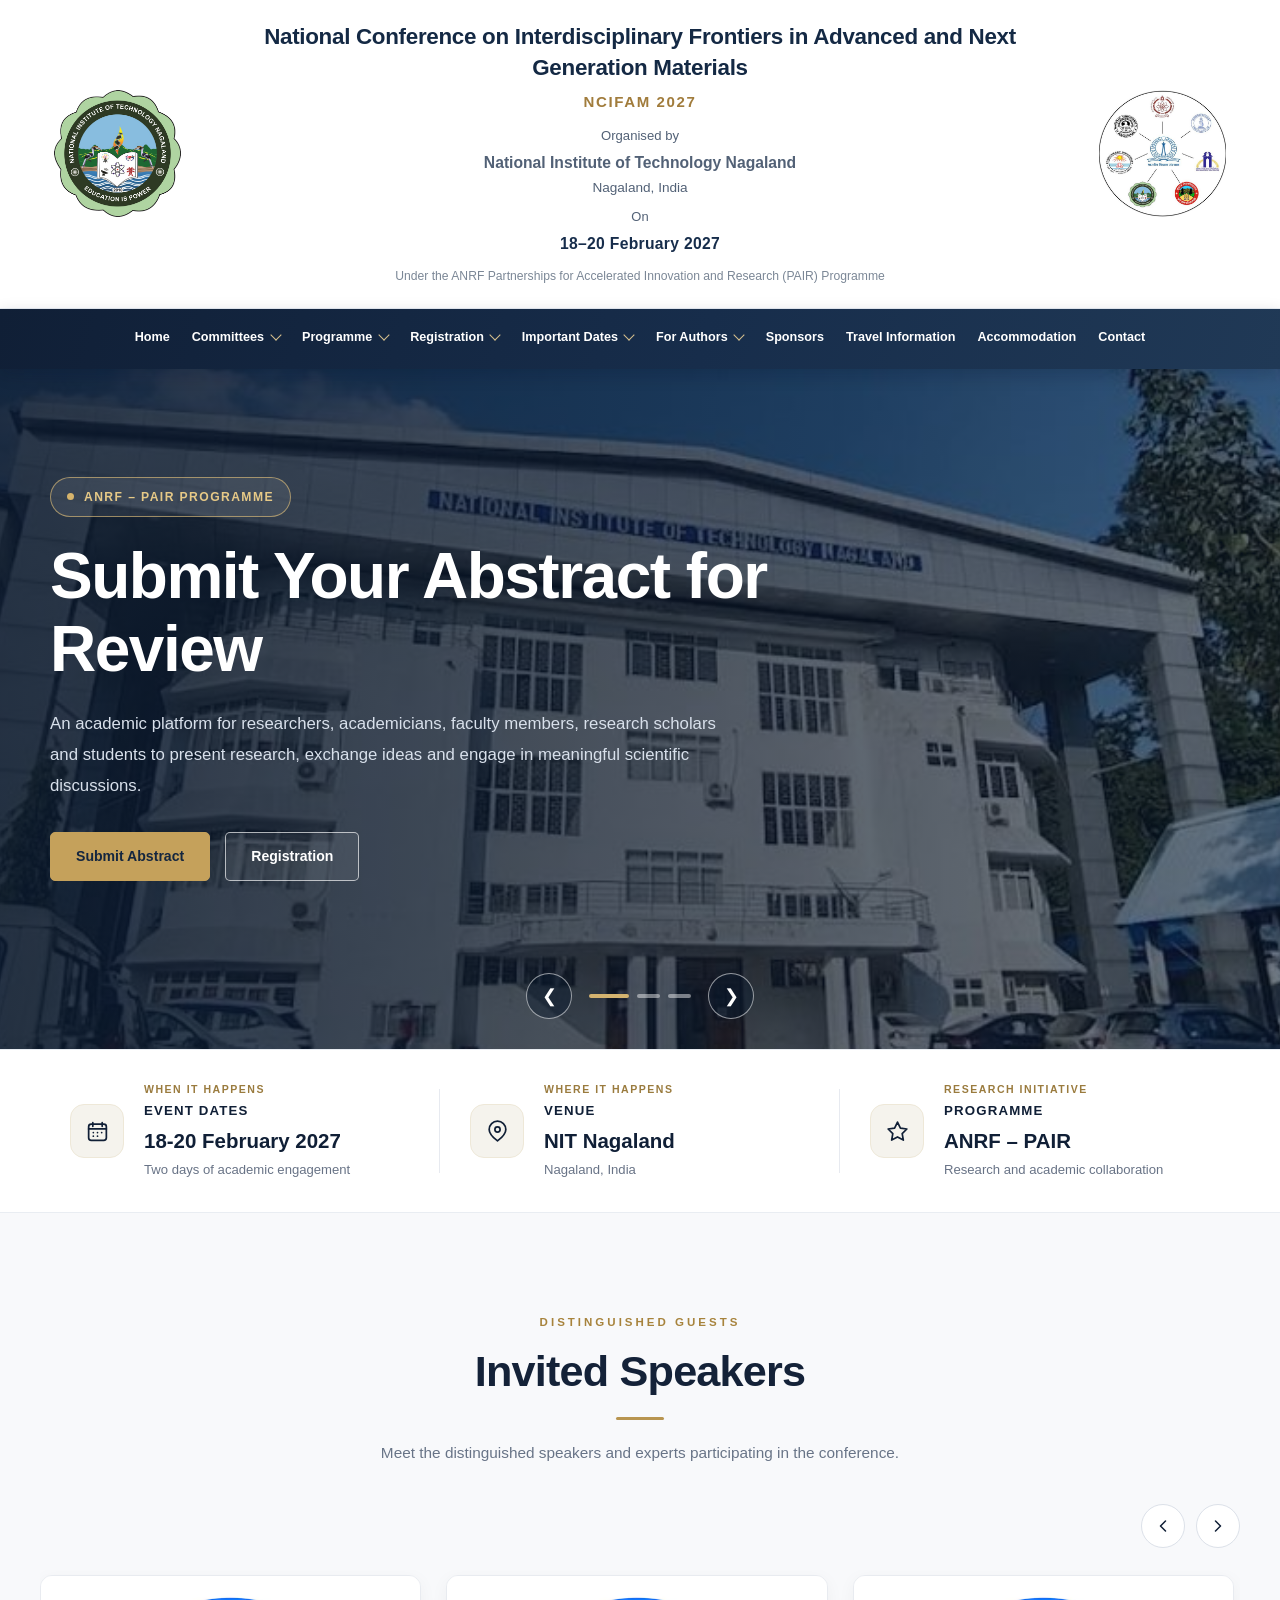
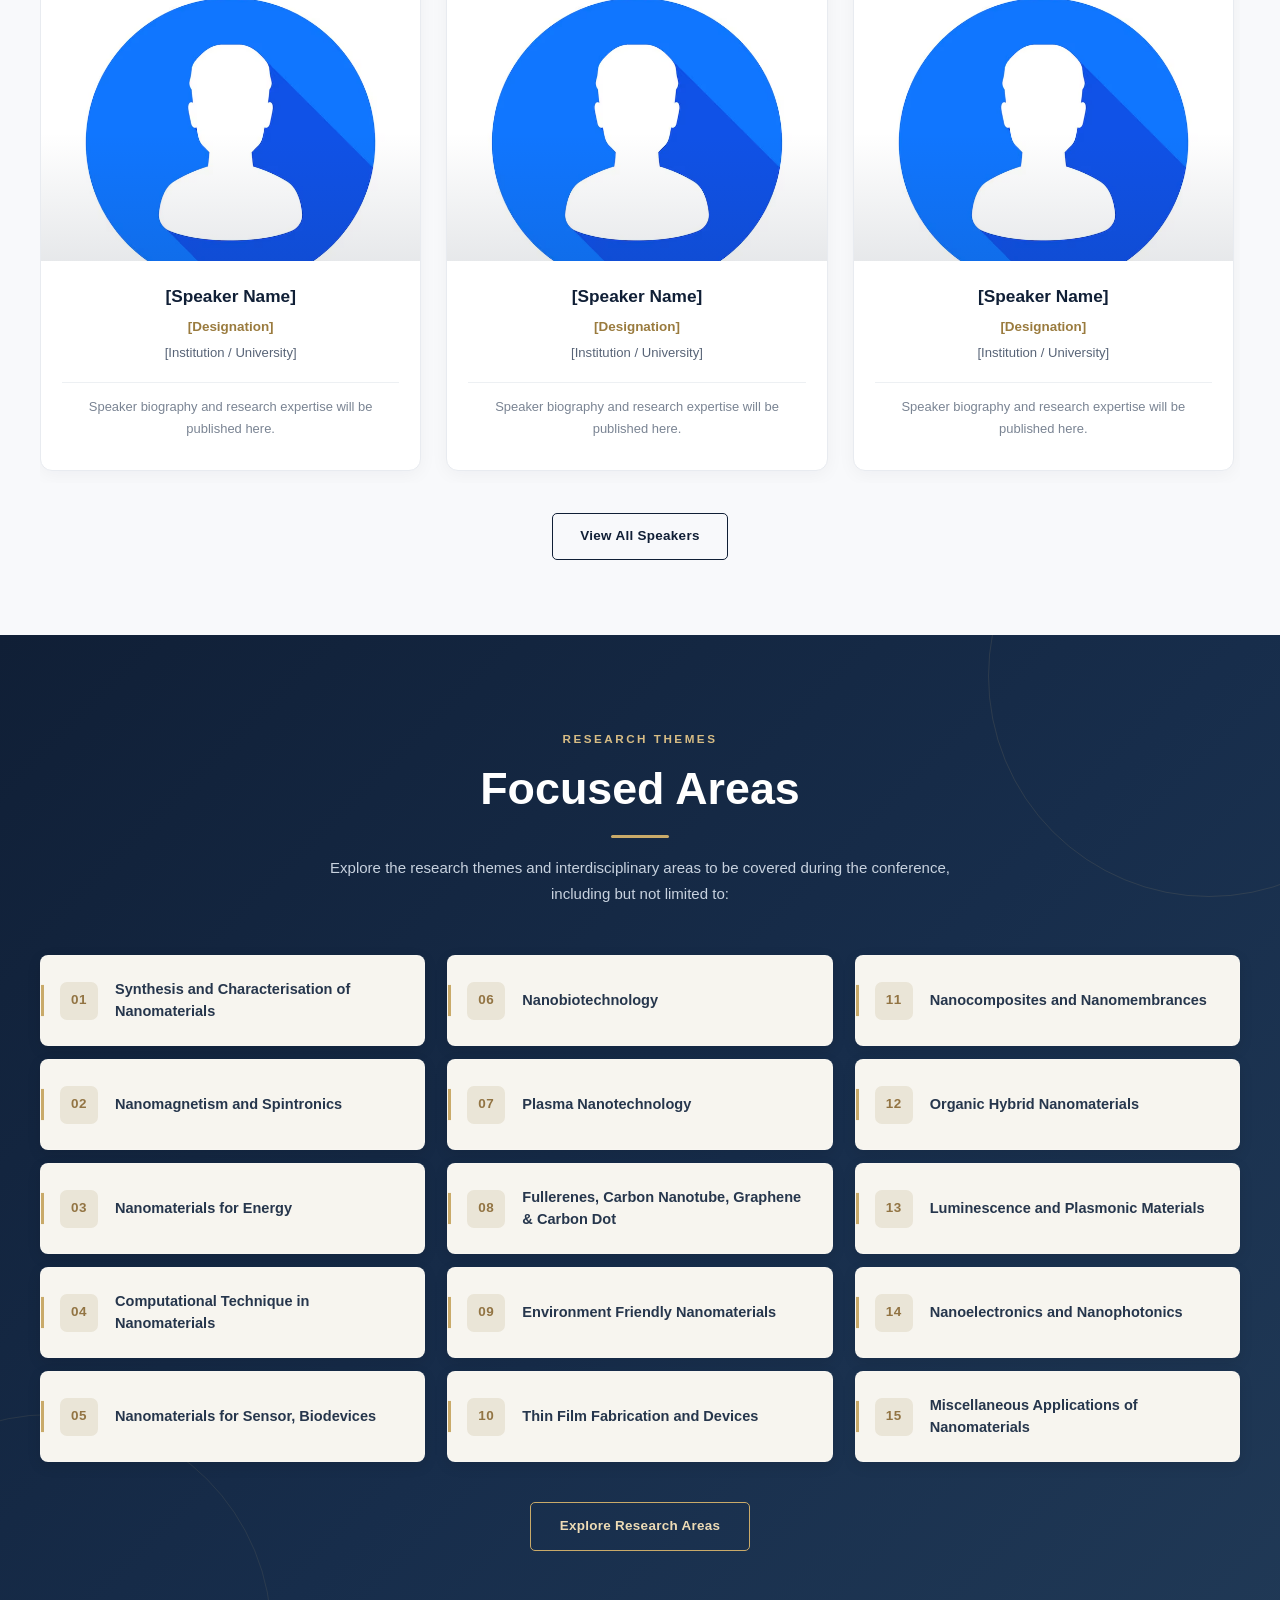
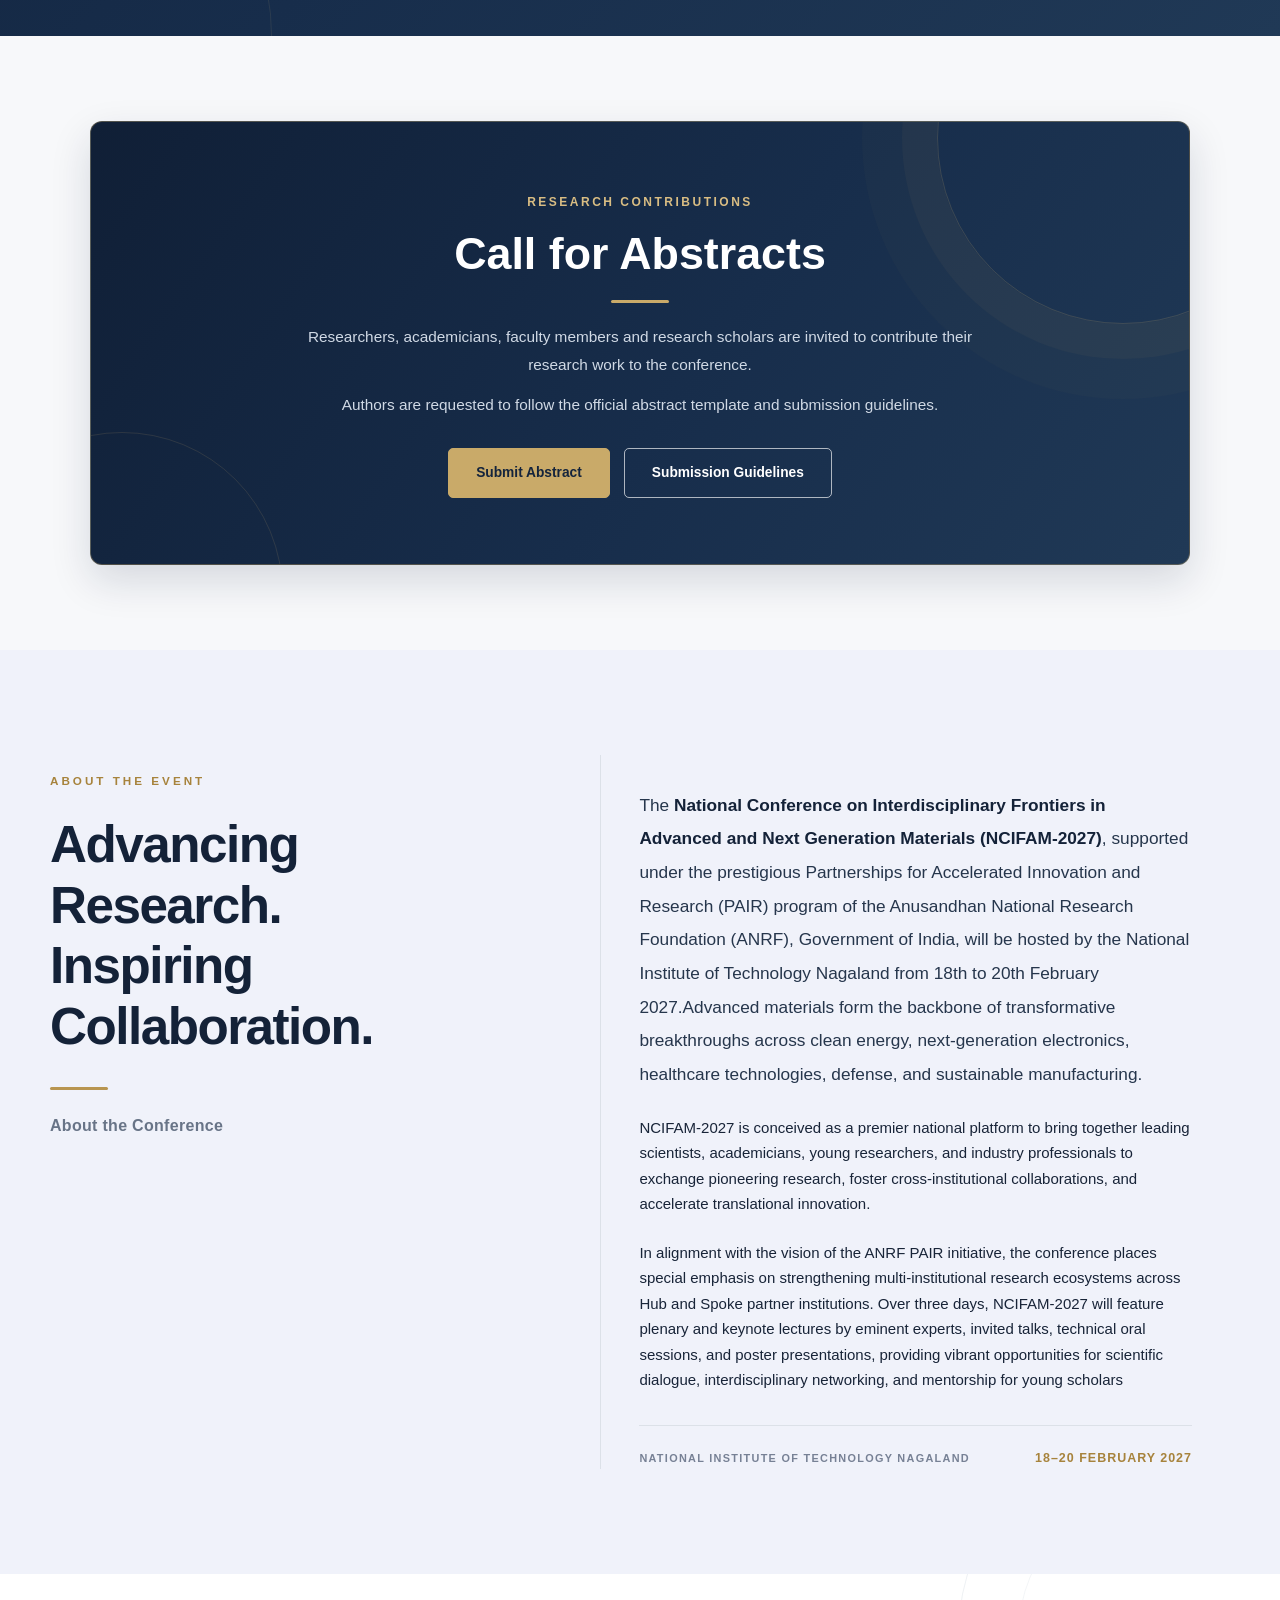
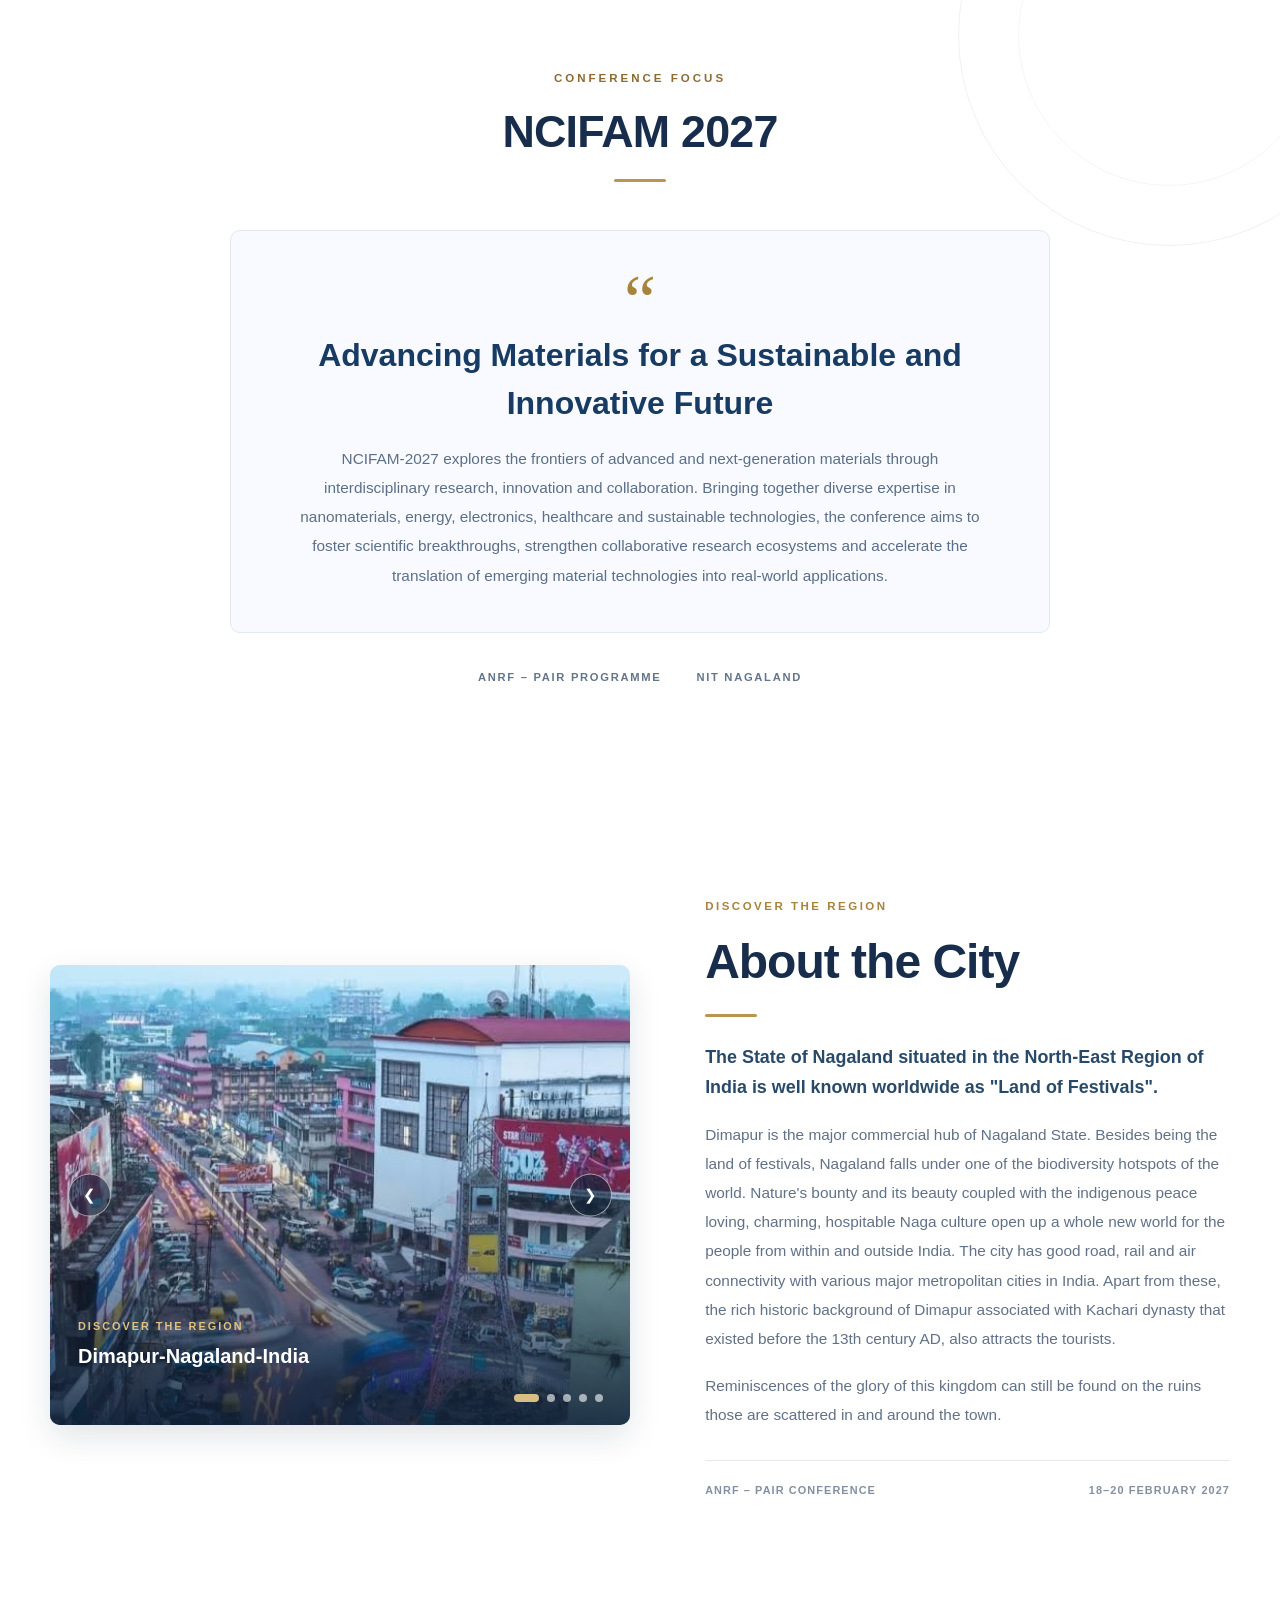
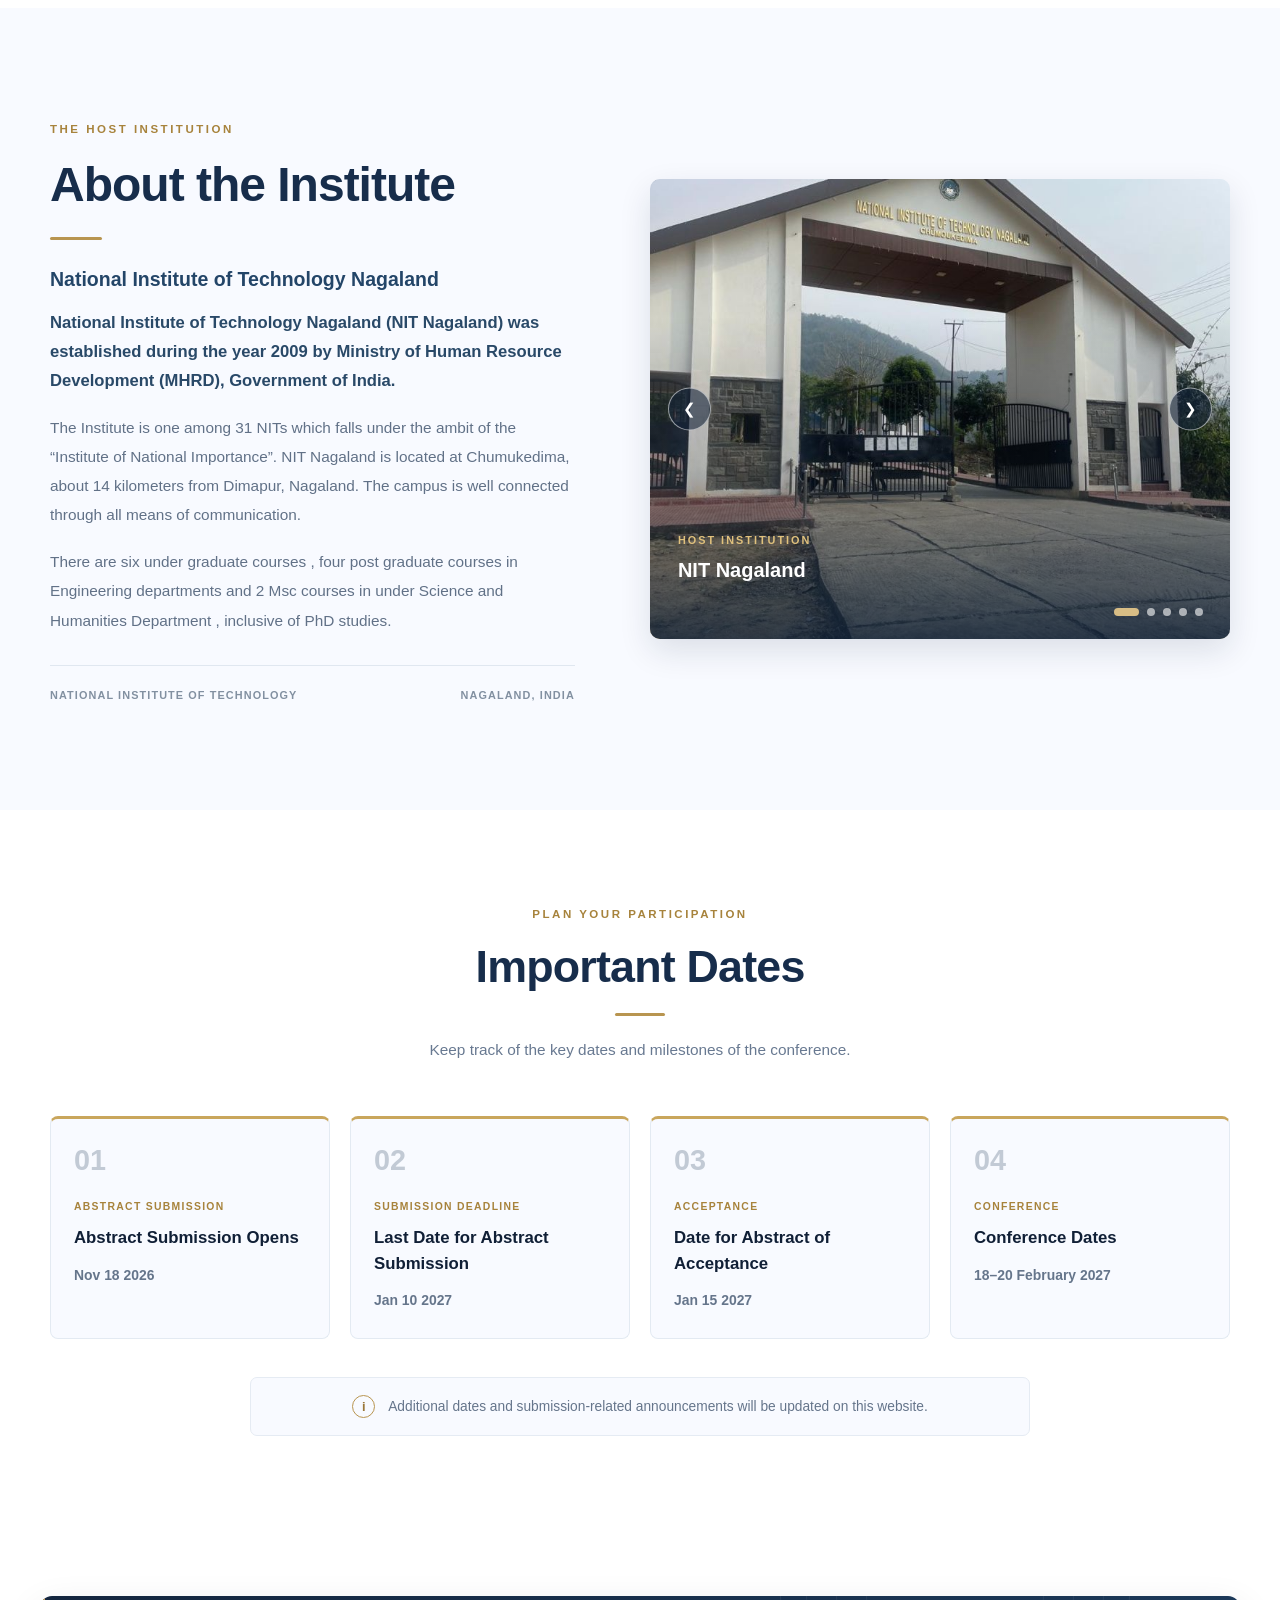
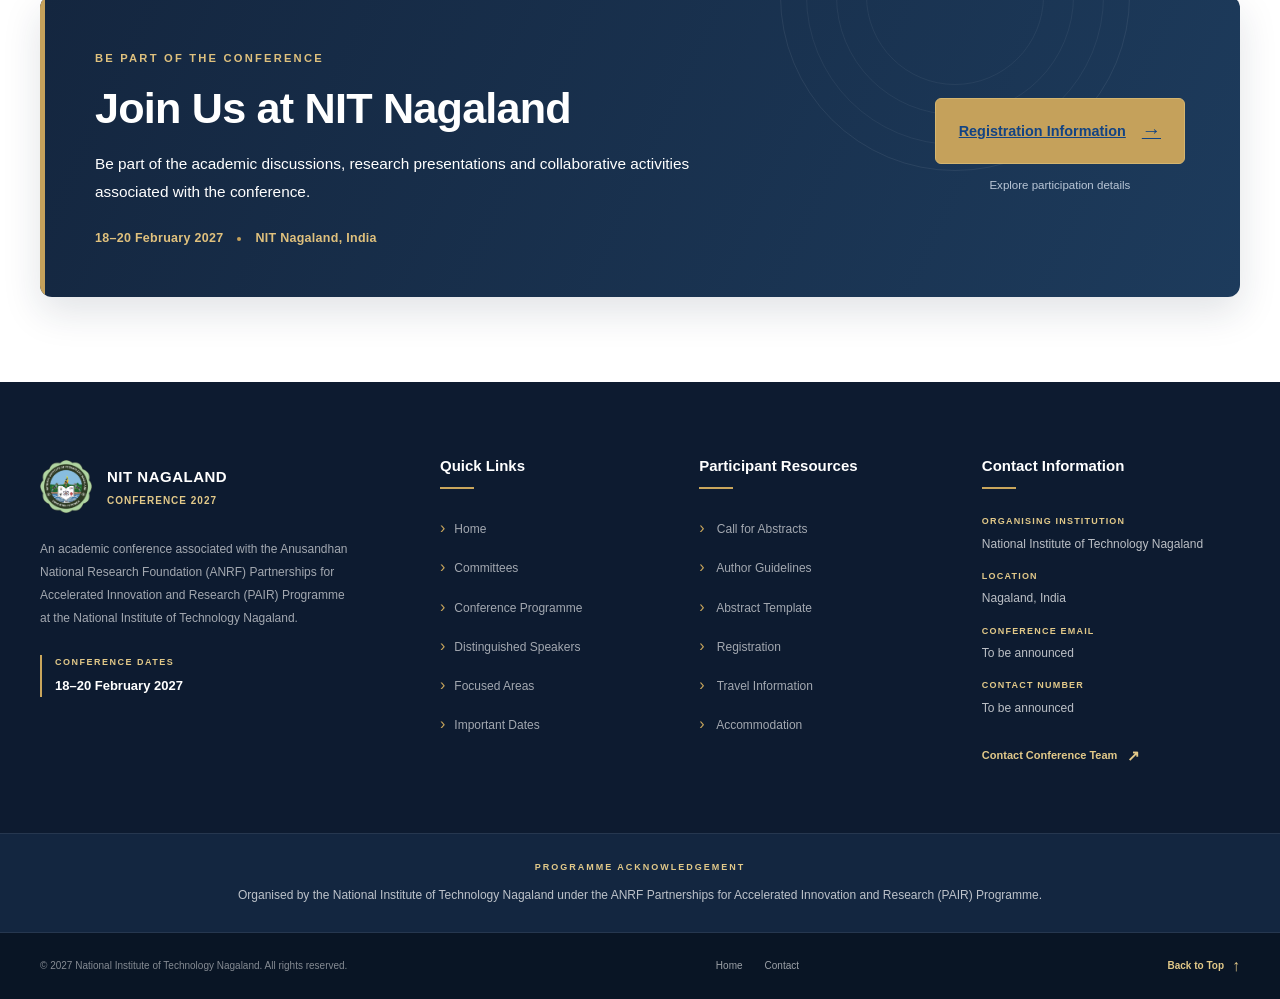
<file: index.html>
<!DOCTYPE html>
<html lang="en">

<head>
  <meta charset="UTF-8">
  <meta name="viewport" content="width=device-width, initial-scale=1.0">

  <meta name="description"
    content="Conference at National Institute of Technology Nagaland under the ANRF Partnerships for Accelerated Innovation and Research Programme, 18–20 February 2027.">

  <title>NCIFAM 2027 | NIT Nagaland</title>

  <!-- Stylesheets -->
  <link rel="stylesheet" href="css/main.css">
  <link rel="stylesheet" href="css/header.css">
  <link rel="stylesheet" href="css/footer.css">
  <link rel="stylesheet" href="css/components.css">
  <link rel="stylesheet" href="css/responsive.css">


<!-- Website Favicon -->
<link rel="icon" type="image/png" sizes="16x16"
      href="./assets/logos/logo-nitn.png">

<link rel="icon" type="image/png" sizes="32x32"
      href="./assets/logos/logo-nitn.png">

<link rel="shortcut icon"
      href="./assets/logos/logo-nitn.png">

<link rel="apple-touch-icon" sizes="180x180"
      href="./assets/logos/logo-nitn.png">

</head>

<body data-page="home">

  <!-- =====================================================
       SHARED HEADER
       ===================================================== -->

  <header id="site-header" data-partial="header"></header>


  <main id="main">

    <!-- =====================================================
         1. HERO IMAGE SLIDER
         ===================================================== -->

    <section class="hero" data-slider aria-label="Conference highlights">

      <!-- SLIDE 1 -->
      <article class="hero__slide hero__slide--active"
        data-slide
        aria-hidden="false">

        <div class="hero__background hero__background--one"></div>

        <div class="hero__content">

          <span class="hero__label">
            ANRF – PAIR Programme
          </span>

          <h1>
            Submit Your Abstract for Review
          </h1>

          <p>
            An academic platform for researchers, academicians,
            faculty members, research scholars and students to
            present research, exchange ideas and engage in
            meaningful scientific discussions.
          </p>

          <div class="hero__actions">
            <a href="https://forms.gle/Rrh1HvMmmoYhrjXcA" target="_blank" class="btn btn-primary">
              Submit Abstract
            </a>

            <a href="pages/registration.html" class="btn btn-outline">
              Registration
            </a>
          </div>

        </div>
      </article>


      <!-- SLIDE 2 -->
      <article class="hero__slide"
        data-slide
        aria-hidden="true"
        inert>

        <div class="hero__background hero__background--two"></div>

        <div class="hero__content">

          <span class="hero__label">
            Research and Innovation
          </span>

          <h1>
            Advancing Research Through Academic Collaboration
          </h1>

          <p>
            Bringing together researchers, scientists, academicians
            and students for knowledge sharing and interdisciplinary
            research discussions.
          </p>

          <div class="hero__actions">
            <a href="pages/focused-areas.html" class="btn btn-primary">
              Explore Focused Areas
            </a>
          </div>

        </div>
      </article>


      <!-- SLIDE 3 -->
      <article class="hero__slide"
        data-slide
        aria-hidden="true"
        inert>

        <div class="hero__background hero__background--three"></div>

        <div class="hero__content">

          <span class="hero__label">
            Save the Dates
          </span>

          <h1>
            18–20 February 2027
          </h1>

          <p>
            Join us at the National Institute of Technology Nagaland
            for two days of academic engagement, research presentations
            and scientific interaction.
          </p>

          <div class="hero__actions">
            <a href="pages/programme.html" class="btn btn-primary">
              View Programme
            </a>

            <a href="pages/contact.html" class="btn btn-outline">
              Contact Us
            </a>
          </div>

        </div>
      </article>


      <!-- SLIDER CONTROLS -->
      <div class="hero__controls">

        <button
          type="button"
          class="hero__arrow"
          data-slider-prev
          aria-label="Previous slide">
          &#10094;
        </button>

        <div class="hero__indicators" data-slider-indicators>

          <button
            type="button"
            class="hero__indicator is-active"
            data-slide-to="0"
            aria-label="Go to slide 1"
            aria-current="true">
          </button>

          <button
            type="button"
            class="hero__indicator"
            data-slide-to="1"
            aria-label="Go to slide 2">
          </button>

          <button
            type="button"
            class="hero__indicator"
            data-slide-to="2"
            aria-label="Go to slide 3">
          </button>

        </div>

        <button
          type="button"
          class="hero__arrow"
          data-slider-next
          aria-label="Next slide">
          &#10095;
        </button>

      </div>

    </section>


    <!-- =====================================================
         2. CONFERENCE HIGHLIGHTS
         ===================================================== -->


<section class="highlights">
  <div class="container">
    <div class="highlights__grid">

      <!-- Event Dates -->
      <article class="highlight-card">
        <div class="highlight-card__icon" aria-hidden="true">
          <svg viewBox="0 0 24 24" fill="none">
            <rect x="3.5" y="5" width="17" height="15.5" rx="2.5"/>
            <path d="M7.5 3.5V7M16.5 3.5V7M3.5 9.5H20.5"/>
            <path d="M8 13H8.01M12 13H12.01M16 13H16.01M8 16.5H8.01M12 16.5H12.01"/>
          </svg>
        </div>

        <div class="highlight-card__content">
          <span class="highlight-card__label">WHEN IT HAPPENS</span>
          <h3>EVENT DATES</h3>
          <p class="highlight-card__primary">18-20 February 2027</p>
          <p class="highlight-card__description">
            Two days of academic engagement
          </p>
        </div>
      </article>

      <!-- Venue -->
      <article class="highlight-card">
        <div class="highlight-card__icon" aria-hidden="true">
          <svg viewBox="0 0 24 24" fill="none">
            <path d="M20 10C20 15 12 21 12 21S4 15 4 10A8 8 0 1 1 20 10Z"/>
            <circle cx="12" cy="10" r="2.5"/>
          </svg>
        </div>

        <div class="highlight-card__content">
          <span class="highlight-card__label">WHERE IT HAPPENS</span>
          <h3>VENUE</h3>
          <p class="highlight-card__primary">NIT Nagaland</p>
          <p class="highlight-card__description">
            Nagaland, India
          </p>
        </div>
      </article>

      <!-- Programme -->
      <article class="highlight-card">
        <div class="highlight-card__icon" aria-hidden="true">
          <svg viewBox="0 0 24 24" fill="none">
            <path d="M12 3L14.8 8.7L21 9.6L16.5 14L17.6 20.2L12 17.2L6.4 20.2L7.5 14L3 9.6L9.2 8.7L12 3Z"/>
          </svg>
        </div>

        <div class="highlight-card__content">
          <span class="highlight-card__label">RESEARCH INITIATIVE</span>
          <h3>PROGRAMME</h3>
          <p class="highlight-card__primary">ANRF – PAIR</p>
          <p class="highlight-card__description">
            Research and academic collaboration
          </p>
        </div>
      </article>

    </div>
  </div>
</section>



    <!-- =====================================================
         3. DISTINGUISHED SPEAKERS
         HORIZONTAL SCROLLING SPEAKER CARDS
         ===================================================== -->

    <section class="section speakers-section" id="speakers">

      <div class="container">

        
      <div class="section-heading section-heading--speakers">
        <span class="section-eyebrow">DISTINGUISHED GUESTS</span>
        <h2>Invited Speakers</h2>
        <span class="heading-accent"></span>
        <p>
          Meet the distinguished speakers and experts participating in the conference.
        </p>
      </div>



        <!-- SPEAKER SLIDER -->
        <div class="speaker-carousel" data-speaker-carousel>

          
          <div class="speaker-carousel__controls">
            <button
              type="button"
              class="speaker-carousel__button"
              data-speaker-prev
              aria-label="Previous speakers">
              <svg viewBox="0 0 24 24" aria-hidden="true">
                <path d="M15 18L9 12L15 6"/>
              </svg>
            </button>

            <button
              type="button"
              class="speaker-carousel__button"
              data-speaker-next
              aria-label="Next speakers">
              <svg viewBox="0 0 24 24" aria-hidden="true">
                <path d="M9 18L15 12L9 6"/>
              </svg>
            </button>
          </div>



          <div class="speaker-carousel__track" data-speaker-track>

            <!-- SPEAKER 1 -->
            <article class="speaker-card">

              <div class="speaker-card__image">
                <img
                  src="assets/images/profile-image.png"
                  alt="Speaker photograph"
                  loading="lazy">
              </div>

              <div class="speaker-card__content">

                <h3>[Speaker Name]</h3>

                <p>
                  [Designation]
                </p>

                <p>
                  [Institution / University]
                </p>

                <p class="speaker-card__bio">
                  Speaker biography and research expertise
                  will be published here.
                </p>

              </div>

            </article>


            <!-- SPEAKER 2 -->
            <article class="speaker-card">

              <div class="speaker-card__image">
                <img
                  src="assets/images/profile-image.png"
                  alt="Speaker photograph"
                  loading="lazy">
              </div>

              <div class="speaker-card__content">

                <h3>[Speaker Name]</h3>

                <p>
                  [Designation]
                </p>

                <p>
                  [Institution / University]
                </p>

                <p class="speaker-card__bio">
                  Speaker biography and research expertise
                  will be published here.
                </p>

              </div>

            </article>


            <!-- SPEAKER 3 -->
            <article class="speaker-card">

              <div class="speaker-card__image">
                <img
                  src="assets/images/profile-image.png"
                  alt="Speaker photograph"
                  loading="lazy">
              </div>

              <div class="speaker-card__content">

                <h3>[Speaker Name]</h3>

                <p>
                  [Designation]
                </p>

                <p>
                  [Institution / University]
                </p>

                <p class="speaker-card__bio">
                  Speaker biography and research expertise
                  will be published here.
                </p>

              </div>

            </article>


            <!-- SPEAKER 4 -->
            <article class="speaker-card">

              <div class="speaker-card__image">
                <img
                  src="assets/images/profile-image.png"
                  alt="Speaker photograph"
                  loading="lazy">
              </div>

              <div class="speaker-card__content">

                <h3>[Speaker Name]</h3>

                <p>
                  [Designation]
                </p>

                <p>
                  [Institution / University]
                </p>

                <p class="speaker-card__bio">
                  Speaker biography and research expertise
                  will be published here.
                </p>

              </div>

            </article>


            <!-- SPEAKER 5 -->
            <article class="speaker-card">

              <div class="speaker-card__image">
                <img
                  src="assets/images/profile-image.png"
                  alt="Speaker photograph"
                  loading="lazy">
              </div>

              <div class="speaker-card__content">

                <h3>[Speaker Name]</h3>

                <p>
                  [Designation]
                </p>

                <p>
                  [Institution / University]
                </p>

                <p class="speaker-card__bio">
                  Speaker biography and research expertise
                  will be published here.
                </p>

              </div>

            </article>

          </div>

        </div>


        <div class="text-center speakers-section__more">

          <a href="pages/speakers.html" class="btn btn-outline-dark">
            View All Speakers
          </a>

        </div>

      </div>

    </section>


    <!-- =====================================================
         4. FOCUSED AREAS
         ===================================================== -->

    <section class="section section-alt" id="focused-areas">

      <div class="container">

        
<div class="section-heading section-heading--areas">

  <p class="section-eyebrow">
    RESEARCH THEMES
  </p>

  <h2>Focused Areas</h2>

  <span class="heading-accent"></span>

  <p>
    Explore the research themes and interdisciplinary areas
    to be covered during the conference, including but not limited to:
  </p>

</div>



        
<div class="areas-columns">

  <!-- COLUMN 1 -->
  <div class="areas-column">

    <article class="area-card">
      <span class="area-card__number">01</span>
      <h3>Synthesis and Characterisation of Nanomaterials</h3>
    </article>

    <article class="area-card">
      <span class="area-card__number">02</span>
      <h3>Nanomagnetism and Spintronics</h3>
    </article>

    <article class="area-card">
      <span class="area-card__number">03</span>
      <h3>Nanomaterials for Energy</h3>
    </article>

    <article class="area-card">
      <span class="area-card__number">04</span>
      <h3>Computational Technique in Nanomaterials</h3>
    </article>

    <article class="area-card">
      <span class="area-card__number">05</span>
      <h3>Nanomaterials for Sensor, Biodevices</h3>
    </article>

  </div>


  <!-- COLUMN 2 -->
  <div class="areas-column">

    <article class="area-card">
      <span class="area-card__number">06</span>
      <h3>Nanobiotechnology</h3>
    </article>

    <article class="area-card">
      <span class="area-card__number">07</span>
      <h3>Plasma Nanotechnology</h3>
    </article>

    <article class="area-card">
      <span class="area-card__number">08</span>
      <h3>Fullerenes, Carbon Nanotube, Graphene & Carbon Dot</h3>
    </article>

    <article class="area-card">
      <span class="area-card__number">09</span>
      <h3>Environment Friendly Nanomaterials</h3>
    </article>

    <article class="area-card">
      <span class="area-card__number">10</span>
      <h3>Thin Film Fabrication and Devices</h3>
    </article>

  </div>


  <!-- COLUMN 3 -->
  <div class="areas-column">

    <article class="area-card">
      <span class="area-card__number">11</span>
      <h3>Nanocomposites and Nanomembrances</h3>
    </article>

    <article class="area-card">
      <span class="area-card__number">12</span>
      <h3>Organic Hybrid Nanomaterials</h3>
    </article>

    <article class="area-card">
      <span class="area-card__number">13</span>
      <h3>Luminescence and Plasmonic Materials</h3>
    </article>

    <article class="area-card">
      <span class="area-card__number">14</span>
      <h3>Nanoelectronics and Nanophotonics</h3>
    </article>

    <article class="area-card">
      <span class="area-card__number">15</span>
      <h3>Miscellaneous Applications of Nanomaterials</h3>
    </article>

  </div>

</div>



        <div class="text-center focused-areas__more">

          <a href="pages/focused-areas.html" class="btn btn-outline-dark">
            Explore Research Areas
          </a>

        </div>

      </div>

    </section>


    <!-- =====================================================
         5. CALL FOR ABSTRACTS
         ===================================================== -->

    <section class="section call-for-abstracts" id="call-for-abstracts">

      <div class="container">

        <div class="cta-panel">

          <p class="section-eyebrow">
            Research Contributions
          </p>

          <h2>Call for Abstracts</h2>

          <p>
            Researchers, academicians, faculty members and
            research scholars are invited to contribute their
            research work to the conference.
          </p>

          <p>
            Authors are requested to follow the official
            abstract template and submission guidelines.
          </p>

          <div class="hero__actions">

            <a href="https://forms.gle/Rrh1HvMmmoYhrjXcA" target="_blank" class="btn btn-primary">
              Submit Abstract
            </a>

            <a href="pages/important-dates.html" class="btn btn-outline">
              Submission Guidelines
            </a>

          </div>

        </div>

      </div>

    </section>


    <!-- =====================================================
         6. ABOUT THE CONFERENCE
         ===================================================== -->

   
<section class="about-conference section-padding" id="about-conference">
  <div class="container">
    <div class="about-conference__layout">

      <!-- Left: Section identity -->
      <div class="about-conference__intro">
        <span class="about-conference__eyebrow">ABOUT THE EVENT</span>

        <h2>
          Advancing Research.<br>
          Inspiring Collaboration.
        </h2>

        <span class="about-conference__line"></span>

        <p class="about-conference__intro-text">
          About the Conference
        </p>
      </div>

      <!-- Right: Conference information -->
      <div class="about-conference__content">
        <div class="about-conference__description">
          <p>
            The <strong>National Conference on Interdisciplinary Frontiers in Advanced and Next Generation Materials (NCIFAM-2027)</strong>,
             supported under the prestigious Partnerships for Accelerated Innovation and Research (PAIR) program of the 
             Anusandhan National Research Foundation (ANRF), Government of India, will be hosted by the 
             National Institute of Technology Nagaland from 18th to 20th February 2027.Advanced materials form the 
             backbone of transformative breakthroughs across clean energy, next-generation electronics, healthcare technologies,
              defense, and sustainable manufacturing.  
          </p>
              NCIFAM-2027 is conceived as a premier national platform to bring together leading 
              scientists, academicians, young researchers, and industry professionals to exchange pioneering research, foster cross-institutional 
              collaborations, and accelerate translational innovation.  
          <p>
            
          </p>
              In alignment with the vision of the ANRF PAIR initiative, 
              the conference places special emphasis on strengthening multi-institutional research ecosystems across Hub and Spoke partner institutions. 
              Over three days, NCIFAM-2027 will feature plenary and keynote lectures by eminent experts, invited talks, technical oral sessions, 
              and poster presentations, providing vibrant opportunities for scientific dialogue, interdisciplinary networking, and mentorship 
              for young scholars
          <p>
            
          </p>
        </div>

        <div class="about-conference__footer">
          <span class="about-conference__footer-label">
            NATIONAL INSTITUTE OF TECHNOLOGY NAGALAND
          </span>
          <span class="about-conference__footer-date">
            18–20 FEBRUARY 2027
          </span>
        </div>
      </div>

    </div>
  </div>
</section>



    <!-- =====================================================
         7. THEME OF THE CONFERENCE
         ===================================================== -->

    
<section class="conference-theme" id="conference-theme">
  <div class="container">
    <div class="conference-theme__inner">

      <div class="conference-theme__heading">
        <span class="conference-theme__eyebrow">CONFERENCE FOCUS</span>
        <h2>NCIFAM 2027</h2>
        <span class="conference-theme__accent"></span>
      </div>

      <div class="conference-theme__body">
        <span class="conference-theme__quote-mark">“</span>

        <h3>
          Advancing Materials for a Sustainable and Innovative Future
        </h3>

        <p>
          NCIFAM-2027 explores the frontiers of advanced and next-generation materials
           through interdisciplinary research, innovation and collaboration. Bringing together 
           diverse expertise in nanomaterials, energy, electronics, healthcare and sustainable technologies,
            the conference aims to foster scientific breakthroughs, strengthen collaborative research ecosystems
             and accelerate the translation of emerging material technologies into real-world applications.
        </p>
      </div>

      <div class="conference-theme__bottom">
        <span>ANRF – PAIR PROGRAMME</span>
        <span>NIT NAGALAND</span>
      </div>

    </div>
  </div>
</section>



    <!-- =====================================================
         8. ABOUT THE CITY
         ===================================================== -->

<section class="about-city" id="about-city">
  <div class="container">
    <div class="about-city__layout">

      <!-- Existing city image -->
      
<!-- City Image Slider -->
        <div class="about-city__image" data-city-slider>

          <div class="about-city__slides">

            <div class="about-city__slide is-active">
              <img
                src="assets/images/about-city-img1.jpeg"
                alt="Scenic landscape of Nagaland"
              >
            </div>

            <div class="about-city__slide">
              <img
                src="assets/images/about-city-img2.jpeg"
                alt="Hills and natural surroundings of Nagaland"
                loading="lazy"
              >
            </div>

            <div class="about-city__slide">
              <img
                src="assets/images/about-city-img3.jpeg"
                alt="Dimapur, Nagaland"
                loading="lazy"
              >
            </div>

            <div class="about-city__slide">
              <img
                src="assets/images/about-city-img4.jpeg"
                alt="Local surroundings of Dimapur"
                loading="lazy"
              >
            </div>

            <div class="about-city__slide">
              <img
                src="assets/images/about-city-img5.webp"
                alt="Natural scenery of Nagaland"
                loading="lazy"
              >
            </div>

          </div>

          <!-- Image overlay caption -->
          <div class="about-city__image-caption">
            <span>DISCOVER THE REGION</span>
            <strong>Dimapur-Nagaland-India</strong>
          </div>

          <!-- Navigation arrows -->
          <button
            type="button"
            class="about-city__arrow about-city__arrow--prev"
            data-city-prev
            aria-label="Previous image">
            &#10094;
          </button>

          <button
            type="button"
            class="about-city__arrow about-city__arrow--next"
            data-city-next
            aria-label="Next image">
            &#10095;
          </button>

          <!-- Slide indicators -->
          <div class="about-city__indicators" data-city-indicators>
            <button class="is-active" type="button" aria-label="Show image 1"></button>
            <button type="button" aria-label="Show image 2"></button>
            <button type="button" aria-label="Show image 3"></button>
            <button type="button" aria-label="Show image 4"></button>
            <button type="button" aria-label="Show image 5"></button>
          </div>

        </div>


      <!-- City information -->
      <div class="about-city__content">
        <span class="about-city__eyebrow">DISCOVER THE REGION</span>

        <h2>About the City</h2>

        <span class="about-city__accent"></span>

        <p class="about-city__lead">
          The State of Nagaland situated in the North-East Region of India is well
           known worldwide as "Land of Festivals".
        </p>

        <p>
           Dimapur is the major commercial hub of Nagaland State.
            Besides being the land of festivals, Nagaland falls under one of the biodiversity hotspots of
             the world. Nature's bounty and its beauty coupled with the indigenous peace loving, charming,
              hospitable Naga culture open up a whole new world for the people from within and outside India.
               The city has good road, rail and air connectivity with various major metropolitan cities in India.
                Apart from these, the rich historic background of Dimapur associated with Kachari dynasty that existed
                 before the 13th century AD, also attracts the tourists. 
        </p>

        <p>
          Reminiscences of the glory of this kingdom can
                  still be found on the ruins those are scattered in and around the town.
        </p>

        <div class="about-city__footer">
          <span>ANRF – PAIR CONFERENCE</span>
          <span>18–20 FEBRUARY 2027</span>
        </div>
      </div>

    </div>
  </div>
</section>



    <!-- =====================================================
         9. ABOUT THE INSTITUTE
         ===================================================== -->

    
<section class="about-institute" id="about-institute">
  <div class="container">
    <div class="about-institute__layout">

      <!-- Institute information -->
      <div class="about-institute__content">
        <span class="about-institute__eyebrow">
          THE HOST INSTITUTION
        </span>

        <h2>About the Institute</h2>

        <span class="about-institute__accent"></span>

        <h3>
          National Institute of Technology Nagaland
        </h3>

        <p class="about-institute__lead">
          National Institute of Technology Nagaland (NIT Nagaland) was established
           during the year 2009 by Ministry of Human Resource Development (MHRD),
            Government of India.
        </p>

        <p>
          The Institute is one among 31 NITs which falls 
            under the ambit of the “Institute of National Importance”. NIT Nagaland
             is located at Chumukedima, about 14 kilometers from Dimapur, Nagaland. The campus is
              well connected through all means of communication. 
        </p>

        <p>
          There are six under graduate courses ,
               four post graduate courses in Engineering departments and 2 Msc courses in under Science and 
               Humanities Department , inclusive of PhD studies.
        </p>

        <div class="about-institute__footer">
          <span>NATIONAL INSTITUTE OF TECHNOLOGY</span>
          <span>NAGALAND, INDIA</span>
        </div>
      </div>

      <!-- Existing institute image -->
         
<!-- Institute Image Slider -->
<div class="about-institute__image" data-institute-slider>

  <div class="about-institute__slides">

    <div class="about-institute__slide is-active">
      <img
        src="assets/images/nit-campus-img2.jpeg"
        alt="National Institute of Technology Nagaland campus"
      >
    </div>

    <div class="about-institute__slide">
      <img
        src="assets/images/nit-campus-img1.webp"
        alt="NIT Nagaland academic campus"
        loading="lazy"
      >
    </div>

    <div class="about-institute__slide">
      <img
        src="assets/images/nit-campus-img3.webp"
        alt="NIT Nagaland institute facilities"
        loading="lazy"
      >
    </div>

    <div class="about-institute__slide">
      <img
        src="assets/images/nit-campus-img4.jpeg"
        alt="NIT Nagaland campus surroundings"
        loading="lazy"
      >
    </div>

    <div class="about-institute__slide">
      <img
        src="assets/images/nit-campus-img5.jpeg"
        alt="National Institute of Technology Nagaland"
        loading="lazy"
      >
    </div>

  </div>

  <!-- Image caption -->
  <div class="about-institute__image-caption">
    <span>HOST INSTITUTION</span>
    <strong>NIT Nagaland</strong>
  </div>

  <!-- Navigation arrows -->
  <button
    type="button"
    class="about-institute__arrow about-institute__arrow--prev"
    data-institute-prev
    aria-label="Previous image">
    &#10094;
  </button>

  <button
    type="button"
    class="about-institute__arrow about-institute__arrow--next"
    data-institute-next
    aria-label="Next image">
    &#10095;
  </button>

  <!-- Slide indicators -->
  <div
    class="about-institute__indicators"
    data-institute-indicators>

    <button class="is-active" type="button" aria-label="Show image 1"></button>
    <button type="button" aria-label="Show image 2"></button>
    <button type="button" aria-label="Show image 3"></button>
    <button type="button" aria-label="Show image 4"></button>
    <button type="button" aria-label="Show image 5"></button>

  </div>

</div>


    </div>
  </div>
</section>



    <!-- =====================================================
         10. IMPORTANT DATES
         ===================================================== -->

<section class="important-dates" id="important-dates">
  <div class="container">

    <div class="important-dates__heading">
      <span class="important-dates__eyebrow">PLAN YOUR PARTICIPATION</span>
      <h2>Important Dates</h2>
      <span class="important-dates__accent"></span>
      <p>
        Keep track of the key dates and milestones of the conference.
      </p>
    </div>

    <div class="important-dates__grid">

      <article class="date-card">
        <span class="date-card__number">01</span>
        <span class="date-card__label">ABSTRACT SUBMISSION</span>
        <h3>Abstract Submission Opens</h3>
        <p>Nov 18 2026</p>
      </article>

      <article class="date-card">
        <span class="date-card__number">02</span>
        <span class="date-card__label">SUBMISSION DEADLINE</span>
        <h3>Last Date for Abstract Submission</h3>
        <p>Jan 10 2027</p>
      </article>

      <article class="date-card">
        <span class="date-card__number">03</span>
        <span class="date-card__label">ACCEPTANCE</span>
        <h3>Date for Abstract of Acceptance</h3>
        <p>Jan 15 2027</p>
      </article>

      <article class="date-card">
        <span class="date-card__number">04</span>
        <span class="date-card__label">CONFERENCE</span>
        <h3>Conference Dates</h3>
        <p>18–20 February 2027</p>
      </article>

    </div>

    <div class="important-dates__note">
      <span class="important-dates__note-mark">i</span>
      <p>
        Additional dates and submission-related announcements
        will be updated on this website.
      </p>
    </div>

  </div>
</section>



    <!-- =====================================================
         11. REGISTRATION CALL TO ACTION
         ===================================================== -->

    
<section class="join-banner" id="registration-cta">
  <div class="container">
    <div class="join-banner__card">

      <div class="join-banner__content">
        <span class="join-banner__eyebrow">
          BE PART OF THE CONFERENCE
        </span>

        <h2>Join Us at NIT Nagaland</h2>

        <p>
          Be part of the academic discussions, research presentations
          and collaborative activities associated with the conference.
        </p>

        <div class="join-banner__details">
          <span>18–20 February 2027</span>
          <span class="join-banner__separator"></span>
          <span>NIT Nagaland, India</span>
        </div>
      </div>

      <div class="join-banner__action">
        <a href="pages/registration.html" class="join-banner__button">
          Registration Information
          <span aria-hidden="true">→</span>
        </a>

        <span class="join-banner__action-note">
          Explore participation details
        </span>
      </div>

      <div class="join-banner__decoration" aria-hidden="true">
        <span></span>
        <span></span>
        <span></span>
      </div>

    </div>
  </div>
</section>


  </main>


  <!-- =====================================================
       SHARED FOOTER
       ===================================================== -->

  <footer id="site-footer" data-partial="footer"></footer>


  <!-- =====================================================
       JAVASCRIPT
       ===================================================== -->

  <script src="js/components.js"></script>
  <script src="js/navigation.js"></script>
  <script src="js/slider.js"></script>
  <script src="js/main.js"></script>

</body>
</html>
</file>
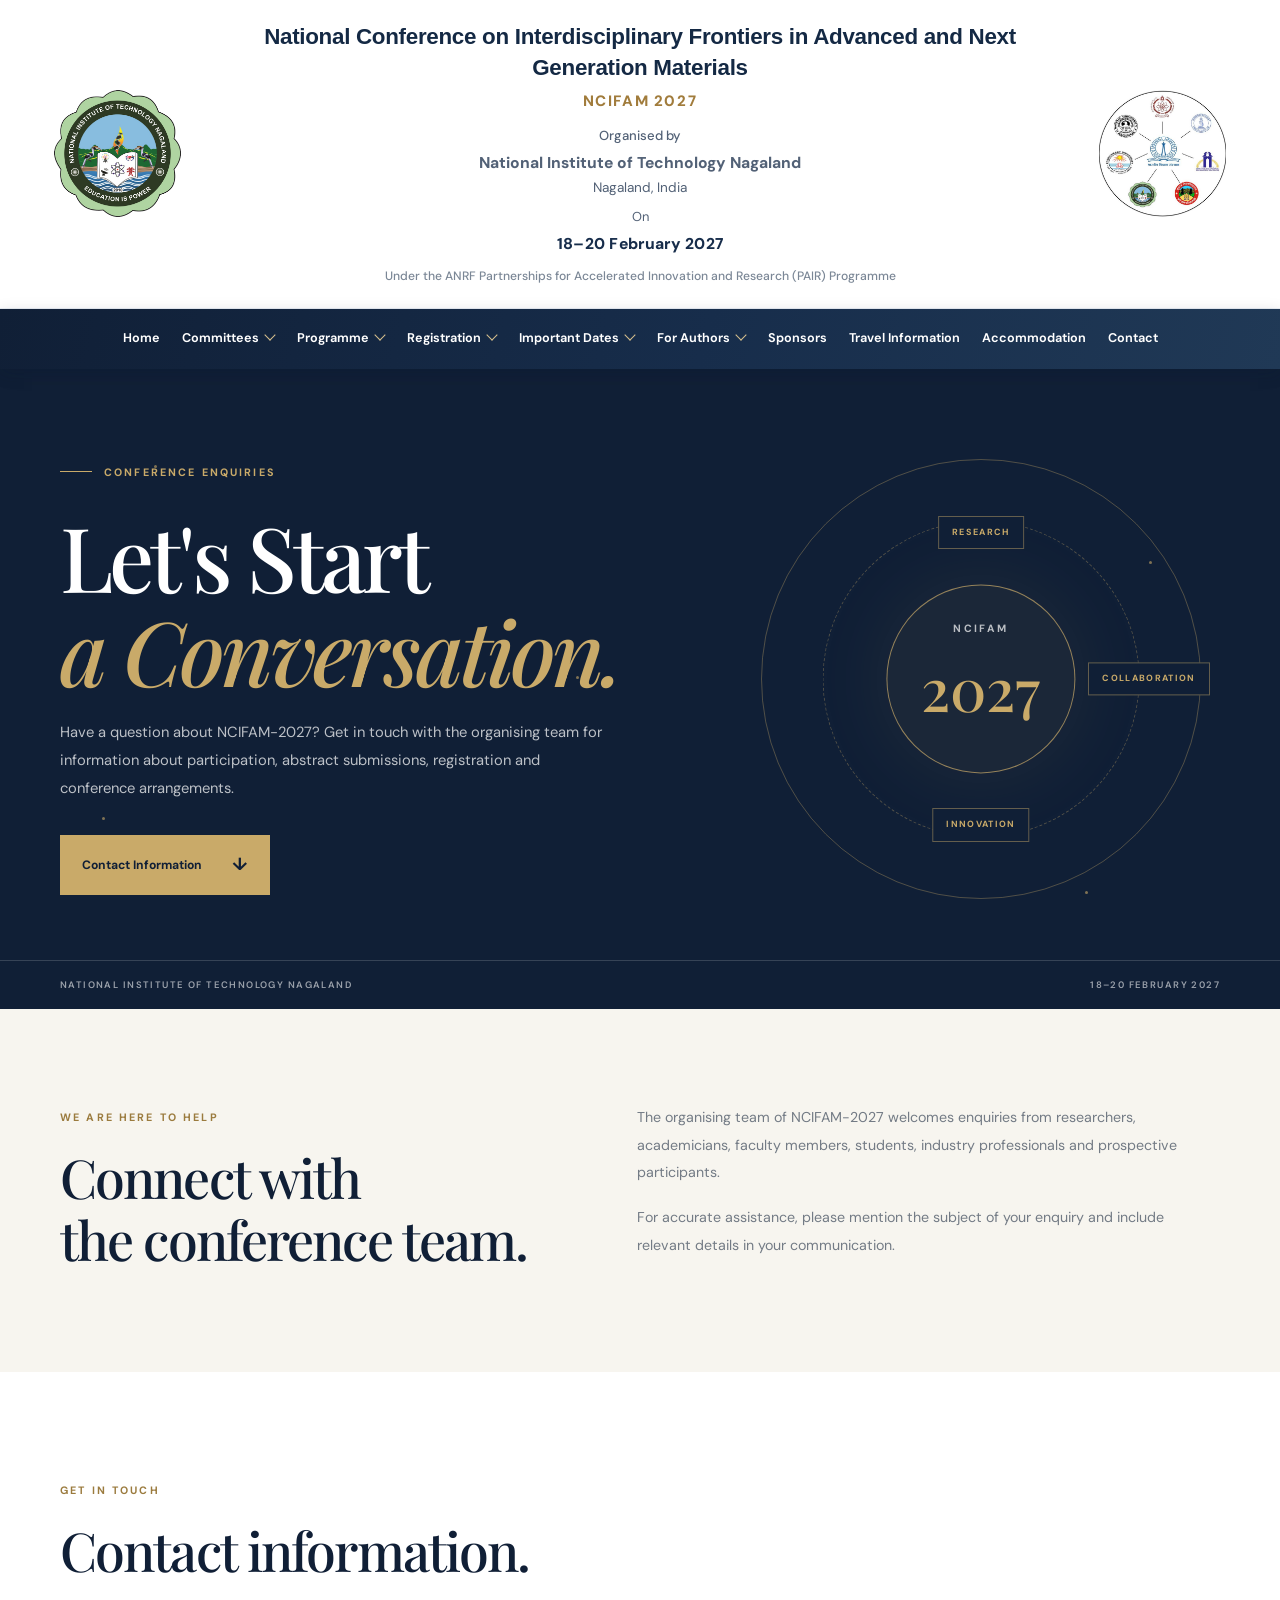
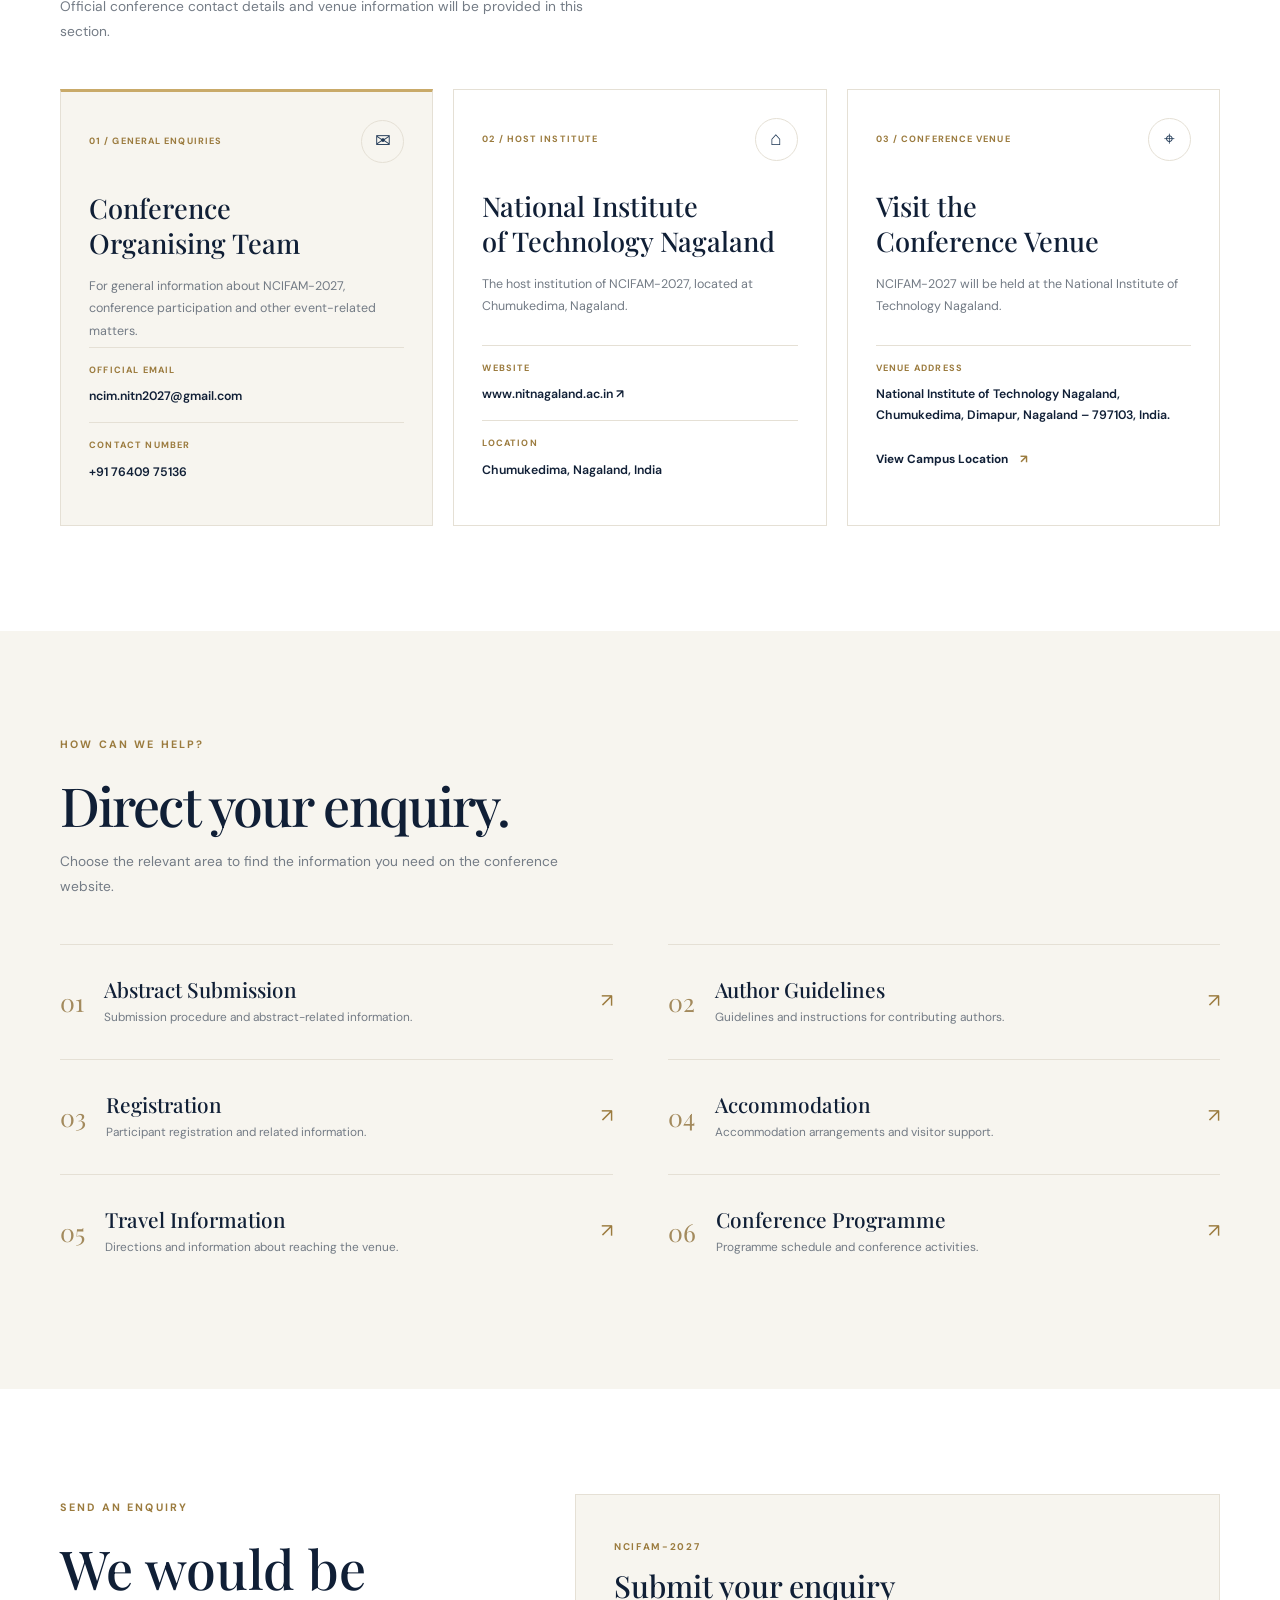
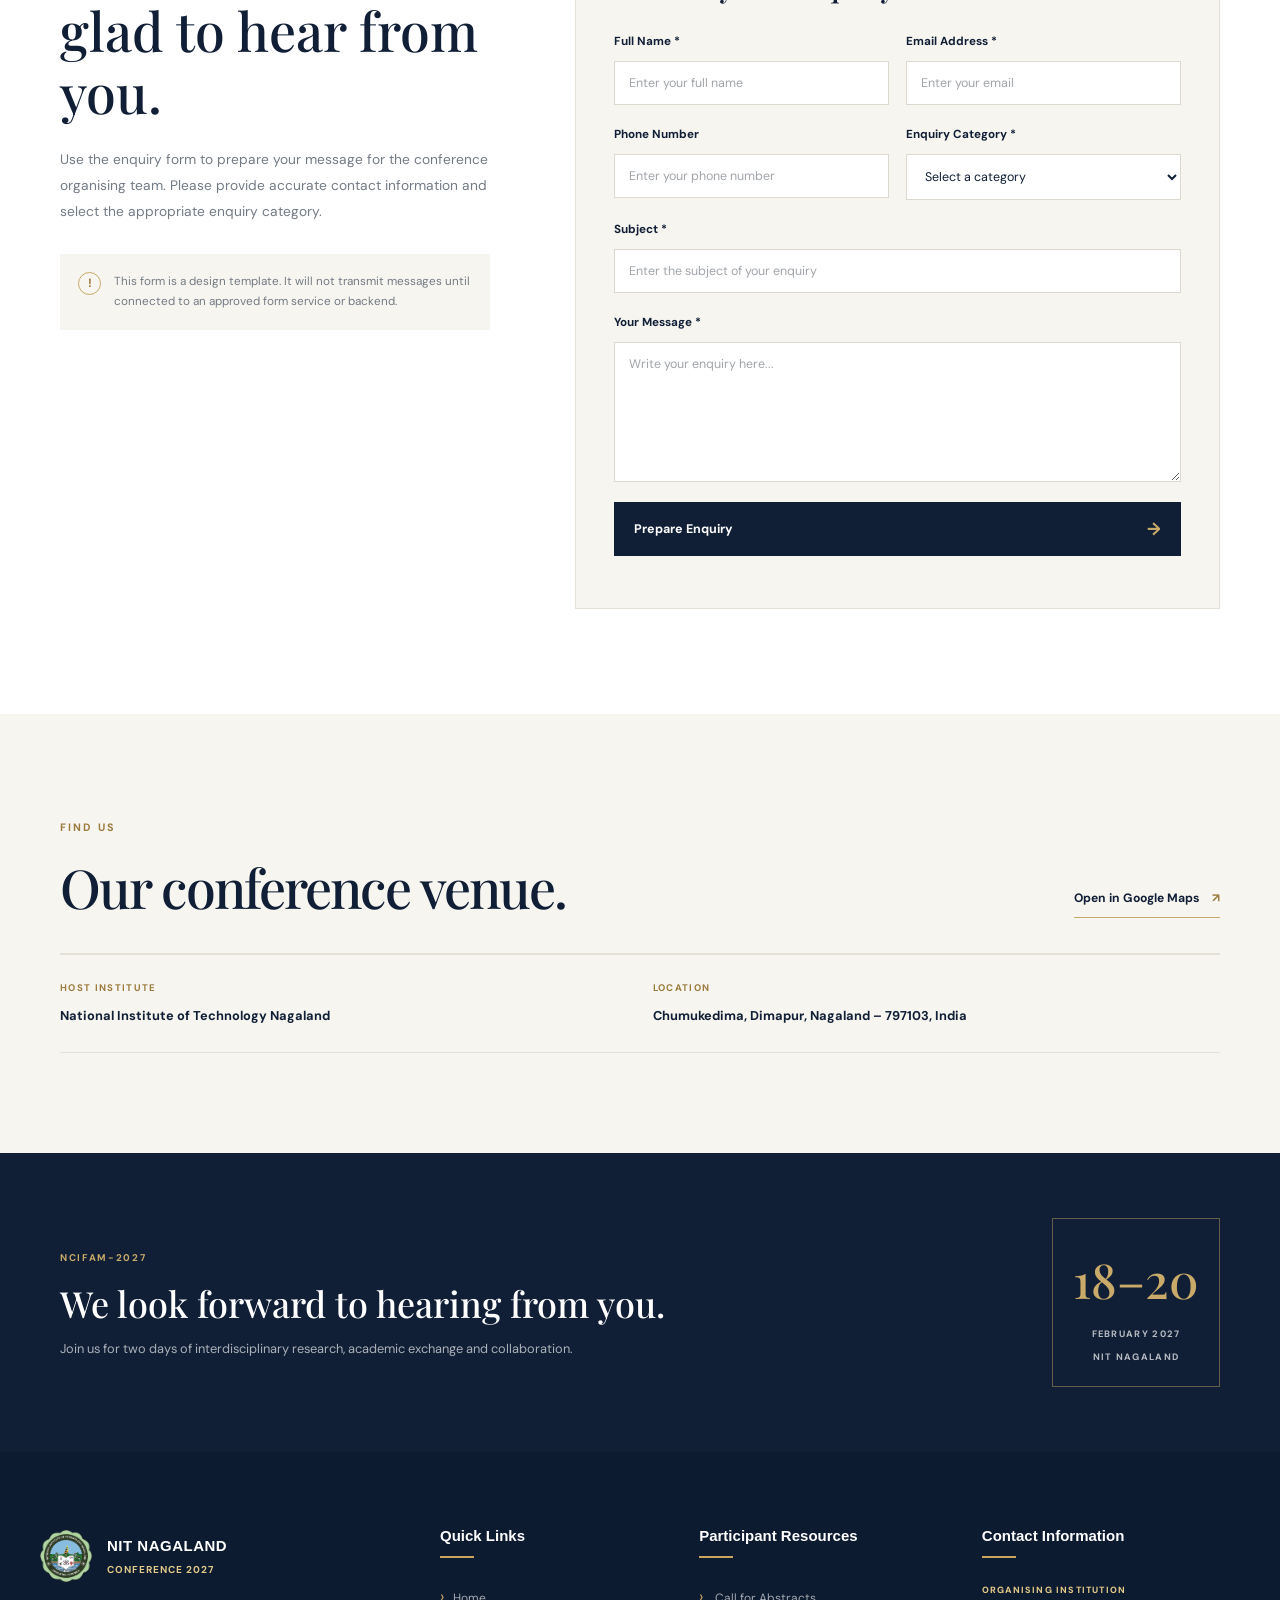
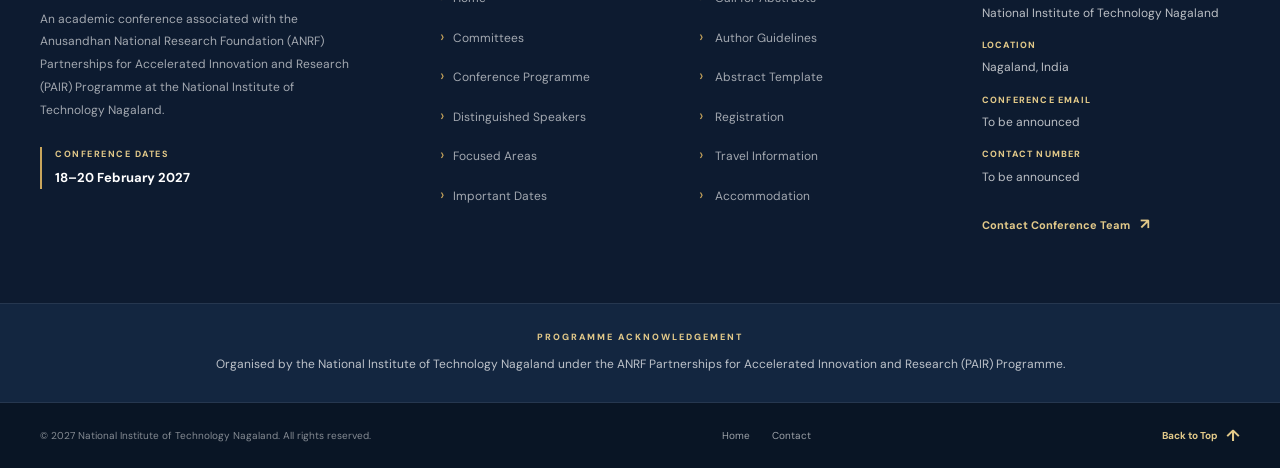
<file: pages/contact.html>
<!DOCTYPE html>
<html lang="en">
<head>
  <meta charset="UTF-8">
  <meta name="viewport" content="width=device-width, initial-scale=1.0">
  <meta name="description" content="Contact the organising team of NCIFAM-2027 at the National Institute of Technology Nagaland.">
  <title>Contact | NCIFAM-2027</title>

  <link rel="preconnect" href="https://fonts.googleapis.com">
  <link rel="preconnect" href="https://fonts.gstatic.com" crossorigin>
  <link href="https://fonts.googleapis.com/css2?family=DM+Sans:wght@400;500;600;700&family=Playfair+Display:wght@500;600;700&display=swap" rel="stylesheet">

  <link rel="stylesheet" href="../css/main.css">
  <link rel="stylesheet" href="../css/header.css">
  <link rel="stylesheet" href="../css/footer.css">
  <link rel="stylesheet" href="../css/responsive.css">
  <link rel="stylesheet" href="../css/components.css">


<!-- Website Favicon -->
<link rel="icon" type="image/png" sizes="16x16"
      href="../assets/logos/logo-nitn.png">

<link rel="icon" type="image/png" sizes="32x32"
      href="../assets/logos/logo-nitn.png">

<link rel="shortcut icon"
      href="../assets/logos/logo-nitn.png">

<link rel="apple-touch-icon" sizes="180x180"
      href="../assets/logos/logo-nitn.png">

</head>

<body>

<header id="site-header" data-partial="header"></header>

<main>

  <!-- CONTACT HERO -->
  <section class="contact-hero">

    <div class="contact-hero__pattern" aria-hidden="true">
      <span></span>
      <span></span>
      <span></span>
      <span></span>
      <span></span>
    </div>

    <div class="contact-container contact-hero__inner">

      <div class="contact-hero__content">

        <div class="contact-hero__eyebrow">
          <span></span>
          CONFERENCE ENQUIRIES
        </div>

        <h1>Let's Start<br><em>a Conversation.</em></h1>

        <p>
          Have a question about NCIFAM-2027? Get in touch with
          the organising team for information about participation,
          abstract submissions, registration and conference arrangements.
        </p>

        <a href="#contact-details" class="contact-hero__button">
          Contact Information
          <span>↓</span>
        </a>

      </div>

      <div class="contact-hero__visual" aria-hidden="true">
        <div class="contact-hero__visual-circle contact-hero__visual-circle--outer"></div>
        <div class="contact-hero__visual-circle contact-hero__visual-circle--middle"></div>
        <div class="contact-hero__visual-circle contact-hero__visual-circle--inner"></div>

        <div class="contact-hero__visual-center">
          <span>NCIFAM</span>
          <strong>2027</strong>
        </div>

        <div class="contact-hero__visual-label contact-hero__visual-label--one">
          RESEARCH
        </div>

        <div class="contact-hero__visual-label contact-hero__visual-label--two">
          COLLABORATION
        </div>

        <div class="contact-hero__visual-label contact-hero__visual-label--three">
          INNOVATION
        </div>
      </div>

    </div>

    <div class="contact-hero__bottom">
      <span>NATIONAL INSTITUTE OF TECHNOLOGY NAGALAND</span>
      <span>18–20 FEBRUARY 2027</span>
    </div>

  </section>


  <!-- INTRODUCTION -->
  <section class="contact-intro">
    <div class="contact-container contact-intro__grid">

      <div>
        <span class="contact-kicker">WE ARE HERE TO HELP</span>
        <h2>Connect with<br>the conference team.</h2>
      </div>

      <div>
        <p>
          The organising team of NCIFAM-2027 welcomes enquiries
          from researchers, academicians, faculty members, students,
          industry professionals and prospective participants.
        </p>

        <p>
          For accurate assistance, please mention the subject of
          your enquiry and include relevant details in your communication.
        </p>
      </div>

    </div>
  </section>


  <!-- CONTACT DETAILS -->
  <section class="contact-details" id="contact-details">
    <div class="contact-container">

      <div class="contact-section-heading">
        <span class="contact-kicker">GET IN TOUCH</span>
        <h2>Contact information.</h2>
        <p>
          Official conference contact details and venue information
          will be provided in this section.
        </p>
      </div>

      <div class="contact-details__grid">

        <!-- GENERAL ENQUIRIES -->
        <article class="contact-info-card contact-info-card--primary">

          <div class="contact-info-card__top">
            <span>01 / GENERAL ENQUIRIES</span>
            <div class="contact-info-card__icon">✉</div>
          </div>

          <h3>Conference<br>Organising Team</h3>

          <p>
            For general information about NCIFAM-2027,
            conference participation and other event-related matters.
          </p>

          <div class="contact-info-card__field">
            <span>OFFICIAL EMAIL</span>
            <strong>ncim.nitn2027@gmail.com</strong>
          </div>

          <div class="contact-info-card__field">
            <span>CONTACT NUMBER</span>
            <strong>+91 76409 75136</strong>
          </div>

        </article>


        <!-- INSTITUTE -->
        <article class="contact-info-card">

          <div class="contact-info-card__top">
            <span>02 / HOST INSTITUTE</span>
            <div class="contact-info-card__icon">⌂</div>
          </div>

          <h3>National Institute<br>of Technology Nagaland</h3>

          <p>
            The host institution of NCIFAM-2027, located
            at Chumukedima, Nagaland.
          </p>

          <div class="contact-info-card__field">
            <span>WEBSITE</span>
            <a href="https://www.nitnagaland.ac.in/"
               target="_blank"
               rel="noopener noreferrer">
              www.nitnagaland.ac.in ↗
            </a>
          </div>

          <div class="contact-info-card__field">
            <span>LOCATION</span>
            <strong>Chumukedima, Nagaland, India</strong>
          </div>

        </article>


        <!-- VENUE -->
        <article class="contact-info-card">

          <div class="contact-info-card__top">
            <span>03 / CONFERENCE VENUE</span>
            <div class="contact-info-card__icon">⌖</div>
          </div>

          <h3>Visit the<br>Conference Venue</h3>

          <p>
            NCIFAM-2027 will be held at the National Institute
            of Technology Nagaland.
          </p>

          <div class="contact-info-card__field">
            <span>VENUE ADDRESS</span>
            <strong>
              National Institute of Technology Nagaland,
              Chumukedima, Dimapur, Nagaland – 797103, India.
            </strong>
          </div>

          <a class="contact-info-card__link"
             href="https://www.google.com/maps/search/?api=1&query=National+Institute+of+Technology+Nagaland+Chumukedima"
             target="_blank"
             rel="noopener noreferrer">
            View Campus Location <span>↗</span>
          </a>

        </article>

      </div>
    </div>
  </section>


  <!-- ENQUIRY CATEGORIES -->
  <section class="contact-enquiries">
    <div class="contact-container">

      <div class="contact-section-heading">
        <span class="contact-kicker">HOW CAN WE HELP?</span>
        <h2>Direct your enquiry.</h2>
        <p>
          Choose the relevant area to find the information
          you need on the conference website.
        </p>
      </div>

      <div class="contact-enquiries__grid">

        <a href="for-authors.html#abstract-submission"
           class="contact-enquiry-item">
          <span class="contact-enquiry-item__number">01</span>
          <div>
            <h3>Abstract Submission</h3>
            <p>Submission procedure and abstract-related information.</p>
          </div>
          <span class="contact-enquiry-item__arrow">↗</span>
        </a>

        <a href="for-authors.html#author-guidelines"
           class="contact-enquiry-item">
          <span class="contact-enquiry-item__number">02</span>
          <div>
            <h3>Author Guidelines</h3>
            <p>Guidelines and instructions for contributing authors.</p>
          </div>
          <span class="contact-enquiry-item__arrow">↗</span>
        </a>

        <a href="registration.html"
           class="contact-enquiry-item">
          <span class="contact-enquiry-item__number">03</span>
          <div>
            <h3>Registration</h3>
            <p>Participant registration and related information.</p>
          </div>
          <span class="contact-enquiry-item__arrow">↗</span>
        </a>

        <a href="accommodation.html"
           class="contact-enquiry-item">
          <span class="contact-enquiry-item__number">04</span>
          <div>
            <h3>Accommodation</h3>
            <p>Accommodation arrangements and visitor support.</p>
          </div>
          <span class="contact-enquiry-item__arrow">↗</span>
        </a>

        <a href="travel-information.html"
           class="contact-enquiry-item">
          <span class="contact-enquiry-item__number">05</span>
          <div>
            <h3>Travel Information</h3>
            <p>Directions and information about reaching the venue.</p>
          </div>
          <span class="contact-enquiry-item__arrow">↗</span>
        </a>

        <a href="programme.html"
           class="contact-enquiry-item">
          <span class="contact-enquiry-item__number">06</span>
          <div>
            <h3>Conference Programme</h3>
            <p>Programme schedule and conference activities.</p>
          </div>
          <span class="contact-enquiry-item__arrow">↗</span>
        </a>

      </div>

    </div>
  </section>


  <!-- CONTACT FORM -->
  <section class="contact-form-section" id="send-enquiry">

    <div class="contact-container contact-form__grid">

      <div class="contact-form__intro">
        <span class="contact-kicker">SEND AN ENQUIRY</span>

        <h2>We would be<br>glad to hear from you.</h2>

        <p>
          Use the enquiry form to prepare your message for
          the conference organising team. Please provide
          accurate contact information and select the
          appropriate enquiry category.
        </p>

        <div class="contact-form__note">
          <span>!</span>
          <p>
            This form is a design template. It will not transmit
            messages until connected to an approved form service
            or backend.
          </p>
        </div>
      </div>


      <form class="contact-form" id="conference-contact-form">

        <div class="contact-form__heading">
          <span>NCIFAM-2027</span>
          <h3>Submit your enquiry</h3>
        </div>

        <div class="contact-form__row">

          <div class="contact-form__group">
            <label for="contact-name">Full Name *</label>
            <input
              type="text"
              id="contact-name"
              name="name"
              placeholder="Enter your full name"
              autocomplete="name"
              required>
          </div>

          <div class="contact-form__group">
            <label for="contact-email">Email Address *</label>
            <input
              type="email"
              id="contact-email"
              name="email"
              placeholder="Enter your email"
              autocomplete="email"
              required>
          </div>

        </div>


        <div class="contact-form__row">

          <div class="contact-form__group">
            <label for="contact-phone">Phone Number</label>
            <input
              type="tel"
              id="contact-phone"
              name="phone"
              placeholder="Enter your phone number"
              autocomplete="tel">
          </div>

          <div class="contact-form__group">
            <label for="contact-category">Enquiry Category *</label>
            <select
              id="contact-category"
              name="category"
              required>
              <option value="">Select a category</option>
              <option value="General Enquiry">General Enquiry</option>
              <option value="Abstract Submission">Abstract Submission</option>
              <option value="Author Guidelines">Author Guidelines</option>
              <option value="Registration">Registration</option>
              <option value="Accommodation">Accommodation</option>
              <option value="Travel">Travel Information</option>
              <option value="Programme">Conference Programme</option>
              <option value="Other">Other</option>
            </select>
          </div>

        </div>


        <div class="contact-form__group">
          <label for="contact-subject">Subject *</label>
          <input
            type="text"
            id="contact-subject"
            name="subject"
            placeholder="Enter the subject of your enquiry"
            required>
        </div>


        <div class="contact-form__group">
          <label for="contact-message">Your Message *</label>
          <textarea
            id="contact-message"
            name="message"
            rows="6"
            placeholder="Write your enquiry here..."
            required></textarea>
        </div>


        <button type="submit" class="contact-form__submit">
          Prepare Enquiry
          <span>→</span>
        </button>

        <p class="contact-form__status"
           id="contact-form-status"
           aria-live="polite"></p>

      </form>

    </div>
  </section>


  <!-- CAMPUS LOCATION -->
  <section class="contact-location">
    <div class="contact-container">

      <div class="contact-location__heading">
        <div>
          <span class="contact-kicker">FIND US</span>
          <h2>Our conference venue.</h2>
        </div>

        <a href="https://www.google.com/maps/search/?api=1&query=National+Institute+of+Technology+Nagaland+Chumukedima"
           target="_blank"
           rel="noopener noreferrer">
          Open in Google Maps <span>↗</span>
        </a>
      </div>

      <div class="contact-location__map">
        <MapWidgetV2
          points={[
            {
              id: "nit-nagaland",
              name: "National Institute of Technology Nagaland",
              address: "National Institute of Technology Nagaland, Chumukedima, Dimapur, Nagaland 797103, India"
            }
          ]}
          title="NCIFAM-2027 Conference Venue"
          carousel={{visibility:"hidden"}}
        />
      </div>

      <div class="contact-location__address">
        <div>
          <span>HOST INSTITUTE</span>
          <strong>National Institute of Technology Nagaland</strong>
        </div>

        <div>
          <span>LOCATION</span>
          <strong>Chumukedima, Dimapur, Nagaland – 797103, India</strong>
        </div>

      </div>

    </div>
  </section>


  <!-- CLOSING CTA -->
  <section class="contact-closing">
    <div class="contact-container contact-closing__inner">

      <div>
        <span>NCIFAM-2027</span>
        <h2>We look forward to hearing from you.</h2>
        <p>
          Join us for two days of interdisciplinary research,
          academic exchange and collaboration.
        </p>
      </div>

      <div class="contact-closing__date">
        <strong>18–20</strong>
        <span>FEBRUARY 2027</span>
        <span>NIT NAGALAND</span>
      </div>

    </div>
  </section>

</main>

<footer id="site-footer" data-partial="footer"></footer>

<script src="../js/components.js"></script>
<script src="../js/navigation.js"></script>
<script src="../js/main.js"></script>

<script>
  /*
    TEMPORARY CONTACT FORM BEHAVIOUR

    This creates an email draft using the visitor's
    default email application. Replace the placeholder
    with the confirmed official conference email address.

    This is not a database-backed submission system.
  */

  const contactForm = document.getElementById("conference-contact-form");
  const contactStatus = document.getElementById("contact-form-status");

  contactForm.addEventListener("submit", function (event) {
    event.preventDefault();

    if (!contactForm.reportValidity()) return;

    const officialEmail = "YOUR_OFFICIAL_CONFERENCE_EMAIL@example.com";

    if (officialEmail === "YOUR_OFFICIAL_CONFERENCE_EMAIL@example.com") {
      contactStatus.textContent =
        "The enquiry form is awaiting the official conference email address. Please use the published contact details once confirmed.";
      return;
    }

    const formData = new FormData(contactForm);

    const name = formData.get("name");
    const email = formData.get("email");
    const phone = formData.get("phone");
    const category = formData.get("category");
    const subject = formData.get("subject");
    const message = formData.get("message");

    const body =
      "Name: " + name + "\n" +
      "Email: " + email + "\n" +
      "Phone: " + phone + "\n" +
      "Category: " + category + "\n\n" +
      message;

    const mailto =
      "mailto:" + officialEmail +
      "?subject=" + encodeURIComponent("[NCIFAM-2027] " + subject) +
      "&body=" + encodeURIComponent(body);

    window.location.href = mailto;
  });
</script>

</body>
</html>
</file>
<file: css/main.css>
/* =========================================================
   NIT NAGALAND CONFERENCE 2027
   MAIN STYLESHEET (cleaned and organised)

   CONTENTS
   01. Design tokens
   02. Reset and base
   03. Accessibility
   04. Layout (container, section)
   05. Section headings
   06. Buttons
   07. Text links
   08. Hero
   09. Highlights
   10. About the conference
   11. Theme of the conference
   12. Invited speakers
   13. Focused areas
   14. Important dates
   15. Call for abstracts
   16. About the city
   17. About the institute
   18. Registration CTA
   19. Join banner
   20. Legacy sections (older markup, kept for safety)
   21. Motion preferences
   ========================================================= */


/* =========================================================
   01. DESIGN TOKENS
   ========================================================= */

:root {
  --navy: #101f36;
  --navy-light: #1b304d;
  --navy-dark: #0a172a;

  --gold: #c9a65c;
  --gold-light: #e2c989;
  --gold-dark: #a98540;

  --white: #ffffff;
  --off-white: #f7f8fa;
  --light-bg: #f0f2f5;

  --text-primary: #182438;
  --text-secondary: #687386;
  --text-light: #dce3ec;

  --border: #e3e7ed;

  --font-heading: "Manrope", sans-serif;
  --font-body: "DM Sans", sans-serif;

  --container-width: 1200px;

  --transition: 0.3s ease;
  --shadow-sm: 0 5px 20px rgba(16, 31, 54, 0.06);
  --shadow-md: 0 12px 35px rgba(16, 31, 54, 0.10);

  /* NOTE: these variables are used below but were never defined in the
     original file, so those declarations currently have no effect:
     --light-grey, --radius-medium, --radius-large,
     --shadow-soft, --shadow-card, --text-muted
     They are left as-is so the design does not change. */
}


/* =========================================================
   02. RESET AND BASE
   ========================================================= */

* {
  margin: 0;
  padding: 0;
  box-sizing: border-box;
}

html {
  scroll-behavior: smooth;
  scroll-padding-top: 100px;
}

body {
  font-family: var(--font-body);
  color: var(--text-primary);
  background: var(--white);
  line-height: 1.7;
  font-size: 15px;
  overflow-x: hidden;
}

button,
input,
textarea,
select {
  font-family: var(--font-body);
}

button,
a {
  -webkit-tap-highlight-color: transparent;
}

a {
  color: inherit;
  text-decoration: none;
}

button {
  cursor: pointer;
}

img {
  max-width: 100%;
  display: block;
}

ul {
  list-style: none;
}

h1,
h2,
h3,
h4 {
  font-family: var(--font-heading);
  line-height: 1.25;
  font-weight: 700;
}

::selection {
  background: var(--gold);
  color: var(--navy);
}

:focus-visible {
  outline: 3px solid var(--gold);
  outline-offset: 4px;
}


/* =========================================================
   03. ACCESSIBILITY
   ========================================================= */

.skip-link {
  position: absolute;
  top: -100px;
  left: 15px;
  z-index: 9999;
  background: var(--gold);
  color: var(--navy);
  padding: 12px 20px;
  font-weight: 700;
}

.skip-link:focus {
  top: 15px;
}


/* =========================================================
   04. LAYOUT
   ========================================================= */

.container {
  width: min(var(--container-width), calc(100% - 48px));
  margin-inline: auto;
}

.section {
  padding: 100px 0;
}

@media (max-width: 700px) {
  .container {
    width: calc(100% - 36px);
  }

  .section {
    padding: 70px 0;
  }
}


/* =========================================================
   05. SECTION HEADINGS
   ========================================================= */

.section-heading {
  margin-bottom: 48px;
}

.section-heading--center {
  text-align: center;
  max-width: 760px;
  margin-inline: auto;
  margin-bottom: 55px;
}

.section-heading__eyebrow {
  display: inline-block;
  color: var(--gold-dark);
  font-size: 11px;
  font-weight: 700;
  letter-spacing: 2px;
  text-transform: uppercase;
  margin-bottom: 16px;
}

.section-heading__title {
  font-size: clamp(30px, 4vw, 43px);
  color: var(--navy);
  letter-spacing: -1.5px;
  margin-bottom: 17px;
}

.section-heading__title span {
  color: var(--gold-dark);
}

.section-heading__description {
  color: var(--text-secondary);
  font-size: 15px;
  max-width: 650px;
  line-height: 1.8;
}

.section-heading--center .section-heading__description {
  margin-inline: auto;
}

/* Speakers heading variant */

.section-heading--speakers {
  text-align: center;
  max-width: 720px;
  margin: 0 auto 42px;
  padding: 10px 20px 0;
}

.section-heading--speakers .section-eyebrow {
  display: inline-block;
  color: #a7833c;
  font-size: 0.72rem;
  font-weight: 700;
  letter-spacing: 3px;
  margin-bottom: 13px;
}

.section-heading--speakers h2 {
  color: #142238;
  font-size: clamp(2rem, 4vw, 2.7rem);
  font-weight: 700;
  letter-spacing: -0.8px;
  line-height: 1.2;
  margin: 0;
}

.section-heading--speakers .heading-accent {
  display: block;
  width: 48px;
  height: 3px;
  background: #b89550;
  margin: 19px auto;
  border-radius: 3px;
}

.section-heading--speakers p {
  color: #687487;
  font-size: 0.96rem;
  line-height: 1.8;
  max-width: 600px;
  margin: 0 auto;
}

@media (max-width: 700px) {
  .section-heading {
    margin-bottom: 35px;
  }
}

@media (max-width: 420px) {
  .section-heading__title {
    font-size: 29px;
  }
}


/* =========================================================
   06. BUTTONS
   ========================================================= */

.btn {
  display: inline-flex;
  align-items: center;
  justify-content: center;
  gap: 12px;
  min-height: 49px;
  padding: 12px 23px;
  font-size: 13px;
  font-weight: 700;
  border: 1px solid transparent;
  transition: var(--transition);
  cursor: pointer;
}

.btn span {
  font-size: 17px;
  transition: transform var(--transition);
}

.btn:hover span {
  transform: translate(3px, -2px);
}

.btn--gold {
  background: var(--gold);
  color: var(--navy);
  border-color: var(--gold);
}

.btn--gold:hover {
  background: var(--gold-light);
  border-color: var(--gold-light);
  transform: translateY(-3px);
}

.btn--dark {
  background: var(--navy);
  color: var(--white);
}

.btn--dark:hover {
  background: var(--navy-light);
  transform: translateY(-3px);
}

.btn--outline-light {
  border-color: rgba(255, 255, 255, 0.55);
  color: var(--white);
  background: transparent;
}

.btn--outline-light:hover {
  background: var(--white);
  color: var(--navy);
}


/* =========================================================
   07. TEXT LINKS
   ========================================================= */

.text-link {
  display: inline-flex;
  align-items: center;
  gap: 10px;
  color: var(--gold-dark);
  font-weight: 700;
  font-size: 13px;
  margin-top: 20px;
  transition: var(--transition);
}

.text-link span {
  transition: transform var(--transition);
}

.text-link:hover {
  color: var(--navy);
}

.text-link:hover span {
  transform: translateX(5px);
}


/* =========================================================
   08. HERO
   ========================================================= */

/* ----- Wrapper ----- */

.hero {
  position: relative;
  width: 100%;
  height: min(680px, 78vh);
  min-height: 520px;
  overflow: hidden;
  isolation: isolate;
  background: #102139;
  color: var(--white);
}

.hero__slider {
  position: relative;
  width: 100%;
  height: 100%;
  min-height: inherit;
}

/* ----- Slides ----- */

.hero__slide {
  position: absolute;
  inset: 0;
  display: flex;
  align-items: center;
  overflow: hidden;
  visibility: hidden;
  opacity: 0;
  transition: opacity 0.8s ease, visibility 0.8s ease;
}

.hero__slide--active {
  visibility: visible;
  opacity: 1;
  z-index: 1;
}

/* Dark overlay for text readability */

.hero__slide::before {
  content: "";
  position: absolute;
  inset: 0;
  z-index: -1;
  background: linear-gradient(
    90deg,
    rgba(10, 25, 46, 0.88),
    rgba(10, 25, 46, 0.55)
  );
  pointer-events: none;
}

/* ----- Background images ----- */

.hero__background {
  position: absolute;
  inset: 0;
  display: block;
  width: 100%;
  height: 100%;
  z-index: -2;
  background-size: cover;
  background-position: center;
  background-repeat: no-repeat;
  transform: scale(1.02);
  transition: transform 7s ease;
}

.hero__slide--active .hero__background {
  transform: scale(1.08);
}

.hero__background--one {
  
  background-image: url("../assets/images/demo-img-slider3.jpeg");
}

.hero__background--two {
  background-image: url("../assets/images/nit-campus-img2.jpeg");
}

.hero__background--three {
  background-image: url("../assets/images/nit-campus-img3.webp");
}

/* ----- Text content ----- */

.hero__content {
  position: relative;
  z-index: 2;
  width: min(100% - 48px, 1180px);
  margin: 0 auto;
  padding: 20px 0 80px;
  box-sizing: border-box;
  animation: heroContentIn 0.8s ease both;
}

@keyframes heroContentIn {
  from {
    opacity: 0;
    transform: translateY(25px);
  }
  to {
    opacity: 1;
    transform: translateY(0);
  }
}

.hero__label {
  display: inline-flex;
  align-items: center;
  gap: 10px;
  padding: 9px 16px;
  margin-bottom: 23px;
  border: 1px solid rgba(218, 187, 119, 0.65);
  border-radius: 30px;
  background: rgba(255, 255, 255, 0.08);
  color: #e6c987;
  font-size: 0.76rem;
  font-weight: 700;
  letter-spacing: 1.4px;
  text-transform: uppercase;
  backdrop-filter: blur(5px);
}

.hero__label::before {
  content: "";
  width: 7px;
  height: 7px;
  flex: 0 0 7px;
  border-radius: 50%;
  background: #d6b46c;
}

.hero__content h1 {
  max-width: 850px;
  color: #ffffff;
  font-size: clamp(2.5rem, 5vw, 4.3rem);
  font-weight: 750;
  line-height: 1.13;
  letter-spacing: -1.5px;
  margin: 0 0 23px;
}

.hero__content p {
  max-width: 680px;
  color: #d8e0eb;
  font-size: 1.05rem;
  line-height: 1.85;
  margin: 0 0 31px;
}

/* ----- Action buttons ----- */

.hero__actions {
  display: flex;
  align-items: center;
  flex-wrap: wrap;
  gap: 15px;
}

.hero__actions .btn {
  display: inline-flex;
  align-items: center;
  justify-content: center;
  min-height: 49px;
  padding: 0 25px;
  border-radius: 5px;
  font-size: 0.88rem;
  font-weight: 700;
  text-decoration: none;
  transition: all 0.25s ease;
}

.hero__actions .btn-primary {
  background: #c5a15b;
  border: 1px solid #c5a15b;
  color: #14263f;
}

.hero__actions .btn-primary:hover {
  background: #dfc17e;
  border-color: #dfc17e;
  transform: translateY(-2px);
}

.hero__actions .btn-outline {
  color: #ffffff;
  border: 1px solid rgba(255, 255, 255, 0.65);
  background: rgba(255, 255, 255, 0.07);
}

.hero__actions .btn-outline:hover {
  color: #14263f;
  background: #ffffff;
}

/* ----- Slider controls (centred) ----- */

.hero__controls {
  position: absolute;
  z-index: 5;
  left: 50%;
  bottom: 30px;
  transform: translateX(-50%);
  display: flex;
  align-items: center;
  justify-content: center;
  gap: 17px;
  width: max-content;
  margin: 0;
  padding: 0;
}

.hero__arrow {
  display: flex;
  align-items: center;
  justify-content: center;
  width: 46px;
  height: 46px;
  flex: 0 0 46px;
  padding: 0;
  border: 1px solid rgba(255, 255, 255, 0.55);
  border-radius: 50%;
  background: rgba(10, 25, 46, 0.45);
  color: #ffffff;
  font-size: 1.15rem;
  cursor: pointer;
  transition: background 0.25s ease, border-color 0.25s ease, transform 0.25s ease;
}

.hero__arrow:hover {
  background: #c5a15b;
  border-color: #c5a15b;
  color: #14263f;
  transform: scale(1.07);
}

.hero__indicators {
  display: flex;
  align-items: center;
  justify-content: center;
  gap: 8px;
}

.hero__indicator {
  width: 23px;
  height: 4px;
  padding: 0;
  border: none;
  border-radius: 5px;
  background: rgba(255, 255, 255, 0.45);
  cursor: pointer;
  transition: all 0.3s ease;
}

.hero__indicator.is-active {
  width: 40px;
  background: #d4b36f;
}

.hero__bottom-line {
  position: absolute;
  bottom: 0;
  left: 0;
  height: 3px;
  width: 100%;
  background: linear-gradient(90deg, var(--gold), transparent);
}

/* ----- Older hero elements (kept in case still used in markup) ----- */

.hero__overlay {
  position: absolute;
  inset: 0;
  background: linear-gradient(
    90deg,
    rgba(8, 19, 35, 0.97) 0%,
    rgba(8, 19, 35, 0.83) 48%,
    rgba(8, 19, 35, 0.25) 100%
  );
}

.hero__container {
  position: relative;
  z-index: 2;
  display: flex;
  align-items: center;
  height: 100%;
  padding-top: 30px;
  padding-bottom: 75px;
}

.hero__eyebrow {
  display: block;
  color: var(--gold-light);
  font-size: 11px;
  letter-spacing: 2.5px;
  font-weight: 700;
  margin-bottom: 20px;
}

.hero__programme {
  display: block;
  color: rgba(255, 255, 255, 0.75);
  font-size: 10px;
  line-height: 1.8;
  letter-spacing: 1.5px;
  font-weight: 700;
  margin-bottom: 24px;
}

.hero__programme span {
  display: block;
  font-weight: 500;
  color: rgba(255, 255, 255, 0.58);
}

.hero__title {
  font-size: clamp(42px, 6vw, 76px);
  font-weight: 800;
  letter-spacing: -3px;
  line-height: 1.12;
  max-width: 760px;
  margin-bottom: 24px;
}

.hero__title span {
  color: var(--gold-light);
  display: block;
}

.hero__description {
  color: rgba(255, 255, 255, 0.78);
  font-size: 16px;
  line-height: 1.9;
  max-width: 610px;
  margin-bottom: 30px;
}

.hero__details {
  display: flex;
  flex-wrap: wrap;
  gap: 38px;
  margin-bottom: 35px;
}

.hero__detail {
  display: flex;
  flex-direction: column;
  gap: 5px;
}

.hero__detail-label {
  color: var(--gold-light);
  font-size: 10px;
  letter-spacing: 1.5px;
  font-weight: 700;
}

.hero__detail strong {
  color: var(--white);
  font-size: 14px;
  font-weight: 600;
}

.hero__side-note {
  position: absolute;
  right: 0;
  bottom: 85px;
  display: flex;
  flex-direction: column;
  align-items: flex-end;
  gap: 7px;
  font-size: 9px;
  letter-spacing: 2px;
  color: rgba(255, 255, 255, 0.65);
}

/* ----- Hero responsive ----- */

@media (max-width: 1000px) {
  .hero__side-note {
    display: none;
  }
}

@media (max-width: 850px) {
  .hero {
    height: 620px;
    min-height: 540px;
  }

  .hero__content {
    width: calc(100% - 60px);
    padding-bottom: 85px;
  }

  .hero__content h1 {
    font-size: clamp(2.3rem, 6vw, 3.3rem);
  }

  .hero__content p {
    font-size: 0.98rem;
  }
}

@media (max-width: 700px) {
  .hero__overlay {
    background: rgba(8, 19, 35, 0.82);
  }

  .hero__container {
    padding-bottom: 85px;
  }

  .hero__title {
    font-size: clamp(38px, 10vw, 53px);
    letter-spacing: -1.8px;
  }

  .hero__description {
    font-size: 14px;
  }

  .hero__programme {
    font-size: 8px;
  }

  .hero__details {
    gap: 20px;
  }

  .hero__detail strong {
    font-size: 12px;
  }

  .hero__actions {
    flex-direction: column;
  }

  .hero__actions .btn {
    width: 100%;
    max-width: 280px;
  }
}

@media (max-width: 600px) {
  .hero {
    height: 650px;
    min-height: 570px;
  }

  .hero__content {
    width: calc(100% - 40px);
    padding: 10px 0 95px;
  }

  .hero__label {
    font-size: 0.66rem;
    padding: 8px 12px;
    margin-bottom: 19px;
  }

  .hero__content h1 {
    font-size: clamp(2rem, 9vw, 2.8rem);
    letter-spacing: -0.8px;
    line-height: 1.18;
    margin-bottom: 19px;
  }

  .hero__content p {
    font-size: 0.91rem;
    line-height: 1.75;
    margin-bottom: 25px;
  }

  .hero__actions {
    gap: 11px;
  }

  .hero__actions .btn {
    min-height: 45px;
    padding: 0 17px;
    font-size: 0.8rem;
  }

  .hero__controls {
    bottom: 23px;
    gap: 13px;
  }

  .hero__arrow {
    width: 40px;
    height: 40px;
    flex-basis: 40px;
    font-size: 1rem;
  }

  .hero__indicator {
    width: 17px;
  }

  .hero__indicator.is-active {
    width: 30px;
  }
}

@media (max-width: 420px) {
  .hero__eyebrow {
    font-size: 9px;
    letter-spacing: 1.5px;
  }

  .hero__detail-label {
    font-size: 9px;
  }

  .hero__detail strong {
    font-size: 11px;
  }
}


/* =========================================================
   09. HIGHLIGHTS
   ========================================================= */


/* =========================================
   CONFERENCE HIGHLIGHTS
========================================= */

.highlights {
  position: relative;
  z-index: 5;
  background: #ffffff;
  border-top: 1px solid #e9edf2;
  border-bottom: 1px solid #e9edf2;
}

.highlights__grid {
  display: grid;
  grid-template-columns: repeat(3, minmax(0, 1fr));
  align-items: stretch;
}

/* Individual highlight card */

.highlight-card {
  display: flex;
  align-items: center;
  gap: 20px;
  min-width: 0;
  padding: 32px 30px;
  position: relative;
  transition: background 0.25s ease;
}

/* Vertical separators */

.highlight-card:not(:last-child)::after {
  content: "";
  position: absolute;
  top: 24%;
  right: 0;
  height: 52%;
  width: 1px;
  background: #e7eaf0;
}

.highlight-card:hover {
  background: #fcfbf8;
}

/* Icon container */

.highlight-card__icon {
  flex: 0 0 54px;
  width: 54px;
  height: 54px;
  display: flex;
  align-items: center;
  justify-content: center;
  border-radius: 14px;
  background: #f5f3ed;
  border: 1px solid #eee8d8;
  color: var(--navy);
  transition:
    background 0.25s ease,
    color 0.25s ease,
    transform 0.25s ease;
}

.highlight-card__icon svg {
  width: 25px;
  height: 25px;
  stroke: currentColor;
  stroke-width: 1.65;
  stroke-linecap: round;
  stroke-linejoin: round;
}

.highlight-card:hover .highlight-card__icon {
  background: var(--navy);
  color: #ffffff;
  transform: translateY(-2px);
}

/* Text content */

.highlight-card__content {
  min-width: 0;
}

.highlight-card__label {
  display: block;
  margin-bottom: 5px;
  color: #9a7b3e;
  font-size: 0.66rem;
  font-weight: 700;
  letter-spacing: 1.5px;
  line-height: 1.4;
}

.highlight-card h3 {
  margin: 0 0 7px;
  color: var(--navy);
  font-size: 0.83rem;
  font-weight: 700;
  letter-spacing: 1.15px;
  line-height: 1.4;
}

.highlight-card__primary {
  margin: 0 0 5px;
  color: var(--navy);
  font-family: var(--font-heading);
  font-size: 1.28rem;
  font-weight: 750;
  line-height: 1.35;
}

.highlight-card__description {
  margin: 0;
  color: var(--text-secondary);
  font-size: 0.82rem;
  line-height: 1.55;
}

/* =========================================
   RESPONSIVE DESIGN
========================================= */

@media (max-width: 900px) {
  .highlight-card {
    gap: 14px;
    padding: 27px 18px;
  }

  .highlight-card__icon {
    flex-basis: 46px;
    width: 46px;
    height: 46px;
  }

  .highlight-card__icon svg {
    width: 22px;
    height: 22px;
  }

  .highlight-card__primary {
    font-size: 1.12rem;
  }
}

@media (max-width: 700px) {
  .highlights__grid {
    grid-template-columns: 1fr;
  }

  .highlight-card {
    padding: 21px 12px;
    gap: 18px;
  }

  .highlight-card:not(:last-child)::after {
    top: auto;
    bottom: 0;
    left: 12px;
    right: 12px;
    width: auto;
    height: 1px;
  }

  .highlight-card__icon {
    flex-basis: 48px;
    width: 48px;
    height: 48px;
  }

  .highlight-card__primary {
    font-size: 1.15rem;
  }
}

@media (max-width: 380px) {
  .highlight-card {
    gap: 14px;
    padding-left: 5px;
    padding-right: 5px;
  }

  .highlight-card__primary {
    font-size: 1.05rem;
  }
}



/* =========================================================
   10. ABOUT THE CONFERENCE
   ========================================================= */

.about-conference {
  position: relative;
  padding: 100px 0;
  background: #f0f2fa;
  overflow: hidden;
}

.about-conference__layout {
  display: grid;
  grid-template-columns: 0.85fr 1.15fr;
  gap: 85px;
  align-items: start;
  max-width: 1180px;
  margin: 0 auto;
}

/* Left column */

.about-conference__intro {
  position: relative;
  padding-top: 12px;
}

.about-conference__eyebrow {
  display: inline-block;
  color: #a7833c;
  font-size: 0.73rem;
  font-weight: 800;
  letter-spacing: 3px;
  margin-bottom: 25px;
}

.about-conference__intro h2 {
  color: #142238;
  font-size: clamp(2.2rem, 4vw, 3.35rem);
  font-weight: 750;
  line-height: 1.18;
  letter-spacing: -1.5px;
  margin: 0;
}

.about-conference__line {
  display: block;
  width: 58px;
  height: 3px;
  background: #b89550;
  border-radius: 3px;
  margin: 30px 0 22px;
}

.about-conference__intro-text {
  color: #687487;
  font-size: 1rem;
  font-weight: 600;
  letter-spacing: 0.3px;
  margin: 0;
}

/* Right column */

.about-conference__content {
  padding: 34px 38px 0;
  border-left: 1px solid #dce1e8;
}

.about-conference__description p {
  color: #536174;
  font-size: 1rem;
  line-height: 1.95;
  margin: 0 0 23px;
}

.about-conference__description p:first-child {
  color: #26364c;
  font-size: 1.08rem;
}

.about-conference__description strong {
  color: #142238;
  font-weight: 700;
}

.about-conference__footer {
  display: flex;
  flex-wrap: wrap;
  justify-content: space-between;
  align-items: center;
  gap: 12px;
  border-top: 1px solid #dce1e8;
  padding-top: 22px;
  margin-top: 32px;
}

.about-conference__footer-label {
  color: #778195;
  font-size: 0.68rem;
  font-weight: 800;
  letter-spacing: 1.3px;
}

.about-conference__footer-date {
  color: #a7833c;
  font-size: 0.78rem;
  font-weight: 800;
  letter-spacing: 1px;
}

@media (max-width: 850px) {
  .about-conference {
    padding: 75px 0;
  }

  .about-conference__layout {
    grid-template-columns: 1fr;
    gap: 35px;
  }

  .about-conference__content {
    padding: 0 0 0 25px;
  }
}

@media (max-width: 600px) {
  .about-conference {
    padding: 58px 0;
  }

  .about-conference__layout {
    gap: 28px;
  }

  .about-conference__intro h2 {
    font-size: 2.25rem;
  }

  .about-conference__content {
    padding-left: 18px;
  }

  .about-conference__description p {
    font-size: 0.94rem;
    line-height: 1.8;
  }

  .about-conference__footer {
    align-items: flex-start;
    flex-direction: column;
  }
}


/* =========================================================
   11. THEME OF THE CONFERENCE
   ========================================================= */

/* Older ID-based hooks */

#conference-theme .section-heading {
  margin-bottom: 32px;
}

.theme-content {
  max-width: 900px;
  margin-inline: auto;
  padding: 35px;
  text-align: center;
}

.theme-content h3 {
  margin-bottom: 16px;
  color: var(--navy);
  font-size: 1.5rem;
}

.theme-content p {
  margin-bottom: 0;
  line-height: 1.8;
}

/* Current layout (white and blue palette) */

.conference-theme {
  position: relative;
  padding: 95px 0;
  background: #ffffff;
  color: #172d4b;
  overflow: hidden;
}

/* Decorative circles */

.conference-theme::before {
  content: "";
  position: absolute;
  top: -150px;
  right: -100px;
  width: 420px;
  height: 420px;
  border: 1px solid rgba(24, 59, 99, 0.07);
  border-radius: 50%;
  pointer-events: none;
}

.conference-theme::after {
  content: "";
  position: absolute;
  top: -90px;
  right: -40px;
  width: 300px;
  height: 300px;
  border: 1px solid rgba(24, 59, 99, 0.05);
  border-radius: 50%;
  pointer-events: none;
}

.conference-theme__inner {
  position: relative;
  z-index: 1;
  max-width: 1000px;
  margin: 0 auto;
}

.conference-theme__heading {
  text-align: center;
  margin-bottom: 48px;
}

.conference-theme__eyebrow {
  display: block;
  color: #8b6b32;
  font-size: 0.72rem;
  font-weight: 800;
  letter-spacing: 3px;
  margin-bottom: 16px;
}

.conference-theme__heading h2 {
  color: #172d4b;
  font-size: clamp(2rem, 4vw, 2.8rem);
  font-weight: 700;
  letter-spacing: -0.8px;
  line-height: 1.2;
  margin: 0;
}

.conference-theme__accent {
  display: block;
  width: 52px;
  height: 3px;
  background: #b89550;
  border-radius: 3px;
  margin: 21px auto 0;
}

.conference-theme__body {
  max-width: 820px;
  margin: 0 auto;
  padding: 42px 48px;
  text-align: center;
  background: #f8faff;
  border: 1px solid #e2e9f2;
  border-radius: 10px;
}

.conference-theme__quote-mark {
  display: block;
  color: #a7833c;
  font-family: Georgia, serif;
  font-size: 4.5rem;
  line-height: 0.8;
  /* margin-bottom: 5px; */
}

.conference-theme__body h3 {
  color: #183b63;
  font-size: clamp(1.35rem, 3vw, 2rem);
  font-weight: 600;
  line-height: 1.5;
  margin: 0 auto 17px;
}

.conference-theme__body p {
  max-width: 680px;
  color: #5b6f87;
  font-size: 0.96rem;
  line-height: 1.9;
  margin: 0 auto;
}

.conference-theme__bottom {
  display: flex;
  justify-content: center;
  flex-wrap: wrap;
  gap: 35px;
  margin-top: 35px;
}

.conference-theme__bottom span {
  color: #64758b;
  font-size: 0.7rem;
  font-weight: 700;
  letter-spacing: 1.7px;
}

@media (max-width: 600px) {
  .conference-theme {
    padding: 65px 0;
  }

  .conference-theme__heading {
    margin-bottom: 32px;
  }

  .conference-theme__body {
    padding: 32px 20px;
  }

  .conference-theme__body p {
    font-size: 0.9rem;
    line-height: 1.8;
  }

  .conference-theme__bottom {
    gap: 13px;
    flex-direction: column;
    align-items: center;
  }
}


/* =========================================================
   12. INVITED SPEAKERS
   ========================================================= */

/* =========================================
   INVITED SPEAKERS SECTION
========================================= */

.speakers-section {
  position: relative;
  overflow: hidden;
  background: #f8f9fb;
  padding-top: 85px;
  padding-bottom: 75px;
}

.speakers-section__more {
  margin-top: 30px;
  text-align: center;
}

/* Section heading */

.section-heading--speakers {
  margin-bottom: 38px;
}

/* =========================================
   SPEAKER CAROUSEL
========================================= */

.speaker-carousel {
  position: relative;
  width: 100%;
}

.speaker-carousel__controls {
  display: flex;
  justify-content: flex-end;
  align-items: center;
  gap: 11px;
  margin-bottom: 22px;
}

/* Navigation buttons */

.speaker-carousel__button {
  display: inline-flex;
  align-items: center;
  justify-content: center;
  width: 44px;
  height: 44px;
  padding: 0;
  border: 1px solid #dce1e9;
  border-radius: 50%;
  background: #ffffff;
  color: var(--navy);
  cursor: pointer;
  transition: all 0.25s ease;
}

.speaker-carousel__button svg {
  width: 20px;
  height: 20px;
  fill: none;
  stroke: currentColor;
  stroke-width: 1.8;
  stroke-linecap: round;
  stroke-linejoin: round;
}

.speaker-carousel__button:hover:not(:disabled) {
  background: var(--navy);
  border-color: var(--navy);
  color: #ffffff;
  transform: translateY(-2px);
}

.speaker-carousel__button:disabled {
  opacity: 0.35;
  cursor: not-allowed;
}

/* Carousel track */

.speaker-carousel__track {
  display: flex;
  align-items: stretch;
  gap: 25px;
  width: 100%;
  padding: 5px 3px 12px;

  overflow-x: auto;
  overflow-y: hidden;

  scroll-behavior: smooth;
  scroll-snap-type: x mandatory;
  -webkit-overflow-scrolling: touch;

  /* Hide scrollbar across browsers */
  scrollbar-width: none;
  -ms-overflow-style: none;
}

.speaker-carousel__track::-webkit-scrollbar {
  display: none;
  width: 0;
  height: 0;
}

/* =========================================
   SPEAKER CARDS
========================================= */

.speaker-carousel .speaker-card {
  position: relative;
  display: flex;
  flex-direction: column;

  flex: 0 0 calc((100% - 50px) / 3);
  min-width: 0;

  overflow: hidden;
  scroll-snap-align: start;

  background: #ffffff;
  border: 1px solid #e8ebf0;
  border-radius: 12px;

  box-shadow: 0 4px 18px rgba(20, 34, 56, 0.045);

  transition:
    transform 0.3s ease,
    box-shadow 0.3s ease,
    border-color 0.3s ease;
}

.speaker-carousel .speaker-card:hover {
  transform: translateY(-6px);
  border-color: #d9c69a;
  box-shadow: 0 14px 32px rgba(20, 34, 56, 0.10);
}

/* =========================================
   SPEAKER PHOTOGRAPH
========================================= */

.speaker-card__image {
  position: relative;
  width: 100%;
  aspect-ratio: 4 / 3;
  overflow: hidden;
  background: #edf0f4;
}

.speaker-card__image::after {
  content: "";
  position: absolute;
  inset: 0;
  background: linear-gradient(
    to top,
    rgba(15, 31, 54, 0.10),
    transparent 45%
  );
  pointer-events: none;
}

.speaker-card__image img {
  display: block;
  width: 100%;
  height: 100%;
  object-fit: cover;
  object-position: center 25%;

  transition: transform 0.55s ease;
}

.speaker-card:hover .speaker-card__image img {
  transform: scale(1.045);
}

/* =========================================
   SPEAKER INFORMATION
========================================= */

.speaker-card__content {
  display: flex;
  flex-direction: column;
  flex: 1;

  padding: 23px 21px 25px;
  text-align: center;
}

.speaker-card__content h3 {
  margin: 0 0 9px;
  color: var(--navy);

  font-size: 1.08rem;
  font-weight: 750;
  line-height: 1.4;
}

.speaker-card__content p {
  margin: 0 0 5px;
  color: #758095;

  font-size: 0.84rem;
  line-height: 1.55;
}

/* Designation */

.speaker-card__content p:first-of-type {
  color: #9a7b3e;
  font-weight: 650;
}

/* Institution */

.speaker-card__content p:nth-of-type(2) {
  color: #586477;
  font-size: 0.82rem;
}

/* Biography */

.speaker-card__content .speaker-card__bio {
  margin-top: 14px;
  padding-top: 13px;

  border-top: 1px solid #edf0f3;

  color: #7a8493;
  font-size: 0.81rem;
  line-height: 1.7;
}

/* =========================================
   VIEW ALL SPEAKERS BUTTON
========================================= */

.speakers-section__more .btn {
  display: inline-flex;
  align-items: center;
  justify-content: center;
  min-height: 46px;
  padding: 11px 27px;

  border: 1px solid var(--navy);
  border-radius: 5px;

  color: var(--navy);
  background: transparent;

  font-size: 0.84rem;
  font-weight: 650;
  letter-spacing: 0.3px;

  transition: all 0.25s ease;
}

.speakers-section__more .btn:hover {
  color: #ffffff;
  background: var(--navy);
  border-color: var(--navy);
}

/* =========================================
   RESPONSIVE DESIGN
========================================= */

@media (max-width: 900px) {
  .speakers-section {
    padding-top: 70px;
    padding-bottom: 60px;
  }

  .speaker-carousel .speaker-card {
    flex-basis: calc((100% - 25px) / 2);
  }
}

@media (max-width: 600px) {
  .speakers-section {
    padding-top: 55px;
    padding-bottom: 50px;
  }

  .section-heading--speakers {
    margin-bottom: 28px;
  }

  .speaker-carousel__controls {
    margin-bottom: 16px;
  }

  .speaker-carousel__button {
    width: 40px;
    height: 40px;
  }

  .speaker-carousel__track {
    gap: 16px;
    padding-bottom: 10px;
  }

  .speaker-carousel .speaker-card {
    flex-basis: 85%;
  }

  .speaker-card__content {
    padding: 19px 17px 21px;
  }
}

@media (max-width: 380px) {
  .speaker-carousel .speaker-card {
    flex-basis: 92%;
  }
}

/* Respect reduced motion preferences */

@media (prefers-reduced-motion: reduce) {
  .speaker-carousel__track {
    scroll-behavior: auto;
  }

  .speaker-card,
  .speaker-card__image img,
  .speaker-carousel__button {
    transition: none;
  }
}


/* =========================================================
   13. FOCUSED AREAS
   ========================================================= */


/* =========================================
   FOCUSED AREAS
   Premium Navy + Ivory + Academic Gold
========================================= */

#focused-areas {
  position: relative;
  overflow: hidden;
  padding-top: 90px;
  padding-bottom: 85px;

  background: linear-gradient(
    135deg,
    #101f36 0%,
    #172d4b 55%,
    #203956 100%
  );
}

/* Subtle decorative background */

#focused-areas::before {
  content: "";
  position: absolute;
  top: -180px;
  right: -150px;
  width: 440px;
  height: 440px;
  border: 1px solid rgba(211, 181, 119, 0.12);
  border-radius: 50%;
  pointer-events: none;
}

#focused-areas::after {
  content: "";
  position: absolute;
  bottom: -220px;
  left: -170px;
  width: 440px;
  height: 440px;
  border: 1px solid rgba(211, 181, 119, 0.10);
  border-radius: 50%;
  pointer-events: none;
}

#focused-areas .container {
  position: relative;
  z-index: 1;
}

/* =========================================
   SECTION HEADING
========================================= */

#focused-areas .section-heading {
  max-width: 720px;
  margin: 0 auto 48px;
  text-align: center;
}

#focused-areas .section-eyebrow {
  display: inline-block;
  margin-bottom: 13px;
  color: #d8bd85;
  font-size: 0.73rem;
  font-weight: 750;
  letter-spacing: 2.5px;
  text-transform: uppercase;
}

#focused-areas .section-heading h2 {
  margin: 0;
  color: #ffffff;
  font-size: clamp(2rem, 4vw, 2.8rem);
  font-weight: 750;
  line-height: 1.2;
}

#focused-areas .heading-accent {
  display: block;
  width: 58px;
  height: 3px;
  margin: 19px auto 17px;
  border-radius: 5px;
  background: #c9aa69;
}

#focused-areas .section-heading > p:last-child {
  max-width: 620px;
  margin: 0 auto;
  color: #c8d2df;
  font-size: 0.94rem;
  line-height: 1.75;
}

/* =========================================
   THREE-COLUMN LAYOUT
========================================= */

#focused-areas .areas-columns {
  display: grid;
  grid-template-columns: repeat(3, minmax(0, 1fr));
  gap: 22px;
  align-items: stretch;
}

#focused-areas .areas-column {
  display: flex;
  flex-direction: column;
  gap: 13px;
}

/* =========================================
   RESEARCH AREA CARDS
========================================= */

#focused-areas .area-card {
  position: relative;
  display: flex;
  align-items: center;
  gap: 17px;
  min-height: 91px;
  padding: 18px 19px;

  background: #f7f5ef;
  border: 1px solid rgba(255, 255, 255, 0.12);
  border-radius: 8px;

  box-shadow: 0 4px 14px rgba(0, 0, 0, 0.10);
  overflow: hidden;

  transition:
    transform 0.28s ease,
    background 0.28s ease,
    border-color 0.28s ease,
    box-shadow 0.28s ease;
}

/* Gold left accent */

#focused-areas .area-card::before {
  content: "";
  position: absolute;
  top: 0;
  left: 0;
  bottom: 0;
  width: 3px;
  background: #c9aa69;
  transform: scaleY(0.35);
  transform-origin: center;
  transition: transform 0.28s ease;
}

#focused-areas .area-card:hover {
  transform: translateY(-4px);
  background: #ffffff;
  border-color: #d6c49b;
  box-shadow: 0 12px 26px rgba(0, 0, 0, 0.17);
}

#focused-areas .area-card:hover::before {
  transform: scaleY(1);
}

/* Serial numbers */

#focused-areas .area-card__number {
  display: flex;
  align-items: center;
  justify-content: center;
  flex: 0 0 38px;
  width: 38px;
  height: 38px;
  margin: 0;

  border-radius: 7px;
  background: #eae5d7;
  color: #927443;

  font-family: var(--font-heading);
  font-size: 0.84rem;
  font-weight: 800;
  letter-spacing: 0.5px;

  transition: background 0.28s ease, color 0.28s ease;
}

#focused-areas .area-card:hover .area-card__number {
  background: #172d4b;
  color: #e5d2a4;
}

/* Research area titles */

#focused-areas .area-card h3 {
  margin: 0;
  color: #26364c;
  font-size: 0.91rem;
  font-weight: 650;
  line-height: 1.5;
  transition: color 0.25s ease;
}

/* =========================================
   EXPLORE RESEARCH AREAS BUTTON
========================================= */

#focused-areas .focused-areas__more {
  margin-top: 40px;
  text-align: center;
}

#focused-areas .focused-areas__more .btn {
  display: inline-flex;
  align-items: center;
  justify-content: center;
  min-height: 47px;
  padding: 12px 29px;

  border: 1px solid #c9aa69;
  border-radius: 5px;
  background: transparent;
  color: #eddbb5;

  font-size: 0.84rem;
  font-weight: 650;
  letter-spacing: 0.3px;

  transition: all 0.25s ease;
}

#focused-areas .focused-areas__more .btn:hover {
  background: #c9aa69;
  color: #14243c;
  border-color: #c9aa69;
  transform: translateY(-2px);
}

/* =========================================
   RESPONSIVE DESIGN
========================================= */

@media (max-width: 900px) {
  #focused-areas {
    padding-top: 75px;
    padding-bottom: 70px;
  }

  #focused-areas .areas-columns {
    grid-template-columns: repeat(2, minmax(0, 1fr));
    gap: 17px;
  }

  #focused-areas .area-card {
    min-height: 84px;
    padding: 15px;
  }
}

@media (max-width: 600px) {
  #focused-areas {
    padding-top: 60px;
    padding-bottom: 60px;
  }

  #focused-areas .section-heading {
    margin-bottom: 32px;
  }

  #focused-areas .section-heading > p:last-child {
    font-size: 0.87rem;
  }

  #focused-areas .areas-columns {
    grid-template-columns: 1fr;
    gap: 10px;
  }

  #focused-areas .areas-column {
    gap: 10px;
  }

  #focused-areas .area-card {
    min-height: 75px;
    padding: 13px 15px;
    gap: 14px;
  }

  #focused-areas .area-card__number {
    flex-basis: 35px;
    width: 35px;
    height: 35px;
  }

  #focused-areas .area-card h3 {
    font-size: 0.87rem;
  }

  #focused-areas .focused-areas__more {
    margin-top: 30px;
  }
}

/* Accessibility */

@media (prefers-reduced-motion: reduce) {
  #focused-areas .area-card,
  #focused-areas .area-card::before,
  #focused-areas .area-card__number,
  #focused-areas .focused-areas__more .btn {
    transition: none;
  }
}



/* =========================================================
   14. IMPORTANT DATES
   ========================================================= */

/* ----- Older date-card variants (kept in case still used) ----- */

.dates {
  background: var(--white);
}

.dates__grid {
  display: grid;
  grid-template-columns: repeat(4, 1fr);
  gap: 18px;
}

.dates__action {
  text-align: center;
  margin-top: 42px;
}

.date-card--featured {
  background: var(--navy);
  color: var(--white);
  border-color: var(--navy);
}

.date-card--featured h3 {
  color: var(--white);
  font-size: 17px;
}

.date-card--featured p {
  color: rgba(255, 255, 255, 0.7);
  font-size: 12px;
  margin-top: 6px;
}

.date-card__tag {
  display: inline-block;
  background: var(--gold);
  color: var(--navy);
  font-size: 9px;
  letter-spacing: 1.5px;
  padding: 5px 10px;
  font-weight: 800;
  margin-bottom: 23px;
}

.date-card__month {
  display: block;
  font-size: 10px;
  letter-spacing: 1.5px;
  color: var(--gold-light);
  font-weight: 700;
}

.date-card__day {
  display: block;
  font-family: var(--font-heading);
  font-size: 47px;
  line-height: 1.2;
  margin: 8px 0 12px;
}

.date-card__pending {
  color: var(--text-secondary);
  font-size: 12px;
  padding-top: 10px;
  border-top: 1px solid var(--border);
}

.date-card:not(.date-card--featured) h3 {
  font-size: 17px;
  color: var(--navy);
  margin-bottom: 13px;
}

/* ----- Current section ----- */

.important-dates {
  padding: 95px 0;
  background: #ffffff;
}

.important-dates__heading {
  text-align: center;
  max-width: 680px;
  margin: 0 auto 52px;
}

.important-dates__eyebrow {
  display: block;
  color: #a7833c;
  font-size: 0.72rem;
  font-weight: 800;
  letter-spacing: 2.5px;
  margin-bottom: 15px;
}

.important-dates__heading h2 {
  color: #172d4b;
  font-size: clamp(2rem, 4vw, 2.8rem);
  font-weight: 750;
  letter-spacing: -0.8px;
  line-height: 1.2;
  margin: 0;
}

.important-dates__accent {
  display: block;
  width: 50px;
  height: 3px;
  background: #b89550;
  border-radius: 3px;
  margin: 20px auto;
}

.important-dates__heading p {
  color: #687991;
  font-size: 0.96rem;
  line-height: 1.8;
  margin: 0;
}

.important-dates__grid {
  display: grid;
  grid-template-columns: repeat(4, minmax(0, 1fr));
  gap: 20px;
  max-width: 1180px;
  margin: 0 auto;
}

/* Older grid hook */

#important-dates .dates-grid {
  grid-template-columns: repeat(3, minmax(0, 1fr));
  gap: 20px;
}

/* Date card */

.date-card {
  position: relative;
  overflow: hidden;
  min-height: 205px;
  padding: 27px 23px;
  background: #f8faff;
  border: 1px solid #e3eaf2;
  border-top: 3px solid #b89550;
  border-radius: 8px;
  transition: transform 0.25s ease, box-shadow 0.25s ease;
}

.date-card:hover {
  transform: translateY(-5px);
  border-color: var(--gold);
  box-shadow: 0 12px 28px rgba(23, 45, 75, 0.08);
}

.date-card__number {
  display: block;
  color: #c2cad5;
  font-family: var(--font-heading);
  font-size: 1.8rem;
  font-weight: 800;
  line-height: 1;
  margin-bottom: 24px;
}

.date-card__label {
  display: block;
  color: #a7833c;
  font-size: 0.65rem;
  font-weight: 800;
  letter-spacing: 1.3px;
  line-height: 1.5;
  margin-bottom: 11px;
}

.date-card h3 {
  color: #172d4b;
  font-size: 1rem;
  font-weight: 700;
  line-height: 1.5;
  margin: 0 0 12px;
}

.date-card p {
  color: #65758b;
  font-size: 0.87rem;
  font-weight: 600;
  line-height: 1.6;
  margin: 0;
}

/* ID-based overrides (win over the rules above) */

#important-dates .date-card {
  min-height: 180px;
  border-top: 3px solid var(--gold);
  transition: transform 0.25s ease, box-shadow 0.25s ease;
}

#important-dates .date-card:hover {
  transform: translateY(-4px);
  box-shadow: var(--shadow-card);
}

#important-dates .date-card h3 {
  font-size: 1.05rem;
}

#important-dates .date-card__date {
  font-size: 0.94rem;
}

/* Information note */

.important-dates__note {
  display: flex;
  align-items: center;
  justify-content: center;
  gap: 13px;
  max-width: 780px;
  margin: 38px auto 0;
  padding: 17px 22px;
  background: #f8faff;
  border: 1px solid #e5ebf3;
  border-radius: 7px;
}

.important-dates__note-mark {
  display: flex;
  align-items: center;
  justify-content: center;
  flex: 0 0 23px;
  width: 23px;
  height: 23px;
  border: 1px solid #b89550;
  border-radius: 50%;
  color: #9a7739;
  font-size: 0.8rem;
  font-weight: 700;
}

.important-dates__note p {
  color: #65758b;
  font-size: 0.86rem;
  line-height: 1.6;
  margin: 0;
}

@media (max-width: 1000px) {
  .dates__grid,
  .important-dates__grid {
    grid-template-columns: repeat(2, minmax(0, 1fr));
  }
}

@media (max-width: 700px) {
  .dates__grid {
    grid-template-columns: 1fr;
  }
}

@media (max-width: 600px) {
  .important-dates {
    padding: 60px 0;
  }

  .important-dates__heading {
    margin-bottom: 35px;
  }

  .important-dates__grid {
    grid-template-columns: 1fr;
    gap: 14px;
  }

  .date-card {
    min-height: auto;
    padding: 23px 21px;
  }

  .date-card__number {
    margin-bottom: 17px;
  }

  .important-dates__note {
    align-items: flex-start;
    padding: 15px;
  }
}


/* =========================================================
   15. CALL FOR ABSTRACTS
   ========================================================= */

/* =========================================
   CALL FOR ABSTRACTS
   Off-white background + Premium Navy CTA
========================================= */

#call-for-abstracts,
.call-for-abstracts {
  position: relative;
  overflow: hidden;
  padding-top: 85px;
  padding-bottom: 85px;
  background: #f7f8fa;
  color: var(--navy);
}

/* =========================================
   CTA PANEL
========================================= */

.call-for-abstracts .cta-panel {
  position: relative;
  isolation: isolate;
  overflow: hidden;

  max-width: 1100px;
  margin: 0 auto;
  padding: 66px 55px;

  text-align: center;

  background: linear-gradient(
    125deg,
    #101f36 0%,
    #172d4b 55%,
    #203956 100%
  );

  border: 1px solid rgba(201, 170, 105, 0.35);
  border-radius: 12px;

  box-shadow: 0 16px 40px rgba(16, 31, 54, 0.14);
}

/* Decorative gold circles */

.call-for-abstracts .cta-panel::before {
  content: "";
  position: absolute;
  z-index: -1;

  top: -170px;
  right: -120px;

  width: 370px;
  height: 370px;

  border: 1px solid rgba(201, 170, 105, 0.20);
  border-radius: 50%;

  box-shadow:
    0 0 0 35px rgba(201, 170, 105, 0.045),
    0 0 0 75px rgba(201, 170, 105, 0.025);

  pointer-events: none;
}

.call-for-abstracts .cta-panel::after {
  content: "";
  position: absolute;
  z-index: -1;

  bottom: -190px;
  left: -130px;

  width: 320px;
  height: 320px;

  border: 1px solid rgba(201, 170, 105, 0.14);
  border-radius: 50%;

  pointer-events: none;
}

/* Keep content above decorations */

.call-for-abstracts .cta-panel > * {
  position: relative;
  z-index: 1;
}

/* =========================================
   CTA TYPOGRAPHY
========================================= */

.call-for-abstracts .cta-panel .section-eyebrow {
  display: inline-block;
  margin: 0 0 15px;

  color: #d9bd83;

  font-size: 0.75rem;
  font-weight: 750;
  letter-spacing: 2.5px;
  text-transform: uppercase;
}

.call-for-abstracts .cta-panel h2 {
  margin: 0 0 20px;

  color: #ffffff;

  font-size: clamp(2rem, 4vw, 2.8rem);
  font-weight: 750;
  line-height: 1.2;
}

/* Small gold heading accent */

.call-for-abstracts .cta-panel h2::after {
  content: "";
  display: block;

  width: 58px;
  height: 3px;

  margin: 19px auto 0;

  border-radius: 5px;
  background: #c9aa69;
}

/* Description text */

.call-for-abstracts .cta-panel > p:not(.section-eyebrow) {
  max-width: 720px;
  margin: 0 auto 12px;

  color: #d0d9e5;

  font-size: 0.96rem;
  line-height: 1.8;
}

.call-for-abstracts .cta-panel > p:last-of-type {
  margin-bottom: 0;
}

/* =========================================
   CTA BUTTONS
========================================= */

.call-for-abstracts .cta-panel .hero__actions {
  display: flex;
  align-items: center;
  justify-content: center;
  flex-wrap: wrap;
  gap: 14px;

  margin-top: 30px;
}

/* Primary button */

.call-for-abstracts .cta-panel .btn-primary {
  display: inline-flex;
  align-items: center;
  justify-content: center;

  min-height: 48px;
  padding: 12px 27px;

  border: 1px solid #c9aa69;
  border-radius: 5px;

  background: #c9aa69;
  color: #14243c;

  font-size: 0.86rem;
  font-weight: 700;
  text-decoration: none;

  transition: all 0.25s ease;
}

.call-for-abstracts .cta-panel .btn-primary:hover {
  background: #e0c58e;
  border-color: #e0c58e;
  transform: translateY(-2px);
  box-shadow: 0 6px 18px rgba(0, 0, 0, 0.15);
}

/* Secondary button */

.call-for-abstracts .cta-panel .btn-outline {
  display: inline-flex;
  align-items: center;
  justify-content: center;

  min-height: 48px;
  padding: 12px 27px;

  border: 1px solid rgba(255, 255, 255, 0.65);
  border-radius: 5px;

  background: transparent;
  color: #ffffff;

  font-size: 0.86rem;
  font-weight: 650;
  text-decoration: none;

  transition: all 0.25s ease;
}

.call-for-abstracts .cta-panel .btn-outline:hover {
  background: #ffffff;
  border-color: #ffffff;
  color: #14243c;
  transform: translateY(-2px);
}

/* =========================================
   RESPONSIVE DESIGN
========================================= */

@media (max-width: 768px) {
  #call-for-abstracts,
  .call-for-abstracts {
    padding-top: 65px;
    padding-bottom: 65px;
  }

  .call-for-abstracts .cta-panel {
    padding: 52px 30px;
  }

  .call-for-abstracts .cta-panel > p:not(.section-eyebrow) {
    font-size: 0.9rem;
  }
}

@media (max-width: 500px) {
  #call-for-abstracts,
  .call-for-abstracts {
    padding-top: 50px;
    padding-bottom: 50px;
  }

  .call-for-abstracts .cta-panel {
    padding: 42px 21px;
    border-radius: 9px;
  }

  .call-for-abstracts .cta-panel h2 {
    font-size: 2rem;
  }

  .call-for-abstracts .cta-panel .hero__actions {
    flex-direction: column;
    gap: 11px;
    margin-top: 25px;
  }

  .call-for-abstracts .cta-panel .hero__actions .btn {
    width: 100%;
    max-width: 280px;
  }
}

/* Accessibility */

@media (prefers-reduced-motion: reduce) {
  .call-for-abstracts .cta-panel .btn {
    transition: none;
  }
}



/* =========================================================
   16. ABOUT THE CITY
   ========================================================= */


/* =========================================
   ABOUT THE CITY SECTION
========================================= */

.about-city {
  position: relative;
  padding: 95px 0;
  background: #ffffff;
  overflow: hidden;
}

/* Main two-column layout */

.about-city__layout {
  display: grid;
  grid-template-columns: 1.05fr 0.95fr;
  align-items: center;
  gap: 75px;
  max-width: 1180px;
  margin: 0 auto;
}

/* =========================================
   CITY IMAGE SLIDER
========================================= */

.about-city__image {
  position: relative;
  width: 100%;
  height: 460px;
  min-height: 420px;
  overflow: hidden;
  border-radius: 10px;
  background: #eaf0f6;
  isolation: isolate;
  box-shadow: 0 12px 32px rgba(16, 31, 54, 0.12);
}

/* Slides container */

.about-city__slides {
  position: absolute;
  inset: 0;
}

/* Individual slides */

.about-city__slide {
  position: absolute;
  inset: 0;
  opacity: 0;
  visibility: hidden;
  transition:
    opacity 0.9s ease,
    visibility 0.9s ease;
}

.about-city__slide.is-active {
  z-index: 1;
  opacity: 1;
  visibility: visible;
}

/* Slide photographs */

.about-city__slide img {
  display: block;
  width: 100%;
  height: 100%;
  object-fit: cover;
  object-position: center;

  transform: scale(1.04);
  transition: transform 5s ease;
}

.about-city__slide.is-active img {
  transform: scale(1);
}

/* Image overlay */

.about-city__image::after {
  content: "";
  position: absolute;
  z-index: 2;
  inset: 0;

  background: linear-gradient(
    to top,
    rgba(13, 31, 54, 0.85) 0%,
    rgba(13, 31, 54, 0.25) 38%,
    transparent 70%
  );

  pointer-events: none;
}

/* =========================================
   IMAGE CAPTION
========================================= */

.about-city__image-caption {
  position: absolute;
  z-index: 3;
  left: 0;
  right: 0;
  bottom: 0;

  display: flex;
  flex-direction: column;
  gap: 6px;

  padding: 45px 28px 55px;
}

.about-city__image-caption span {
  color: #e0c17d;
  font-size: 0.68rem;
  font-weight: 800;
  letter-spacing: 2px;
  text-transform: uppercase;
}

.about-city__image-caption strong {
  color: #ffffff;
  font-size: 1.25rem;
  font-weight: 650;
  line-height: 1.4;
}

/* =========================================
   SLIDER NAVIGATION ARROWS
========================================= */

.about-city__arrow {
  position: absolute;
  z-index: 4;
  top: 50%;

  display: flex;
  align-items: center;
  justify-content: center;

  width: 43px;
  height: 43px;
  padding: 0;

  transform: translateY(-50%);

  border: 1px solid rgba(255, 255, 255, 0.55);
  border-radius: 50%;

  background: rgba(16, 31, 54, 0.58);
  color: #ffffff;

  font-size: 0.95rem;
  cursor: pointer;

  transition:
    background 0.25s ease,
    border-color 0.25s ease,
    color 0.25s ease;
}

.about-city__arrow:hover {
  background: #c9aa69;
  border-color: #c9aa69;
  color: #14243c;
}

.about-city__arrow--prev {
  left: 18px;
}

.about-city__arrow--next {
  right: 18px;
}

/* =========================================
   SLIDER INDICATORS
========================================= */

.about-city__indicators {
  position: absolute;
  z-index: 4;
  right: 27px;
  bottom: 23px;

  display: flex;
  align-items: center;
  gap: 8px;
}

.about-city__indicators button {
  width: 8px;
  height: 8px;
  padding: 0;

  border: none;
  border-radius: 20px;

  background: rgba(255, 255, 255, 0.6);
  cursor: pointer;

  transition:
    width 0.3s ease,
    background 0.3s ease;
}

.about-city__indicators button.is-active {
  width: 25px;
  background: #d8bd85;
}

/* =========================================
   CITY INFORMATION CONTENT
========================================= */

.about-city__content {
  padding: 15px 0;
}

/* Eyebrow text */

.about-city__eyebrow {
  display: inline-block;
  margin-bottom: 17px;

  color: #a7833c;

  font-size: 0.72rem;
  font-weight: 800;
  letter-spacing: 2.5px;
  text-transform: uppercase;
}

/* Main heading */

.about-city__content h2 {
  margin: 0;

  color: #172d4b;

  font-size: clamp(2.1rem, 4vw, 3rem);
  font-weight: 750;
  letter-spacing: -1px;
  line-height: 1.2;
}

/* Gold heading accent */

.about-city__accent {
  display: block;

  width: 52px;
  height: 3px;

  margin: 23px 0 25px;

  border-radius: 3px;
  background: #b89550;
}

/* General paragraph */

.about-city__content p {
  margin: 0 0 18px;

  color: #617187;

  font-size: 0.96rem;
  line-height: 1.9;
}

/* Highlighted introductory paragraph */

.about-city__content .about-city__lead {
  margin-bottom: 17px;

  color: #294968;

  font-size: 1.12rem;
  font-weight: 600;
  line-height: 1.7;
}

/* =========================================
   CITY SECTION FOOTER
========================================= */

.about-city__footer {
  display: flex;
  flex-wrap: wrap;
  justify-content: space-between;
  align-items: center;

  gap: 12px;

  margin-top: 30px;
  padding-top: 21px;

  border-top: 1px solid #e5eaf0;
}

.about-city__footer span {
  color: #8290a1;

  font-size: 0.68rem;
  font-weight: 800;
  letter-spacing: 1.1px;
  line-height: 1.5;
}

/* =========================================
   TABLET RESPONSIVENESS
========================================= */

@media (max-width: 1000px) {
  .about-city__layout {
    gap: 45px;
  }

  .about-city__image {
    height: 420px;
  }
}

@media (max-width: 850px) {
  .about-city {
    padding: 70px 0;
  }

  .about-city__layout {
    grid-template-columns: 1fr;
    gap: 38px;
  }

  .about-city__image {
    height: 400px;
    min-height: 400px;
  }

  .about-city__content {
    padding: 0;
  }
}

/* =========================================
   MOBILE RESPONSIVENESS
========================================= */

@media (max-width: 600px) {
  .about-city {
    padding: 55px 0;
  }

  .about-city__layout {
    gap: 30px;
  }

  .about-city__image {
    height: 310px;
    min-height: 310px;
    border-radius: 8px;
  }

  .about-city__image-caption {
    padding: 35px 20px 48px;
  }

  .about-city__image-caption strong {
    font-size: 1.1rem;
  }

  .about-city__arrow {
    width: 36px;
    height: 36px;
  }

  .about-city__arrow--prev {
    left: 12px;
  }

  .about-city__arrow--next {
    right: 12px;
  }

  .about-city__indicators {
    right: 20px;
    bottom: 20px;
  }

  .about-city__content h2 {
    font-size: 2.15rem;
  }

  .about-city__accent {
    margin: 18px 0 20px;
  }

  .about-city__content p {
    font-size: 0.92rem;
    line-height: 1.8;
  }

  .about-city__content .about-city__lead {
    font-size: 1.03rem;
  }

  .about-city__footer {
    flex-direction: column;
    align-items: flex-start;
    gap: 10px;
    margin-top: 24px;
  }
}

/* =========================================
   SMALL MOBILE SCREENS
========================================= */

@media (max-width: 380px) {
  .about-city__image {
    height: 275px;
    min-height: 275px;
  }

  .about-city__content h2 {
    font-size: 1.95rem;
  }

  .about-city__image-caption {
    padding-left: 16px;
  }
}

/* =========================================
   ACCESSIBILITY
========================================= */

@media (prefers-reduced-motion: reduce) {
  .about-city__slide,
  .about-city__slide img,
  .about-city__arrow,
  .about-city__indicators button {
    transition: none;
  }
}


/* =========================================================
   17. ABOUT THE INSTITUTE
   ========================================================= */


/* =========================================
   ABOUT THE INSTITUTE SECTION
========================================= */

.about-institute {
  position: relative;
  padding: 95px 0;
  background: #f8faff;
  overflow: hidden;
}

/* Main two-column layout */

.about-institute__layout {
  display: grid;
  grid-template-columns: 0.95fr 1.05fr;
  align-items: center;
  gap: 75px;
  max-width: 1180px;
  margin: 0 auto;
}

/* =========================================
   INSTITUTE INFORMATION
========================================= */

.about-institute__content {
  padding: 12px 0;
}

/* Eyebrow */

.about-institute__eyebrow {
  display: inline-block;
  margin-bottom: 17px;

  color: #a7833c;

  font-size: 0.72rem;
  font-weight: 800;
  letter-spacing: 2.5px;
  text-transform: uppercase;
}

/* Main heading */

.about-institute__content h2 {
  margin: 0;

  color: #172d4b;

  font-size: clamp(2.1rem, 4vw, 3rem);
  font-weight: 750;
  letter-spacing: -1px;
  line-height: 1.2;
}

/* Heading accent */

.about-institute__accent {
  display: block;

  width: 52px;
  height: 3px;

  margin: 23px 0 25px;

  border-radius: 3px;
  background: #b89550;
}

/* Institute name */

.about-institute__content h3 {
  margin: 0 0 14px;

  color: #234568;

  font-size: 1.22rem;
  font-weight: 700;
  line-height: 1.5;
}

/* General paragraphs */

.about-institute__content p {
  margin: 0 0 18px;

  color: #617187;

  font-size: 0.96rem;
  line-height: 1.9;
}

/* Introductory highlighted paragraph */

.about-institute__content .about-institute__lead {
  margin-bottom: 17px;

  color: #294968;

  font-size: 1.04rem;
  font-weight: 600;
  line-height: 1.75;
}

/* =========================================
   INSTITUTE FOOTER
========================================= */

.about-institute__footer {
  display: flex;
  flex-wrap: wrap;
  justify-content: space-between;
  align-items: center;

  gap: 12px;

  margin-top: 30px;
  padding-top: 21px;

  border-top: 1px solid #e0e7f0;
}

.about-institute__footer span {
  color: #8290a1;

  font-size: 0.68rem;
  font-weight: 800;
  letter-spacing: 1.1px;
  line-height: 1.5;
}

/* =========================================
   INSTITUTE IMAGE SLIDER
========================================= */

.about-institute__image {
  position: relative;
  width: 100%;
  height: 460px;
  min-height: 420px;

  overflow: hidden;
  border-radius: 10px;

  background: #eaf0f6;

  isolation: isolate;

  box-shadow: 0 12px 32px rgba(16, 31, 54, 0.12);
}

/* Slides container */

.about-institute__slides {
  position: absolute;
  inset: 0;
}

/* Individual slides */

.about-institute__slide {
  position: absolute;
  inset: 0;

  opacity: 0;
  visibility: hidden;

  transition:
    opacity 0.9s ease,
    visibility 0.9s ease;
}

.about-institute__slide.is-active {
  z-index: 1;
  opacity: 1;
  visibility: visible;
}

/* Slide photographs */

.about-institute__slide img {
  display: block;
  width: 100%;
  height: 100%;

  object-fit: cover;
  object-position: center;

  transform: scale(1.04);
  transition: transform 5s ease;
}

.about-institute__slide.is-active img {
  transform: scale(1);
}

/* Image overlay */

.about-institute__image::after {
  content: "";
  position: absolute;
  z-index: 2;
  inset: 0;

  background: linear-gradient(
    to top,
    rgba(13, 31, 54, 0.85) 0%,
    rgba(13, 31, 54, 0.25) 38%,
    transparent 70%
  );

  pointer-events: none;
}

/* =========================================
   IMAGE CAPTION
========================================= */

.about-institute__image-caption {
  position: absolute;
  z-index: 3;

  left: 0;
  right: 0;
  bottom: 0;

  display: flex;
  flex-direction: column;
  gap: 6px;

  padding: 45px 28px 55px;
}

.about-institute__image-caption span {
  color: #e0c17d;

  font-size: 0.68rem;
  font-weight: 800;
  letter-spacing: 2px;
  text-transform: uppercase;
}

.about-institute__image-caption strong {
  color: #ffffff;

  font-size: 1.25rem;
  font-weight: 650;
  line-height: 1.4;
}

/* =========================================
   SLIDER NAVIGATION ARROWS
========================================= */

.about-institute__arrow {
  position: absolute;
  z-index: 4;
  top: 50%;

  display: flex;
  align-items: center;
  justify-content: center;

  width: 43px;
  height: 43px;
  padding: 0;

  transform: translateY(-50%);

  border: 1px solid rgba(255, 255, 255, 0.55);
  border-radius: 50%;

  background: rgba(16, 31, 54, 0.58);
  color: #ffffff;

  font-size: 0.95rem;
  cursor: pointer;

  transition:
    background 0.25s ease,
    border-color 0.25s ease,
    color 0.25s ease;
}

.about-institute__arrow:hover {
  background: #c9aa69;
  border-color: #c9aa69;
  color: #14243c;
}

.about-institute__arrow--prev {
  left: 18px;
}

.about-institute__arrow--next {
  right: 18px;
}

/* =========================================
   SLIDER INDICATORS
========================================= */

.about-institute__indicators {
  position: absolute;
  z-index: 4;

  right: 27px;
  bottom: 23px;

  display: flex;
  align-items: center;
  gap: 8px;
}

.about-institute__indicators button {
  width: 8px;
  height: 8px;
  padding: 0;

  border: none;
  border-radius: 20px;

  background: rgba(255, 255, 255, 0.6);

  cursor: pointer;

  transition:
    width 0.3s ease,
    background 0.3s ease;
}

.about-institute__indicators button.is-active {
  width: 25px;
  background: #d8bd85;
}

/* =========================================
   TABLET RESPONSIVENESS
========================================= */

@media (max-width: 1000px) {
  .about-institute__layout {
    gap: 45px;
  }

  .about-institute__image {
    height: 420px;
  }
}

@media (max-width: 850px) {
  .about-institute {
    padding: 70px 0;
  }

  .about-institute__layout {
    grid-template-columns: 1fr;
    gap: 38px;
  }

  .about-institute__content {
    padding: 0;
  }

  .about-institute__image {
    height: 400px;
    min-height: 400px;
  }
}

/* =========================================
   MOBILE RESPONSIVENESS
========================================= */

@media (max-width: 600px) {
  .about-institute {
    padding: 55px 0;
  }

  .about-institute__layout {
    gap: 30px;
  }

  .about-institute__content h2 {
    font-size: 2.15rem;
  }

  .about-institute__content h3 {
    font-size: 1.1rem;
  }

  .about-institute__content p {
    font-size: 0.92rem;
    line-height: 1.8;
  }

  .about-institute__content .about-institute__lead {
    font-size: 1rem;
  }

  .about-institute__accent {
    margin: 18px 0 20px;
  }

  .about-institute__image {
    height: 310px;
    min-height: 310px;
    border-radius: 8px;
  }

  .about-institute__image-caption {
    padding: 35px 20px 48px;
  }

  .about-institute__image-caption strong {
    font-size: 1.1rem;
  }

  .about-institute__arrow {
    width: 36px;
    height: 36px;
  }

  .about-institute__arrow--prev {
    left: 12px;
  }

  .about-institute__arrow--next {
    right: 12px;
  }

  .about-institute__indicators {
    right: 20px;
    bottom: 20px;
  }

  .about-institute__footer {
    flex-direction: column;
    align-items: flex-start;
    gap: 10px;

    margin-top: 24px;
  }
}

/* =========================================
   SMALL MOBILE SCREENS
========================================= */

@media (max-width: 380px) {
  .about-institute__image {
    height: 275px;
    min-height: 275px;
  }

  .about-institute__content h2 {
    font-size: 1.95rem;
  }

  .about-institute__image-caption {
    padding-left: 16px;
  }
}

/* =========================================
   ACCESSIBILITY
========================================= */

@media (prefers-reduced-motion: reduce) {
  .about-institute__slide,
  .about-institute__slide img,
  .about-institute__arrow,
  .about-institute__indicators button {
    transition: none;
  }
}



/* =========================================================
   18. REGISTRATION CTA
   ========================================================= */

/* Older gold banner */

.registration-cta {
  background: var(--gold);
  padding: 65px 0;
}

.registration-cta__container {
  display: flex;
  align-items: center;
  justify-content: space-between;
  gap: 40px;
}

.registration-cta__eyebrow {
  font-size: 10px;
  font-weight: 800;
  letter-spacing: 2px;
  color: rgba(16, 31, 54, 0.75);
}

.registration-cta__content h2 {
  font-size: clamp(27px, 3.5vw, 39px);
  color: var(--navy);
  margin: 10px 0;
  letter-spacing: -1px;
}

.registration-cta__content h2 span {
  color: var(--white);
}

.registration-cta__content p {
  color: rgba(16, 31, 54, 0.8);
  font-size: 14px;
}

.registration-cta__action .btn {
  background: var(--navy);
  color: var(--white);
  border-color: var(--navy);
}

.registration-cta__action .btn:hover {
  background: var(--navy-light);
  transform: translateY(-3px);
}

@media (max-width: 700px) {
  .registration-cta {
    padding: 50px 0;
  }

  .registration-cta__container {
    flex-direction: column;
    align-items: flex-start;
  }

  .registration-cta__action {
    width: 100%;
  }
}

/* Current panel and text colours */

#registration-cta .cta-panel {
  background: linear-gradient(120deg, var(--navy), var(--navy-light));
}

#registration-cta,
.registration-cta {
  color: #ffffff;
}

#registration-cta h2,
#registration-cta h3,
#registration-cta p,
.registration-cta h2,
.registration-cta h3,
.registration-cta p {
  color: #ffffff;
}

#registration-cta a,
.registration-cta a {
  color: #f2c66d;
  font-weight: 700;
  text-decoration: underline;
}


/* =========================================================
   19. JOIN BANNER
   ========================================================= */

.join-banner {
  padding: 65px 0 85px;
  background: #ffffff;
}

.join-banner__card {
  position: relative;
  display: flex;
  align-items: center;
  justify-content: space-between;
  gap: 45px;
  padding: 48px 55px;
  min-height: 235px;
  overflow: hidden;
  isolation: isolate;
  background: linear-gradient(115deg, #14263f 0%, #1d3b5c 100%);
  border-radius: 12px;
  box-shadow: 0 15px 38px rgba(20, 38, 63, 0.13);
}

/* Left gold accent */

.join-banner__card::before {
  content: "";
  position: absolute;
  left: 0;
  top: 0;
  bottom: 0;
  width: 5px;
  background: #c5a15b;
  z-index: 1;
}

/* Content */

.join-banner__content {
  position: relative;
  z-index: 2;
  max-width: 690px;
}

.join-banner__eyebrow {
  display: inline-block;
  color: #dfc17e;
  font-size: 0.7rem;
  font-weight: 800;
  letter-spacing: 2.2px;
  margin-bottom: 15px;
}

.join-banner__content h2 {
  color: #ffffff;
  font-size: clamp(1.9rem, 4vw, 2.7rem);
  font-weight: 750;
  letter-spacing: -0.8px;
  line-height: 1.2;
  margin: 0 0 15px;
}

.join-banner__content p {
  max-width: 610px;
  color: #d0d9e5;
  font-size: 0.96rem;
  line-height: 1.8;
  margin: 0 0 23px;
}

.join-banner__details {
  display: flex;
  flex-wrap: wrap;
  align-items: center;
  gap: 14px;
  color: #e0c17d;
  font-size: 0.78rem;
  font-weight: 700;
  letter-spacing: 0.3px;
}

.join-banner__separator {
  width: 4px;
  height: 4px;
  background: #c5a15b;
  border-radius: 50%;
}

/* Action */

.join-banner__action {
  position: relative;
  z-index: 2;
  flex-shrink: 0;
  display: flex;
  flex-direction: column;
  align-items: center;
  gap: 12px;
}

.join-banner__button {
  display: inline-flex;
  align-items: center;
  justify-content: center;
  gap: 16px;
  min-width: 225px;
  padding: 16px 23px;
  border: 1px solid #d4b56f;
  border-radius: 6px;
  background: #c5a15b;
  color: #124383 !important;
  font-size: 0.9rem;
  font-weight: 750;
  text-decoration: none;
  transition: background 0.25s ease, transform 0.25s ease, box-shadow 0.25s ease;
}

.join-banner__button:hover {
  background: #dfc17e;
  transform: translateY(-2px);
  box-shadow: 0 7px 18px rgba(0, 0, 0, 0.15);
  color: #072f63;
}

.join-banner__button span {
  font-size: 1.2rem;
}

.join-banner__action-note {
  color: #b9c6d6;
  font-size: 0.72rem;
}

/* Decorative circles */

.join-banner__decoration {
  position: absolute;
  z-index: -1;
  width: 350px;
  height: 350px;
  right: 110px;
  top: -175px;
  border: 1px solid rgba(255, 255, 255, 0.07);
  border-radius: 50%;
  pointer-events: none;
}

.join-banner__decoration span {
  position: absolute;
  inset: 25px;
  border: 1px solid rgba(255, 255, 255, 0.055);
  border-radius: 50%;
}

.join-banner__decoration span:nth-child(2) {
  inset: 55px;
}

.join-banner__decoration span:nth-child(3) {
  inset: 85px;
}

@media (max-width: 850px) {
  .join-banner__card {
    align-items: flex-start;
    flex-direction: column;
    gap: 30px;
    padding: 40px;
  }

  .join-banner__action {
    align-items: flex-start;
  }
}

@media (max-width: 600px) {
  .join-banner {
    padding: 45px 0 60px;
  }

  .join-banner__card {
    padding: 32px 24px;
    gap: 27px;
    border-radius: 9px;
  }

  .join-banner__content h2 {
    font-size: 2rem;
  }

  .join-banner__content p {
    font-size: 0.9rem;
  }

  .join-banner__details {
    align-items: flex-start;
    flex-direction: column;
    gap: 9px;
  }

  .join-banner__separator {
    display: none;
  }

  .join-banner__button {
    min-width: 0;
    width: 100%;
  }

  .join-banner__action {
    width: 100%;
  }
}


/* =========================================================
   20. LEGACY SECTIONS
   Older markup. No conflicts with the current sections above.
   Delete a block only after confirming it is not used in HTML.
   ========================================================= */

/* ----- Old About (.about) ----- */

.about {
  background: var(--off-white);
}

.about__grid {
  display: grid;
  grid-template-columns: 1.05fr 0.95fr;
  gap: 85px;
  align-items: center;
}

.about__small-label {
  display: block;
  font-size: 10px;
  letter-spacing: 2px;
  color: var(--gold-dark);
  font-weight: 700;
  margin-bottom: 17px;
}

.about__content h3 {
  font-size: clamp(27px, 3vw, 38px);
  color: var(--navy);
  margin-bottom: 22px;
  line-height: 1.4;
}

.about__content p {
  color: var(--text-secondary);
  font-size: 14px;
  margin-bottom: 17px;
  line-height: 1.9;
}

.about__visual {
  position: relative;
  min-height: 390px;
}

.about__visual-main {
  position: absolute;
  inset: 0 35px 35px 0;
  background:
    radial-gradient(circle at 75% 25%, rgba(201, 166, 92, 0.28), transparent 28%),
    linear-gradient(145deg, #142b47, #0b192e);
  overflow: hidden;
}

.about__visual-main::before,
.about__visual-main::after {
  content: "";
  position: absolute;
  border: 1px solid rgba(201, 166, 92, 0.35);
  border-radius: 50%;
}

.about__visual-main::before {
  width: 330px;
  height: 330px;
  right: -65px;
  top: -65px;
}

.about__visual-main::after {
  width: 230px;
  height: 230px;
  right: -15px;
  top: -15px;
}

.about__visual-decoration {
  position: absolute;
  width: 160px;
  height: 160px;
  border: 1px solid rgba(255, 255, 255, 0.15);
  transform: rotate(45deg);
  top: 110px;
  left: 110px;
}

.about__visual-caption {
  position: absolute;
  bottom: 35px;
  left: 35px;
  display: flex;
  flex-direction: column;
  color: rgba(255, 255, 255, 0.85);
  font-family: var(--font-heading);
  font-size: 12px;
  letter-spacing: 3px;
  line-height: 2;
  font-weight: 700;
}

.about__visual-note {
  position: absolute;
  right: 0;
  bottom: 0;
  width: 225px;
  background: var(--gold);
  padding: 23px;
  display: flex;
  flex-direction: column;
  gap: 5px;
  box-shadow: var(--shadow-md);
}

.about__visual-note span {
  font-size: 11px;
  font-weight: 800;
  letter-spacing: 2px;
}

.about__visual-note strong {
  font-size: 19px;
  color: var(--navy);
}

.about__visual-note small {
  font-size: 11px;
  line-height: 1.5;
  color: rgba(16, 31, 54, 0.8);
}

/* ----- Old About grid hooks (ID based) ----- */

#about-conference .about-grid,
#about-city .about-grid,
#about-institute .about-grid {
  gap: 55px;
}

#about-conference .about-grid__image img,
#about-city .about-grid__image img,
#about-institute .about-grid__image img {
  width: 100%;
  aspect-ratio: 5 / 4;
  min-height: 320px;
  object-fit: cover;
  border-radius: var(--radius-large);
}

.about-grid__content h2 {
  margin-bottom: 22px;
}

.about-grid__content p {
  line-height: 1.8;
}

/* ----- Old Focused Areas placeholder ----- */

.focused {
  background: var(--off-white);
}

.focused__placeholder {
  display: flex;
  align-items: center;
  gap: 25px;
  padding: 32px;
  border: 1px solid var(--border);
  background: var(--white);
  box-shadow: var(--shadow-sm);
}

.focused__placeholder-icon {
  flex-shrink: 0;
  width: 65px;
  height: 65px;
  display: grid;
  place-items: center;
  background: var(--navy);
  color: var(--gold);
  font-family: var(--font-heading);
  font-size: 30px;
  font-weight: 800;
}

.focused__placeholder h3 {
  color: var(--navy);
  font-size: 19px;
  margin-bottom: 7px;
}

.focused__placeholder p {
  font-size: 13px;
  color: var(--text-secondary);
}

.focused__placeholder .text-link {
  margin: 0 0 0 auto;
  flex-shrink: 0;
}

/* ----- Old Speakers empty state ----- */

.speakers {
  background: var(--white);
}

.speakers__empty {
  max-width: 600px;
  margin: 0 auto;
  text-align: center;
  padding: 55px 30px;
  border: 1px solid var(--border);
  background: var(--off-white);
}

.speakers__empty-icon {
  width: 65px;
  height: 65px;
  margin: 0 auto 20px;
  display: grid;
  place-items: center;
  border-radius: 50%;
  background: var(--navy);
  color: var(--gold);
  font-size: 18px;
  font-weight: 800;
}

.speakers__empty h3 {
  font-size: 22px;
  color: var(--navy);
  margin-bottom: 12px;
}

.speakers__empty p {
  color: var(--text-secondary);
  font-size: 13px;
  max-width: 450px;
  margin: auto;
}

.speakers__action {
  text-align: center;
  margin-top: 25px;
}

/* ----- Old Call for Abstracts (.abstract) ----- */

.abstract {
  position: relative;
  background: var(--navy);
  overflow: hidden;
  padding: 90px 0;
  color: var(--white);
}

.abstract__background {
  position: absolute;
  inset: 0;
  background:
    radial-gradient(circle at 85% 30%, rgba(201, 166, 92, 0.18), transparent 30%),
    linear-gradient(120deg, #101f36, #1a304c);
}

.abstract__container {
  position: relative;
  z-index: 1;
  display: flex;
  align-items: center;
  justify-content: space-between;
  gap: 50px;
}

.abstract__content {
  max-width: 720px;
}

.abstract__eyebrow {
  display: block;
  color: var(--gold-light);
  font-size: 10px;
  font-weight: 700;
  letter-spacing: 2px;
  margin-bottom: 17px;
}

.abstract__content h2 {
  font-size: clamp(35px, 4vw, 48px);
  margin-bottom: 20px;
  letter-spacing: -1.5px;
}

.abstract__content h2 span {
  color: var(--gold-light);
}

.abstract__content p {
  color: rgba(255, 255, 255, 0.75);
  font-size: 14px;
  line-height: 1.9;
  max-width: 590px;
  margin-bottom: 27px;
}

.abstract__actions {
  display: flex;
  flex-wrap: wrap;
  gap: 13px;
}

.abstract__side {
  flex-shrink: 0;
  width: 210px;
  height: 210px;
  border: 1px solid rgba(201, 166, 92, 0.6);
  border-radius: 50%;
  display: flex;
  align-items: center;
  justify-content: center;
  flex-direction: column;
  color: var(--gold-light);
}

.abstract__side-label {
  font-size: 10px;
  letter-spacing: 2px;
}

.abstract__side strong {
  font-family: var(--font-heading);
  font-size: 49px;
  line-height: 1.3;
}

.abstract__side > span:last-child {
  font-size: 10px;
  letter-spacing: 1px;
}

/* ----- Old About NIT Nagaland (.institute) ----- */

.institute {
  background: var(--white);
}

.institute__grid {
  display: grid;
  grid-template-columns: 1fr 1fr;
  gap: 75px;
  align-items: center;
}

.institute__visual {
  min-height: 360px;
  background: var(--off-white);
  padding: 20px;
}

.institute__visual-inner {
  position: relative;
  min-height: 320px;
  height: 100%;
  display: flex;
  flex-direction: column;
  align-items: center;
  justify-content: center;
  overflow: hidden;
  color: var(--white);
  background:
    radial-gradient(circle at 70% 25%, rgba(201, 166, 92, 0.2), transparent 25%),
    linear-gradient(145deg, #142c48, #09172b);
}

.institute__visual-inner::before {
  content: "";
  position: absolute;
  width: 300px;
  height: 300px;
  border: 1px solid rgba(201, 166, 92, 0.25);
  border-radius: 50%;
}

.institute__visual-label {
  color: var(--gold-light);
  font-size: 10px;
  letter-spacing: 3px;
  font-weight: 700;
  z-index: 1;
}

.institute__visual-mark {
  font-family: var(--font-heading);
  font-size: 110px;
  font-weight: 800;
  color: var(--gold);
  line-height: 1.4;
  z-index: 1;
}

.institute__visual-caption {
  font-size: 10px;
  letter-spacing: 2px;
  text-align: center;
  z-index: 1;
}

.institute__content p {
  color: var(--text-secondary);
  font-size: 14px;
  margin-bottom: 17px;
  line-height: 1.9;
}

/* ----- Old About Nagaland ----- */

.nagaland {
  background: var(--off-white);
}

.nagaland__content {
  max-width: 760px;
  margin: auto;
  text-align: center;
}

.nagaland__content p {
  color: var(--text-secondary);
  font-size: 14px;
  max-width: 650px;
  margin: 0 auto 25px;
  line-height: 1.9;
}

/* ----- Legacy responsive ----- */

@media (max-width: 1000px) {
  .about__grid,
  .institute__grid {
    gap: 40px;
  }
}

@media (max-width: 700px) {
  .about__grid,
  .institute__grid {
    grid-template-columns: 1fr;
  }

  .about__visual {
    min-height: 300px;
  }

  .about__visual-main {
    inset: 0 20px 25px 0;
  }

  .focused__placeholder {
    flex-direction: column;
    align-items: flex-start;
    padding: 25px;
  }

  .focused__placeholder .text-link {
    margin: 0;
  }

  .abstract {
    padding: 70px 0;
  }

  .abstract__container {
    flex-direction: column;
    align-items: flex-start;
  }

  .abstract__side {
    width: 155px;
    height: 155px;
    align-self: center;
  }

  .abstract__side strong {
    font-size: 37px;
  }

  .institute__visual {
    min-height: 280px;
  }

  .institute__visual-inner {
    min-height: 240px;
  }
}


/* =========================================================
   21. MOTION PREFERENCES
   ========================================================= */

@media (prefers-reduced-motion: reduce) {
  *,
  *::before,
  *::after {
    scroll-behavior: auto !important;
    animation-duration: 0.01ms !important;
    animation-iteration-count: 1 !important;
    transition-duration: 0.01ms !important;
  }
}
</file>
<file: css/header.css>
/* =========================================================
   NIT NAGALAND CONFERENCE 2027
   PREMIUM TWO-PART HEADER AND MEGA MENU
   Navy Blue | White | Academic Gold
========================================================= */


/* =========================================================
   1. HEADER BASE
========================================================= */

#site-header {
  position: relative;
  z-index: 1000;
}

.site-header {
  position: relative;
  width: 100%;
  background: #ffffff;
  box-shadow: 0 4px 20px rgba(16, 31, 54, 0.09);
}


/* =========================================================
   2. TOP INSTITUTIONAL BANNER
========================================================= */

.header-top {
  position: relative;
  width: 100%;
  padding: 22px 0;
  background: #ffffff;
  border-bottom: 1px solid #e8edf3;
}

.header-top__inner {
  display: grid;
  grid-template-columns: 155px minmax(0, 1fr) 155px;
  align-items: center;
  gap: 28px;
  min-height: 145px;
}


/* =========================================================
   3. INSTITUTIONAL AND CONFERENCE LOGOS
========================================================= */

.header-logo {
  display: flex;
  align-items: center;
  justify-content: center;
  min-width: 0;
}

.header-logo a {
  display: flex;
  align-items: center;
  justify-content: center;
  width: 100%;
  text-decoration: none;
}

.header-logo img {
  display: block;
  width: 140px;
  height: 135px;
  padding: 4px;
  object-fit: contain;

  transition:
    transform 0.3s ease,
    opacity 0.3s ease;
}

.header-logo a:hover img {
  transform: scale(1.045);
  opacity: 0.94;
}

/* Individual logo proportions */

.header-logo--institute img {
  max-width: 100%;
}

.header-logo--conference img {
  max-width: 100%;
}


/* =========================================================
   4. CENTRE CONFERENCE INFORMATION
========================================================= */

.header-conference-info {
  min-width: 0;
  text-align: center;
}

.header-conference-info p {
  margin: 0;
  color: #526176;
}

/* Conference title */

.header-conference-info__title {
  margin-bottom: 5px !important;

  color: #142944 !important;
  font-family: var(--font-heading);

  font-size: clamp(1.08rem, 1.75vw, 1.48rem);
  font-weight: 800;
  line-height: 1.38;
  letter-spacing: -0.3px;
}

/* Conference acronym */

.header-conference-info__acronym {
  display: inline-block;
  margin-bottom: 11px !important;

  color: #a17c3c !important;

  font-size: 0.94rem;
  font-weight: 800;
  letter-spacing: 1.6px;
}

/* Organised by */

.header-conference-info__organised {
  margin-bottom: 3px !important;

  color: #7b8796;
  font-size: 0.82rem;
  font-weight: 500;
}

/* Institute name */

.header-conference-info__institute {
  color: #263d59;
  font-size: 0.98rem;
  font-weight: 750;
  line-height: 1.5;
}

/* Location */

.header-conference-info__location {
  margin-top: 2px !important;
  color: #738094;
  font-size: 0.85rem;
}

/* Date label */

.header-conference-info__date-label {
  margin-top: 7px !important;
  color: #7b8796;
  font-size: 0.81rem;
}

/* Conference dates */

.header-conference-info__date {
  margin-top: 3px !important;

  color: #172d4b !important;

  font-size: 0.98rem;
  font-weight: 800;
  letter-spacing: 0.3px;
}

/* ANRF PAIR acknowledgement */

.header-conference-info__programme {
  max-width: 600px;
  margin: 9px auto 0 !important;

  color: #7b8796 !important;

  font-size: 0.76rem;
  font-weight: 500;
  line-height: 1.55;
}


/* =========================================================
   5. MAIN NAVIGATION BAR
========================================================= */

.main-nav {
  position: relative;
  z-index: 2000;

  width: 100%;

  background: linear-gradient(
    105deg,
    #101f36 0%,
    #172d4b 55%,
    #203956 100%
  );

  box-shadow: 0 4px 15px rgba(9, 22, 41, 0.17);
}

/* Sticky navigation */

.main-nav.is-fixed {
  position: fixed;
  top: 0;
  left: 0;
  right: 0;

  width: 100%;
  z-index: 2000;

  box-shadow: 0 5px 20px rgba(9, 22, 41, 0.22);

  animation: nav-slide-down 0.3s ease both;
}

@keyframes nav-slide-down {
  from {
    opacity: 0;
    transform: translateY(-10px);
  }

  to {
    opacity: 1;
    transform: translateY(0);
  }
}

/* Spacer for fixed navigation */

.main-nav-spacer {
  display: none;
  width: 100%;
  height: 0;
}

.main-nav-spacer.is-active {
  display: block;
}


/* =========================================================
   6. NAVIGATION INNER CONTAINER
========================================================= */

.main-nav__inner {
  position: relative;

  display: flex;
  align-items: stretch;
  justify-content: center;

  min-height: 60px;
}


/* =========================================================
   7. MAIN NAVIGATION LIST
========================================================= */

.main-nav__list {
  display: flex;
  align-items: stretch;
  justify-content: center;

  width: 100%;

  margin: 0;
  padding: 0;

  list-style: none;
}

.main-nav__item {
  position: relative;

  display: flex;
  align-items: stretch;

  flex: 0 1 auto;
  min-width: 0;
}


/* =========================================================
   8. NAVIGATION LINKS AND DROPDOWN BUTTONS
========================================================= */

.main-nav__link,
.main-nav__toggle {
  position: relative;

  display: inline-flex;
  align-items: center;
  justify-content: center;
  gap: 7px;

  min-height: 60px;
  padding: 10px 11px;

  border: 0;
  border-bottom: 3px solid transparent;

  background: transparent;
  color: #ffffff;

  font-family: var(--font-body);
  font-size: 0.79rem;
  font-weight: 650;
  line-height: 1.35;

  text-align: center;
  text-decoration: none;
  white-space: nowrap;

  cursor: pointer;

  transition:
    color 0.25s ease,
    background 0.25s ease,
    border-color 0.25s ease;
}

/* Hover and active states */

.main-nav__link:hover,
.main-nav__toggle:hover,
.main-nav__item.is-open > .main-nav__toggle {
  background: rgba(255, 255, 255, 0.075);
  color: #e5cc96;
  border-bottom-color: #c9aa69;
}

/* Keyboard accessibility */

.main-nav__link:focus-visible,
.main-nav__toggle:focus-visible {
  position: relative;
  z-index: 2;

  outline: 2px solid #e5cc96;
  outline-offset: -5px;
}


/* =========================================================
   9. PREMIUM DROPDOWN CHEVRON
   Replaces the existing ⌄ character visually.
========================================================= */

.main-nav__arrow {
  display: inline-flex;
  align-items: center;
  justify-content: center;

  flex: 0 0 9px;
  width: 9px;
  height: 9px;

  position: relative;
  top: -2px;

  font-size: 0;
  line-height: 0;
  color: transparent;

  transition: transform 0.3s ease;
}

/* Draw a clean chevron */

.main-nav__arrow::before {
  content: "";

  display: block;

  width: 7px;
  height: 7px;

  border-right: 1.7px solid currentColor;
  border-bottom: 1.7px solid currentColor;

  color: #d8c18e;

  transform: rotate(45deg);
  transition:
    transform 0.3s ease,
    border-color 0.3s ease;
}

/* Rotate when dropdown opens */

.has-dropdown.is-open > .main-nav__toggle .main-nav__arrow::before {
  transform: rotate(225deg);
}


/* =========================================================
   10. DROPDOWN MENUS
========================================================= */

.has-dropdown {
  position: relative;
}

/* Base dropdown state */

.mega-menu {
  position: absolute;
  top: 100%;
  left: 0;
  z-index: 1200;

  display: block;

  width: 255px;
  max-width: min(300px, 90vw);

  padding: 9px;

  border-top: 3px solid #c9aa69;
  border-radius: 0 0 7px 7px;

  background: #ffffff;

  box-shadow: 0 16px 35px rgba(9, 22, 41, 0.18);

  text-align: left;

  opacity: 0;
  visibility: hidden;
  pointer-events: none;

  transform: translateY(10px);

  transition:
    opacity 0.25s ease,
    visibility 0.25s ease,
    transform 0.25s ease;
}

/* Respect the hidden attribute if used */

.mega-menu[hidden] {
  display: none !important;
}

/* Open dropdown */

@media (min-width: 851px) {

  .has-dropdown:hover > .mega-menu:not([hidden]),
  .has-dropdown:focus-within > .mega-menu:not([hidden]),
  .has-dropdown.is-open > .mega-menu:not([hidden]) {
    opacity: 1;
    visibility: visible;
    pointer-events: auto;
    transform: translateY(0);
  }

}


/* =========================================================
   11. DROPDOWN MENU LINKS
========================================================= */

.mega-menu a {
  display: block;

  padding: 11px 13px;

  border-radius: 5px;

  color: #263b55;

  font-size: 0.86rem;
  font-weight: 600;
  line-height: 1.45;

  text-decoration: none;

  transition:
    background 0.22s ease,
    color 0.22s ease,
    padding 0.22s ease;
}

.mega-menu a:hover,
.mega-menu a:focus-visible {
  padding-left: 19px;

  background: #f3f5f8;
  color: #a17c3c;
}


/* =========================================================
   12. MOBILE MENU BUTTON
========================================================= */

.mobile-menu-button {
  display: none;

  align-items: center;
  justify-content: center;

  width: 46px;
  height: 44px;

  margin: 7px 0;

  border: 1px solid rgba(255, 255, 255, 0.32);
  border-radius: 6px;

  background: rgba(255, 255, 255, 0.045);
  color: #ffffff;

  font-size: 1.5rem;

  cursor: pointer;

  transition:
    background 0.25s ease,
    border-color 0.25s ease;
}

.mobile-menu-button:hover {
  background: rgba(255, 255, 255, 0.12);
  border-color: #c9aa69;
}

.mobile-menu-button__icon {
  display: inline-block;
  line-height: 1;
}


/* =========================================================
   13. TABLET HEADER
========================================================= */

@media (max-width: 1050px) {

  .header-top__inner {
    grid-template-columns: 125px minmax(0, 1fr) 125px;
    gap: 17px;
  }

  .header-logo img {
    width: 120px;
    height: 120px;
  }

  .header-conference-info__title {
    font-size: clamp(1rem, 1.7vw, 1.3rem);
  }

  .main-nav__link,
  .main-nav__toggle {
    padding-inline: 8px;
    font-size: 0.74rem;
  }

}


/* =========================================================
   14. MOBILE AND TABLET NAVIGATION
========================================================= */

@media (max-width: 850px) {

  /* Institutional banner */

  .header-top {
    padding: 16px 0;
  }

  .header-top__inner {
    grid-template-columns: 82px minmax(0, 1fr) 82px;
    gap: 10px;
    min-height: 125px;
  }

  .header-logo img {
    width: 82px;
    height: 92px;
  }

  .header-conference-info__title {
    font-size: 0.98rem;
    line-height: 1.4;
  }

  .header-conference-info__acronym {
    font-size: 0.82rem;
  }

  .header-conference-info__institute {
    font-size: 0.83rem;
  }

  .header-conference-info__location,
  .header-conference-info__organised,
  .header-conference-info__date-label {
    font-size: 0.77rem;
  }

  .header-conference-info__date {
    font-size: 0.88rem;
  }

  .header-conference-info__programme {
    font-size: 0.69rem;
  }

  /* Navigation bar */

  .main-nav__inner {
    justify-content: flex-start;
    min-height: 58px;
  }

  .mobile-menu-button {
    display: inline-flex;
  }

  /* Mobile navigation list */

  .main-nav__list {
    position: absolute;
    top: 100%;
    left: 0;
    right: 0;
    z-index: 1100;

    display: flex;
    flex-direction: column;
    align-items: stretch;
    justify-content: flex-start;

    width: 100%;
    max-height: 0;

    overflow-x: hidden;
    overflow-y: auto;

    padding: 0;

    background: #142944;

    box-shadow: 0 15px 30px rgba(9, 22, 41, 0.22);

    opacity: 0;
    visibility: hidden;

    transition:
      max-height 0.4s ease,
      opacity 0.3s ease,
      visibility 0.3s ease;
  }

  .main-nav.is-open .main-nav__list {
    max-height: calc(100vh - 150px);
    padding: 8px 0;

    opacity: 1;
    visibility: visible;
  }

  .main-nav__item {
    display: block;
    width: 100%;
  }

  /* Mobile links */

  .main-nav__link,
  .main-nav__toggle {
    display: flex;
    align-items: center;
    justify-content: space-between;

    width: 100%;
    min-height: 49px;

    padding: 12px 20px;

    border-bottom: 0;

    text-align: left;
    font-size: 0.9rem;
    white-space: normal;
  }

  .main-nav__link:hover,
  .main-nav__toggle:hover,
  .main-nav__item.is-open > .main-nav__toggle {
    border-bottom: 0;
    background: rgba(255, 255, 255, 0.09);
  }

  /* Mobile dropdown chevron */

  .main-nav__arrow {
    margin-left: auto;
  }

  /* Mobile dropdown menu */

  .mega-menu,
  .has-dropdown:hover > .mega-menu:not([hidden]),
  .has-dropdown:focus-within > .mega-menu:not([hidden]) {
    position: static;

    display: block;

    width: 100%;
    max-width: none;

    max-height: 0;
    overflow: hidden;

    padding: 0 12px 0 25px;

    border-top: 0;
    border-left: 3px solid #c9aa69;
    border-radius: 0;

    background: rgba(255, 255, 255, 0.055);
    box-shadow: none;

    opacity: 0;
    visibility: hidden;
    pointer-events: none;

    transform: translateY(-5px);

    transition:
      max-height 0.35s ease,
      opacity 0.25s ease,
      padding 0.3s ease,
      transform 0.3s ease,
      visibility 0.3s ease;
  }

  /* Open mobile dropdown */

  .has-dropdown.is-open > .mega-menu:not([hidden]) {
    max-height: 450px;

    padding-top: 6px;
    padding-bottom: 9px;

    opacity: 1;
    visibility: visible;
    pointer-events: auto;

    transform: translateY(0);
  }

  /* Mobile dropdown links */

  .mega-menu a {
    padding: 10px 12px;

    color: #ffffff;
    font-size: 0.85rem;
  }

  .mega-menu a:hover,
  .mega-menu a:focus-visible {
    padding-left: 17px;
    background: rgba(255, 255, 255, 0.09);
    color: #e5cc96;
  }

}


/* =========================================================
   15. SMALL MOBILE SCREENS
========================================================= */

@media (max-width: 480px) {

  .header-top {
    padding: 12px 0;
  }

  .header-top__inner {
    grid-template-columns: 60px minmax(0, 1fr) 60px;
    gap: 7px;
    min-height: 112px;
  }

  .header-logo img {
    width: 60px;
    height: 70px;
    padding: 2px;
  }

  .header-conference-info__title {
    font-size: 0.79rem;
    line-height: 1.4;
    letter-spacing: 0;
  }

  .header-conference-info__acronym {
    margin-bottom: 5px !important;
    font-size: 0.7rem;
  }

  .header-conference-info__organised {
    font-size: 0.67rem;
  }

  .header-conference-info__institute {
    font-size: 0.69rem;
    line-height: 1.4;
  }

  .header-conference-info__location,
  .header-conference-info__date-label {
    font-size: 0.65rem;
  }

  .header-conference-info__date {
    font-size: 0.75rem;
  }

  .header-conference-info__programme {
    margin-top: 5px !important;
    font-size: 0.59rem;
    line-height: 1.4;
  }

  .main-nav__inner {
    min-height: 54px;
  }

  .mobile-menu-button {
    width: 43px;
    height: 41px;
  }

}


/* =========================================================
   16. EXTRA SMALL DEVICES
========================================================= */

@media (max-width: 350px) {

  .header-top__inner {
    grid-template-columns: 48px minmax(0, 1fr) 48px;
    gap: 5px;
  }

  .header-logo img {
    width: 48px;
    height: 58px;
  }

  .header-conference-info__title {
    font-size: 0.73rem;
  }

  .header-conference-info__programme {
    font-size: 0.55rem;
  }

}


/* =========================================================
   17. ACCESSIBILITY AND REDUCED MOTION
========================================================= */

@media (prefers-reduced-motion: reduce) {

  .header-logo img,
  .main-nav__link,
  .main-nav__toggle,
  .main-nav__arrow,
  .main-nav__arrow::before,
  .mega-menu,
  .mega-menu a,
  .mobile-menu-button,
  .main-nav__list {
    transition: none !important;
    animation: none !important;
  }

}

/* ---------- RESPONSIVE MENU BUTTON ---------- */

/* Hide hamburger button when full desktop navigation is visible */
.mobile-menu-button {
    display: none !important;
}

/* Show and centre hamburger button only on smaller screens */
@media (max-width: 850px) {

    .mobile-menu-button {
        display: inline-flex !important;
        align-items: center;
        justify-content: center;
        flex-direction: row;
        gap: 10px;

        width: auto;
        min-width: 112px;
        height: 44px;
        padding: 0 16px;
        margin: 7px auto;

        border: none;
        border-radius: 7px;
        background: transparent;

        color: #ffffff;
        font-size: 15px;
        font-weight: 600;
        cursor: pointer;
    }

    .mobile-menu-button__label {
        display: inline-block;
    }

    .mobile-menu-button__icon {
        display: inline-block;
        font-size: 19px;
        line-height: 1;
    }

    /* Centre the menu button horizontally */
    .main-nav__inner {
        display: flex;
        justify-content: center;
        align-items: center;
    }
}
</file>
<file: css/footer.css>
/* =========================================================
   NIT NAGALAND CONFERENCE 2027
   FOOTER STYLESHEET
   ========================================================= */


/* ---------------------------------------------------------
   01. FOOTER MAIN
--------------------------------------------------------- */

.site-footer {
  background: var(--navy-dark);
  color: var(--white);
}

.footer-main {
  padding: 75px 0 65px;
  background: #0d1b30;
}

.footer-grid {
  display: grid;
  grid-template-columns: 1.5fr 0.9fr 1fr 1.1fr;
  gap: 48px;
}


/* ---------------------------------------------------------
   02. FOOTER BRAND
--------------------------------------------------------- */

.footer-brand__identity {
  display: inline-flex;
  align-items: center;
  gap: 15px;
  margin-bottom: 23px;
}

.footer-brand__logo {
  width: 52px;
  height: 58px;
  object-fit: contain;
}

.footer-brand__identity div {
  display: flex;
  flex-direction: column;
  gap: 3px;
}

.footer-brand__identity strong {
  color: var(--white);
  font-family: var(--font-heading);
  font-size: 15px;
  letter-spacing: 0.5px;
}

.footer-brand__identity span {
  color: var(--gold-light);
  font-size: 10px;
  font-weight: 700;
  letter-spacing: 1px;
}

.footer-brand__description {
  color: rgba(255,255,255,0.62);
  font-size: 12px;
  line-height: 1.9;
  max-width: 310px;
  margin-bottom: 25px;
}

.footer-brand__date {
  display: flex;
  flex-direction: column;
  gap: 5px;
  padding-left: 13px;
  border-left: 2px solid var(--gold);
}

.footer-brand__date span {
  font-size: 9px;
  color: var(--gold-light);
  font-weight: 700;
  letter-spacing: 1.5px;
}

.footer-brand__date strong {
  font-size: 13px;
  color: var(--white);
}


/* ---------------------------------------------------------
   03. FOOTER COLUMN HEADINGS
--------------------------------------------------------- */

.footer-column__title {
  color: var(--white);
  font-family: var(--font-heading);
  font-size: 15px;
  font-weight: 700;
  margin-bottom: 25px;
  padding-bottom: 13px;
  position: relative;
}

.footer-column__title::after {
  content: "";
  position: absolute;
  left: 0;
  bottom: 0;
  width: 34px;
  height: 2px;
  background: var(--gold);
}


/* ---------------------------------------------------------
   04. FOOTER LINKS
--------------------------------------------------------- */

.footer-links {
  display: flex;
  flex-direction: column;
  gap: 12px;
}

.footer-links a {
  display: inline-block;
  color: rgba(255,255,255,0.62);
  font-size: 12px;
  transition: var(--transition);
}

.footer-links a::before {
  content: "›";
  color: var(--gold);
  margin-right: 9px;
  font-size: 16px;
}

.footer-links a:hover {
  color: var(--gold-light);
  transform: translateX(4px);
}


/* ---------------------------------------------------------
   05. FOOTER CONTACT INFORMATION
--------------------------------------------------------- */

.footer-contact__item {
  margin-bottom: 15px;
}

.footer-contact__label {
  display: block;
  color: var(--gold-light);
  font-size: 9px;
  font-weight: 800;
  letter-spacing: 1.2px;
  margin-bottom: 4px;
}

.footer-contact__item p {
  color: rgba(255,255,255,0.72);
  font-size: 12px;
  line-height: 1.7;
}

.footer-contact__link {
  display: inline-flex;
  align-items: center;
  gap: 10px;
  margin-top: 10px;
  color: var(--gold-light);
  font-size: 11px;
  font-weight: 700;
  transition: var(--transition);
}

.footer-contact__link span {
  font-size: 15px;
  transition: transform var(--transition);
}

.footer-contact__link:hover {
  color: var(--white);
}

.footer-contact__link:hover span {
  transform: translate(3px, -2px);
}


/* ---------------------------------------------------------
   06. ANRF ACKNOWLEDGEMENT
--------------------------------------------------------- */

.footer-acknowledgement {
  background: #132640;
  border-top: 1px solid rgba(255,255,255,0.08);
  border-bottom: 1px solid rgba(255,255,255,0.08);
  padding: 26px 0;
}

.footer-acknowledgement__content {
  text-align: center;
  max-width: 850px;
  margin: auto;
}

.footer-acknowledgement__label {
  display: block;
  color: var(--gold-light);
  font-size: 9px;
  font-weight: 800;
  letter-spacing: 2px;
  margin-bottom: 9px;
}

.footer-acknowledgement__content p {
  color: rgba(255,255,255,0.72);
  font-size: 12px;
  line-height: 1.8;
}


/* ---------------------------------------------------------
   07. FOOTER BOTTOM
--------------------------------------------------------- */

.footer-bottom {
  background: #091525;
  padding: 19px 0;
}

.footer-bottom__container {
  display: flex;
  align-items: center;
  justify-content: space-between;
  gap: 20px;
}

.footer-bottom p {
  color: rgba(255,255,255,0.5);
  font-size: 10px;
}

.footer-bottom__links {
  display: flex;
  align-items: center;
  gap: 22px;
}

.footer-bottom__links a {
  color: rgba(255,255,255,0.6);
  font-size: 10px;
  transition: var(--transition);
}

.footer-bottom__links a:hover {
  color: var(--gold-light);
}

.footer-back-top {
  display: inline-flex;
  align-items: center;
  gap: 8px;
  color: var(--gold-light);
  font-size: 10px;
  font-weight: 700;
  transition: var(--transition);
}

.footer-back-top span {
  font-size: 16px;
}

.footer-back-top:hover {
  color: var(--white);
  transform: translateY(-2px);
}


/* ---------------------------------------------------------
   08. RESPONSIVE FOOTER
--------------------------------------------------------- */

@media (max-width: 1000px) {

  .footer-grid {
    grid-template-columns: repeat(2, 1fr);
    gap: 45px;
  }

  .footer-brand__description {
    max-width: 380px;
  }

}


@media (max-width: 600px) {

  .footer-main {
    padding: 55px 0 45px;
  }

  .footer-grid {
    grid-template-columns: 1fr;
    gap: 38px;
  }

  .footer-brand__description {
    max-width: 100%;
  }

  .footer-column__title {
    margin-bottom: 18px;
  }

  .footer-acknowledgement {
    padding: 24px 0;
  }

  .footer-acknowledgement__content p {
    font-size: 11px;
  }

  .footer-bottom__container {
    flex-direction: column;
    text-align: center;
    gap: 14px;
  }

  .footer-bottom__links {
    justify-content: center;
  }

}
</file>
<file: css/components.css>
/* =========================================================
   REUSABLE COMPONENTS
   ========================================================= */

/* ---------- CARDS ---------- */

.card {
  padding: 26px;
  border: 1px solid var(--light-grey);
  border-radius: var(--radius-medium);
  background: var(--white);
  box-shadow: var(--shadow-soft);
  transition: transform var(--transition), box-shadow var(--transition);
}

.card:hover {
  transform: translateY(-4px);
  box-shadow: var(--shadow-card);
}

.card h3 {
  margin-bottom: 12px;
}

.card p:last-child {
  margin-bottom: 0;
}

/* ---------- ICON BOX ---------- */

.icon-box {
  display: grid;
  width: 54px;
  height: 54px;
  margin-bottom: 18px;
  place-items: center;
  border-radius: 12px;
  background: rgba(201, 166, 92, 0.14);
  color: var(--gold);
  font-size: 1.5rem;
}

/* ---------- BADGES ---------- */

.badge {
  display: inline-flex;
  align-items: center;
  padding: 5px 12px;
  border-radius: 30px;
  background: rgba(201, 166, 92, 0.16);
  color: var(--navy);
  font-size: 0.76rem;
  font-weight: 800;
  letter-spacing: 0.4px;
}

.badge-primary {
  background: var(--navy);
  color: var(--white);
}

.badge-gold {
  background: var(--gold);
  color: var(--navy-dark);
}

/* ---------- LISTS ---------- */

.check-list {
  margin: 0;
  padding: 0;
  list-style: none;
}

.check-list li {
  position: relative;
  margin-bottom: 12px;
  padding-left: 28px;
  color: var(--text-muted);
}

.check-list li::before {
  position: absolute;
  top: 0;
  left: 0;
  color: var(--success);
  font-weight: 800;
  content: "✓";
}

/* ---------- INFORMATION BOXES ---------- */

.info-box {
  margin: 22px 0;
  padding: 22px 24px;
  border-left: 4px solid var(--navy);
  border-radius: var(--radius-small);
  background: var(--off-white);
}

.info-box h3 {
  margin-bottom: 8px;
}

.info-box p:last-child {
  margin-bottom: 0;
}

.warning-box {
  border-left-color: var(--gold);
  background: #fff8e8;
}

.success-box {
  border-left-color: var(--success);
  background: #edf8f1;
}

/* ---------- PERSON / COMMITTEE CARDS ---------- */


/* =========================================================
   NCIFAM-2027 | COMMITTEES PAGE
   Premium Academic Design
========================================================= */


/* =====================================================
   NCIFAM-2027 | COMMITTEES PAGE
   Premium Academic Design
===================================================== */

:root {
    --committee-navy: #101f36;
    --committee-blue: #203956;
    --committee-gold: #c9aa69;
    --committee-ivory: #f7f5ef;
    --committee-text: #28374b;
    --committee-muted: #697589;
    --committee-border: #e6e5df;
}

/* COMMON */

.committee-hero,
.committee-introduction,
.committee-leadership-section,
.committee-patron-section,
.committee-people-section,
.committee-roster-section,
.local-team-section,
.committee-closing {
    width: 100%;
}

.committee-kicker {
    display: inline-block;
    margin-bottom: 13px;
    color: #a98749;
    font-size: 11px;
    font-weight: 700;
    letter-spacing: 2px;
    text-transform: uppercase;
}

.committee-section-heading {
    max-width: 750px;
    margin: 0 auto 45px;
    text-align: center;
}

.committee-section-heading h2 {
    margin: 0;
    color: var(--committee-navy);
    font-size: clamp(29px, 4vw, 40px);
    font-weight: 700;
    line-height: 1.25;
}

.committee-section-heading p {
    max-width: 620px;
    margin: 15px auto 0;
    color: var(--committee-muted);
    font-size: 15px;
    line-height: 1.8;
}

/* HERO */

.committee-hero {
    position: relative;
    display: flex;
    align-items: center;
    min-height: 390px;
    padding: 85px 0;
    overflow: hidden;
    background:
        radial-gradient(circle at 85% 20%,
            rgba(201, 170, 105, 0.18), transparent 28%),
        linear-gradient(120deg,
            #101f36 0%, #172d4b 60%, #294462 100%);
}

.committee-hero::before,
.committee-hero::after {
    position: absolute;
    content: "";
    border: 1px solid rgba(201, 170, 105, 0.2);
    border-radius: 50%;
    pointer-events: none;
}

.committee-hero::before {
    width: 480px;
    height: 480px;
    top: -180px;
    right: -100px;
}

.committee-hero::after {
    width: 320px;
    height: 320px;
    top: -100px;
    right: -20px;
}

.committee-hero .container {
    position: relative;
    z-index: 1;
}

.committee-eyebrow {
    display: inline-block;
    margin-bottom: 20px;
    color: var(--committee-gold);
    font-size: 13px;
    font-weight: 700;
    letter-spacing: 2.5px;
}

.committee-hero h1 {
    max-width: 850px;
    margin: 0;
    color: #fff;
    font-size: clamp(38px, 6vw, 62px);
    line-height: 1.12;
}

.committee-hero p {
    max-width: 670px;
    margin: 23px 0 0;
    color: rgba(255,255,255,.82);
    font-size: 17px;
    line-height: 1.8;
}

.committee-hero-line {
    width: 70px;
    height: 3px;
    margin: 27px 0 17px;
    background: var(--committee-gold);
}

.committee-hero-subtitle {
    display: block;
    max-width: 700px;
    color: rgba(255,255,255,.68);
    font-size: 13px;
    line-height: 1.8;
}

/* INTRODUCTION */

.committee-introduction {
    padding: 85px 0;
    background: #fff;
}

.committee-intro-grid {
    display: grid;
    grid-template-columns: .85fr 1.15fr;
    gap: 75px;
    align-items: start;
}

.committee-intro-grid h2 {
    max-width: 400px;
    margin: 0;
    color: var(--committee-navy);
    font-size: clamp(29px, 4vw, 39px);
    line-height: 1.25;
}

.committee-intro-copy p {
    margin: 0 0 17px;
    color: #59677a;
    font-size: 15px;
    line-height: 1.95;
}

.committee-intro-copy p:last-child {
    margin-bottom: 0;
}

/* LEADERSHIP SECTIONS */

.committee-leadership-section {
    padding: 75px 0 80px;
    background: var(--committee-ivory);
}

.committee-patron-section {
    padding: 75px 0 80px;
    background: #fff;
}

/* LARGE LEADERSHIP PROFILE */

.chief-patron-card,
.patron-card {
    display: flex;
    align-items: center;
    gap: 32px;
    max-width: 850px;
    min-height: 230px;
    margin: 0 auto;
    padding: 30px 42px;
    border: 1px solid var(--committee-border);
    border-left: 5px solid var(--committee-gold);
    border-radius: 12px;
    background: #fff;
    box-shadow: 0 12px 35px rgba(16,31,54,.055);
    transition: transform .3s ease, box-shadow .3s ease;
}

.chief-patron-card:hover,
.patron-card:hover {
    transform: translateY(-4px);
    box-shadow: 0 18px 40px rgba(16,31,54,.1);
}

.patron-card {
    max-width: 750px;
}

/* Leadership photograph */

.leadership-photo {
    display: block;
    flex-shrink: 0;
    width: 170px;
    height: 170px;
    border: 4px solid #f0e8d8;
    border-radius: 50%;
    object-fit: cover;
    object-position: center 25%;
    background: #eee9df;
    box-shadow: 0 5px 18px rgba(16,31,54,.12);
}

.leadership-details {
    min-width: 0;
}

.leadership-role {
    display: block;
    margin-bottom: 9px;
    color: #a98749;
    font-size: 11px;
    font-weight: 700;
    letter-spacing: 2px;
    text-transform: uppercase;
}

.chief-patron-card h3,
.patron-card h3 {
    margin: 0;
    color: var(--committee-navy);
    font-size: clamp(20px, 3vw, 26px);
    line-height: 1.4;
}

/* GENERAL CHAIR AND OTHER ROLES */

.committee-people-section {
    padding: 80px 0;
    background: #fff;
}

.committee-people-section--alt {
    background: var(--committee-ivory);
}

.committee-people-grid {
    display: grid;
    gap: 25px;
    max-width: 1050px;
    margin: 0 auto;
}

.committee-people-grid--two {
    grid-template-columns: repeat(2, minmax(0, 1fr));
    max-width: 850px;
}

.committee-people-grid--three {
    grid-template-columns: repeat(3, minmax(0, 1fr));
}

/* Person profile cards */

.committee-person-card {
    display: flex;
    flex-direction: column;
    align-items: center;
    justify-content: flex-start;
    min-height: 345px;
    padding: 27px 23px 30px;
    border: 1px solid var(--committee-border);
    border-radius: 11px;
    background: #fff;
    text-align: center;
    box-shadow: 0 8px 28px rgba(16,31,54,.035);
    transition: transform .3s ease, box-shadow .3s ease;
}

.committee-person-card:hover {
    transform: translateY(-5px);
    box-shadow: 0 16px 35px rgba(16,31,54,.09);
}

.committee-person-card img {
    display: block;
    width: 185px;
    height: 185px;
    margin: 0 auto 23px;
    border: 4px solid #f0e8d8;
    border-radius: 50%;
    object-fit: cover;
    object-position: center 25%;
    background: #eee9df;
    box-shadow: 0 5px 18px rgba(16,31,54,.1);
}

.committee-person-card h3 {
    max-width: 100%;
    margin: 0 0 10px;
    color: var(--committee-navy);
    font-size: 18px;
    line-height: 1.5;
}

.committee-person-card > span {
    color: #a98749;
    font-size: 11px;
    font-weight: 700;
    letter-spacing: 1.2px;
    text-transform: uppercase;
}

/* ADVISORY AND ORGANISING ROSTER */

.committee-roster-section {
    padding: 85px 0;
    background: var(--committee-ivory);
}

.committee-roster-grid {
    display: grid;
    grid-template-columns: repeat(3, minmax(0, 1fr));
    gap: 20px;
}

/* Larger profile cards for committee members */

.roster-card {
    display: flex;
    flex-direction: column;
    align-items: center;
    justify-content: flex-start;
    min-height: 285px;
    padding: 23px 16px;
    border: 1px solid var(--committee-border);
    border-radius: 10px;
    background: #fff;
    text-align: center;
    box-shadow: 0 5px 20px rgba(16,31,54,.025);
    transition: transform .25s ease, border-color .25s ease,
                box-shadow .25s ease;
}

.roster-card:hover {
    transform: translateY(-4px);
    border-color: rgba(201,170,105,.8);
    box-shadow: 0 12px 25px rgba(16,31,54,.07);
}

.roster-card img {
    display: block;
    width: 155px;
    height: 155px;
    margin: 0 auto 19px;
    border: 4px solid #f0e8d8;
    border-radius: 50%;
    object-fit: cover;
    object-position: center 25%;
    background: #eee9df;
    box-shadow: 0 4px 15px rgba(16,31,54,.1);
}

.roster-card h3 {
    max-width: 100%;
    margin: 0;
    color: var(--committee-navy);
    font-size: 15px;
    font-weight: 600;
    line-height: 1.6;
}

/* LOCAL ORGANISING TEAM */

.local-team-section {
    padding: 85px 0;
    background: linear-gradient(135deg,
        #101f36 0%, #172d4b 55%, #203956 100%);
}

.committee-section-heading--light h2 {
    color: #fff;
}

.committee-section-heading--light p {
    color: rgba(255,255,255,.7);
}

.committee-section-heading--light .committee-kicker {
    color: var(--committee-gold);
}

.local-team-grid {
    display: grid;
    grid-template-columns: repeat(3, minmax(0, 1fr));
    gap: 20px;
}

.local-team-card {
    display: flex;
    flex-direction: column;
    align-items: center;
    justify-content: flex-start;
    min-height: 290px;
    padding: 23px 18px;
    border: 1px solid rgba(255,255,255,.13);
    border-radius: 10px;
    background: rgba(255,255,255,.055);
    text-align: center;
    transition: transform .25s ease, background .25s ease;
}

.local-team-card:hover {
    transform: translateY(-4px);
    background: rgba(255,255,255,.11);
}

.local-team-card img {
    display: block;
    width: 155px;
    height: 155px;
    margin-bottom: 20px;
    border: 4px solid rgba(201,170,105,.6);
    border-radius: 50%;
    object-fit: cover;
    object-position: center 25%;
    background: #eee9df;
}

.local-team-card h3 {
    margin: 0;
    color: #fff;
    font-size: 15px;
    font-weight: 600;
    line-height: 1.6;
}

/* CLOSING */

.committee-closing {
    padding: 85px 0;
    background: #f0eee7;
    text-align: center;
}

.committee-closing .container {
    max-width: 850px;
}

.committee-closing h2 {
    margin: 0;
    color: var(--committee-navy);
    font-size: clamp(28px, 4vw, 38px);
    line-height: 1.3;
}

.committee-closing p {
    max-width: 690px;
    margin: 20px auto;
    color: var(--committee-muted);
    font-size: 15px;
    line-height: 1.9;
}

.committee-closing-rule {
    width: 65px;
    height: 3px;
    margin: 27px auto 20px;
    background: var(--committee-gold);
}

.committee-closing > .container > span:last-child {
    color: #8a6b37;
    font-size: 13px;
    font-weight: 600;
    line-height: 1.8;
}

/* RESPONSIVE */

@media (max-width: 1000px) {

    .committee-roster-grid,
    .local-team-grid {
        grid-template-columns: repeat(2, minmax(0, 1fr));
    }

    .committee-intro-grid {
        gap: 40px;
    }

    .committee-person-card img {
        width: 165px;
        height: 165px;
    }
}

@media (max-width: 760px) {

    .committee-intro-grid {
        grid-template-columns: 1fr;
        gap: 23px;
    }

    .committee-people-grid--three {
        grid-template-columns: repeat(2, minmax(0, 1fr));
    }

    .committee-section-heading {
        margin-bottom: 35px;
    }

    .committee-hero {
        min-height: 340px;
        padding: 70px 0;
    }

    .committee-roster-grid {
        grid-template-columns: repeat(2, minmax(0, 1fr));
    }

    .roster-card img,
    .local-team-card img {
        width: 145px;
        height: 145px;
    }
}

@media (max-width: 560px) {

    .committee-introduction,
    .committee-leadership-section,
    .committee-patron-section,
    .committee-people-section,
    .committee-roster-section,
    .local-team-section,
    .committee-closing {
        padding: 58px 0;
    }

    .committee-hero {
        min-height: 330px;
        padding: 60px 0;
    }

    .committee-hero p {
        font-size: 15px;
    }

    .committee-hero-subtitle {
        font-size: 12px;
    }

    .committee-people-grid--two,
    .committee-people-grid--three,
    .committee-roster-grid,
    .local-team-grid {
        grid-template-columns: 1fr;
    }

    .committee-person-card {
        min-height: 330px;
    }

    .committee-person-card img {
        width: 180px;
        height: 180px;
    }

    .roster-card {
        min-height: 270px;
    }

    .roster-card img,
    .local-team-card img {
        width: 165px;
        height: 165px;
    }

    .local-team-card {
        min-height: 275px;
    }

    .chief-patron-card,
    .patron-card {
        align-items: center;
        flex-direction: column;
        gap: 18px;
        padding: 28px 18px;
        text-align: center;
    }

    .leadership-photo {
        width: 175px;
        height: 175px;
    }

    .chief-patron-card h3,
    .patron-card h3 {
        font-size: 19px;
    }

    .committee-intro-grid h2,
    .committee-section-heading h2 {
        font-size: 29px;
    }
}

/* =========================================
   COMMITTEE DROPDOWN ANCHOR NAVIGATION
========================================= */

#all-committees,
#advisory,
#organising,
#technical {
    scroll-margin-top: 110px;
}

/* Technical Programme Committee */

.committee-technical-section {
    padding: 85px 0;
    background: #ffffff;
}

.technical-committee-notice {
    max-width: 850px;
    margin: 0 auto;
    padding: 30px;
    border: 1px solid #e6e5df;
    border-left: 4px solid #c9aa69;
    border-radius: 9px;
    background: #f7f5ef;
    text-align: center;
}

.technical-committee-notice p {
    margin: 0;
    color: #697589;
    font-size: 15px;
    line-height: 1.8;
}

@media (max-width: 560px) {
    #all-committees,
    #advisory,
    #organising,
    #technical {
        scroll-margin-top: 85px;
    }

    .committee-technical-section {
        padding: 58px 0;
    }
}

html {
    scroll-behavior: smooth;
}

@media (prefers-reduced-motion: reduce) {

    .chief-patron-card,
    .patron-card,
    .committee-person-card,
    .roster-card,
    .local-team-card {
        transition: none;
    }
}

/* ---------- SPEAKER DETAILS ---------- */

.speaker-profile {
  display: grid;
  grid-template-columns: 260px 1fr;
  gap: 32px;
  align-items: start;
  padding: 28px;
  border: 1px solid var(--light-grey);
  border-radius: var(--radius-medium);
  background: var(--white);
  box-shadow: var(--shadow-soft);
}

.speaker-profile__image {
  width: 100%;
  aspect-ratio: 4 / 5;
  overflow: hidden;
  border-radius: var(--radius-medium);
  background: var(--light-grey);
}

.speaker-profile__image img {
  width: 100%;
  height: 100%;
  object-fit: cover;
}

.speaker-profile__content h3 {
  margin-bottom: 8px;
}

.speaker-profile__content p {
  color: var(--text-muted);
}

/* ---------- TABLE COMPONENT ---------- */

.data-table {
  width: 100%;
  border-collapse: collapse;
  background: var(--white);
}

.data-table th,
.data-table td {
  padding: 15px 18px;
  border-bottom: 1px solid var(--light-grey);
  text-align: left;
}

.data-table th {
  background: var(--navy);
  color: var(--white);
}

.data-table tr:nth-child(even) td {
  background: var(--off-white);
}

.data-table tr:last-child td {
  border-bottom: 0;
}

/* ---------- DOWNLOAD LINK ---------- */

.download-link {
  display: inline-flex;
  align-items: center;
  gap: 10px;
  padding: 12px 18px;
  border: 1px solid var(--gold);
  border-radius: var(--radius-small);
  color: var(--navy);
  font-weight: 700;
  transition: var(--transition);
}

.download-link:hover {
  background: var(--gold);
  color: var(--navy-dark);
}

/* ---------- TIMELINE ---------- */

.timeline {
  position: relative;
  max-width: 850px;
  margin: 0 auto;
  padding-left: 34px;
}

.timeline::before {
  position: absolute;
  top: 5px;
  bottom: 5px;
  left: 8px;
  width: 2px;
  background: var(--gold);
  content: "";
}

.timeline-item {
  position: relative;
  margin-bottom: 30px;
  padding: 5px 0 5px 22px;
}

.timeline-item::before {
  position: absolute;
  top: 8px;
  left: -32px;
  width: 14px;
  height: 14px;
  border: 3px solid var(--white);
  border-radius: 50%;
  background: var(--gold);
  box-shadow: 0 0 0 2px var(--gold);
  content: "";
}

.timeline-item h3 {
  margin-bottom: 8px;
}

.timeline-item p {
  margin-bottom: 0;
  color: var(--text-muted);
}

/* ---------- FORM COMPONENTS ---------- */

.form-group {
  margin-bottom: 20px;
}

.form-group label {
  display: block;
  margin-bottom: 7px;
  color: var(--navy);
  font-weight: 700;
}

.form-control {
  display: block;
  width: 100%;
  min-height: 48px;
  padding: 12px 14px;
  border: 1px solid var(--mid-grey);
  border-radius: var(--radius-small);
  background: var(--white);
  color: var(--text-dark);
  font-size: 0.95rem;
}

.form-control:focus {
  border-color: var(--gold);
  outline: 2px solid rgba(201, 166, 92, 0.2);
}

textarea.form-control {
  min-height: 130px;
  resize: vertical;
}

/* ---------- SCROLL ANIMATIONS ---------- */

.reveal-on-scroll {
  opacity: 0;
  transform: translateY(24px);
  transition: opacity 0.65s ease, transform 0.65s ease;
}

.reveal-on-scroll.is-visible {
  opacity: 1;
  transform: translateY(0);
}

/* ---------- RESPONSIVE COMPONENTS ---------- */

@media (max-width: 850px) {
  .person-grid {
    grid-template-columns: repeat(2, 1fr);
  }

  .speaker-profile {
    grid-template-columns: 200px 1fr;
  }
}

@media (max-width: 600px) {
  .person-grid {
    grid-template-columns: 1fr;
  }

  .speaker-profile {
    grid-template-columns: 1fr;
  }

  .speaker-profile__image {
    max-width: 240px;
  }

  .card {
    padding: 21px;
  }

  .content-placeholder {
    padding: 22px;
  }
}

@media (prefers-reduced-motion: reduce) {
  .reveal-on-scroll {
    opacity: 1;
    transform: none;
    transition: none;
  }
}


/* =========================================
   NCIFAM-2027 | PROGRAMME PAGE
========================================= */

:root {
  --programme-navy: #101f36;
  --programme-blue: #203956;
  --programme-gold: #c9aa69;
  --programme-ivory: #f7f5ef;
  --programme-text: #344256;
  --programme-muted: #748093;
}


/* =========================================
   HERO SECTION
========================================= */

.programme-hero {
  position: relative;
  overflow: hidden;
  padding: 105px 0 100px;
  background:
    radial-gradient(
      circle at 85% 15%,
      rgba(201, 170, 105, 0.13),
      transparent 28%
    ),
    linear-gradient(125deg, #101f36 0%, #172c47 55%, #203956 100%);
  color: #ffffff;
}

.programme-hero::before {
  content: "";
  position: absolute;
  width: 480px;
  height: 480px;
  top: -250px;
  left: -180px;
  border: 1px solid rgba(255, 255, 255, 0.07);
  border-radius: 50%;
  pointer-events: none;
}

.programme-hero::after {
  content: "";
  position: absolute;
  width: 330px;
  height: 330px;
  right: -170px;
  bottom: -190px;
  border: 1px solid rgba(201, 170, 105, 0.22);
  border-radius: 50%;
  pointer-events: none;
}

.programme-hero__container {
  position: relative;
  z-index: 1;
  display: grid;
  grid-template-columns: 1.2fr 0.8fr;
  align-items: center;
  gap: 85px;
}

.programme-hero__content {
  max-width: 680px;
}

.programme-eyebrow {
  display: inline-flex;
  align-items: center;
  gap: 12px;
  margin-bottom: 25px;
  color: var(--programme-gold);
  font-size: 12px;
  font-weight: 700;
  letter-spacing: 3px;
  text-transform: uppercase;
}

.programme-eyebrow__line {
  width: 35px;
  height: 1px;
  background: var(--programme-gold);
}

.programme-hero h1 {
  margin: 0;
  color: #ffffff;
  font-family: Georgia, "Times New Roman", serif;
  font-size: clamp(48px, 6vw, 76px);
  font-weight: 500;
  line-height: 1.08;
  letter-spacing: -2px;
}

.programme-hero h1 span {
  display: block;
  color: var(--programme-gold);
  font-style: italic;
}

.programme-hero__description {
  max-width: 570px;
  margin: 28px 0 35px;
  color: rgba(255, 255, 255, 0.76);
  font-size: 16px;
  line-height: 1.9;
}

.programme-hero__meta {
  display: flex;
  align-items: center;
  flex-wrap: wrap;
  gap: 27px;
  padding-top: 27px;
  border-top: 1px solid rgba(255, 255, 255, 0.16);
}

.programme-meta-item {
  display: flex;
  align-items: center;
  gap: 13px;
}

.programme-meta-item__icon {
  display: flex;
  align-items: center;
  justify-content: center;
  width: 42px;
  height: 42px;
  border: 1px solid rgba(201, 170, 105, 0.5);
  border-radius: 50%;
  color: var(--programme-gold);
  font-size: 20px;
}

.programme-meta-item div {
  display: flex;
  flex-direction: column;
  gap: 5px;
}

.programme-meta-item small {
  color: rgba(255, 255, 255, 0.56);
  font-size: 11px;
  letter-spacing: 1.2px;
  text-transform: uppercase;
}

.programme-meta-item strong {
  color: #ffffff;
  font-size: 14px;
  font-weight: 600;
}

.programme-meta-divider {
  width: 1px;
  height: 40px;
  background: rgba(255, 255, 255, 0.2);
}


/* =========================================
   HERO VISUAL
========================================= */

.programme-hero__visual {
  width: 100%;
  max-width: 400px;
  justify-self: end;
}

.programme-hero__visual-frame {
  position: relative;
  padding: 13px;
  border: 1px solid rgba(201, 170, 105, 0.65);
  transform: rotate(2deg);
}

.programme-hero__visual-inner {
  position: relative;
  display: flex;
  flex-direction: column;
  justify-content: space-between;
  min-height: 365px;
  padding: 30px;
  overflow: hidden;
  background:
    radial-gradient(circle at 75% 35%, rgba(201, 170, 105, 0.2), transparent 35%),
    linear-gradient(145deg, #29445f, #101f36 75%);
}

.programme-hero__visual-inner::before,
.programme-hero__visual-inner::after {
  content: "";
  position: absolute;
  border: 1px solid rgba(201, 170, 105, 0.22);
  border-radius: 50%;
  pointer-events: none;
}

.programme-hero__visual-inner::before {
  width: 270px;
  height: 270px;
  top: 55px;
  right: -90px;
}

.programme-hero__visual-inner::after {
  width: 190px;
  height: 190px;
  top: 95px;
  right: -50px;
}

.programme-visual-label {
  position: relative;
  z-index: 1;
  color: var(--programme-gold);
  font-size: 10px;
  font-weight: 700;
  letter-spacing: 2.5px;
}

.programme-visual-decoration {
  position: relative;
  z-index: 1;
  display: flex;
  flex-direction: column;
  gap: 5px;
}

.programme-visual-decoration__number {
  color: var(--programme-gold);
  font-family: Georgia, "Times New Roman", serif;
  font-size: 112px;
  line-height: 1;
}

.programme-visual-decoration__text {
  color: #ffffff;
  font-size: 17px;
  font-weight: 700;
  line-height: 1.55;
  letter-spacing: 3px;
}

.programme-visual-bottom {
  position: relative;
  z-index: 1;
  display: flex;
  justify-content: space-between;
  padding-top: 18px;
  border-top: 1px solid rgba(255, 255, 255, 0.25);
  color: rgba(255, 255, 255, 0.75);
  font-size: 11px;
  font-weight: 700;
  letter-spacing: 2px;
}

.programme-hero__visual-caption {
  display: block;
  margin-top: 22px;
  color: rgba(255, 255, 255, 0.57);
  font-family: Georgia, "Times New Roman", serif;
  font-size: 14px;
  font-style: italic;
  text-align: right;
}


/* =========================================
   ANNOUNCEMENT SECTION
========================================= */

.programme-announcement {
  position: relative;
  z-index: 2;
  padding: 75px 0 40px;
  background: var(--programme-ivory);
}

.programme-announcement__card {
  display: grid;
  grid-template-columns: 65px 1fr auto;
  align-items: start;
  gap: 28px;
  padding: 42px 45px;
  border: 1px solid #e9e4d9;
  border-left: 4px solid var(--programme-gold);
  border-radius: 5px;
  background: #ffffff;
  box-shadow: 0 16px 45px rgba(16, 31, 54, 0.055);
}

.programme-announcement__icon {
  display: flex;
  align-items: center;
  justify-content: center;
  width: 58px;
  height: 58px;
  border-radius: 50%;
  background: #f5f0e5;
  color: #ad8d4d;
  font-size: 26px;
}

.programme-section-label {
  display: inline-block;
  margin-bottom: 14px;
  color: #a4864e;
  font-size: 11px;
  font-weight: 700;
  letter-spacing: 2px;
  text-transform: uppercase;
}

.programme-announcement__content h2 {
  margin: 0 0 15px;
  color: var(--programme-navy);
  font-family: Georgia, "Times New Roman", serif;
  font-size: clamp(25px, 3vw, 34px);
  font-weight: 500;
  line-height: 1.3;
}

.programme-announcement__content p {
  max-width: 790px;
  margin: 0;
  color: var(--programme-text);
  font-size: 14px;
  line-height: 1.9;
}

.programme-announcement__note {
  display: inline-block;
  margin-top: 20px;
  color: #8a744b;
  font-size: 12px;
  font-weight: 600;
}

.programme-announcement__side {
  display: flex;
  flex-direction: column;
  align-items: flex-end;
  gap: 7px;
  padding-left: 20px;
  border-left: 1px solid #eeeae1;
}

.programme-announcement__side-number {
  color: #e6dfd0;
  font-family: Georgia, "Times New Roman", serif;
  font-size: 42px;
  line-height: 1;
}

.programme-announcement__side-text {
  color: var(--programme-muted);
  font-size: 10px;
  font-weight: 700;
  line-height: 1.6;
  letter-spacing: 1px;
  text-align: right;
  text-transform: uppercase;
}


/* =========================================
   PROGRAMME OVERVIEW
========================================= */

.programme-days {
  padding-top: 85px;
  padding-bottom: 100px;
  background: #ffffff;
}

.programme-section-heading {
  max-width: 700px;
  margin: 0 auto 48px;
  text-align: center;
}

.programme-section-heading h2 {
  margin: 0 0 17px;
  color: var(--programme-navy);
  font-family: Georgia, "Times New Roman", serif;
  font-size: clamp(34px, 4vw, 45px);
  font-weight: 500;
  line-height: 1.2;
}

.programme-section-heading h2 span {
  color: #a4864e;
  font-style: italic;
}

.programme-section-heading p {
  margin: 0;
  color: var(--programme-muted);
  font-size: 14px;
  line-height: 1.8;
}

.programme-day-grid {
  display: grid;
  grid-template-columns: repeat(2, minmax(0, 1fr));
  gap: 25px;
  max-width: 1000px;
  margin: 0 auto;
}

.programme-day-card {
  display: flex;
  flex-direction: column;
  min-height: 365px;
  padding: 30px;
  border: 1px solid #e9e7e1;
  border-radius: 5px;
  background: #ffffff;
  transition:
    transform 0.3s ease,
    box-shadow 0.3s ease,
    border-color 0.3s ease;
}

.programme-day-card:hover {
  transform: translateY(-6px);
  border-color: #d6c39e;
  box-shadow: 0 20px 45px rgba(16, 31, 54, 0.09);
}

.programme-day-card--featured {
  border-color: #c9aa69;
  background: linear-gradient(145deg, #fcfbf8, #f7f5ef);
}

.programme-day-card__top {
  display: flex;
  align-items: center;
  justify-content: space-between;
  padding-bottom: 22px;
  border-bottom: 1px solid #ece9e2;
}

.programme-day-card__number {
  color: #c6b184;
  font-family: Georgia, "Times New Roman", serif;
  font-size: 35px;
}

.programme-day-card__tag {
  padding: 8px 12px;
  border: 1px solid #e7dfcf;
  border-radius: 2px;
  color: #8e7446;
  font-size: 10px;
  font-weight: 700;
  letter-spacing: 1.5px;
}

.programme-day-card__body {
  flex: 1;
  padding: 25px 0;
}

.programme-day-card__month {
  color: #a4864e;
  font-size: 10px;
  font-weight: 700;
  letter-spacing: 2px;
}

.programme-day-card__body h3 {
  margin: 10px 0 18px;
  color: var(--programme-navy);
  font-family: Georgia, "Times New Roman", serif;
  font-size: 43px;
  font-weight: 500;
  line-height: 1.15;
}

.programme-day-card__body h3 span {
  color: #8d96a2;
  font-size: 23px;
  font-style: italic;
}

.programme-day-card__divider {
  width: 42px;
  height: 2px;
  margin-bottom: 18px;
  background: var(--programme-gold);
}

.programme-day-card__body p {
  max-width: 390px;
  margin: 0;
  color: var(--programme-muted);
  font-size: 13px;
  line-height: 1.85;
}

.programme-day-card__footer {
  display: flex;
  align-items: center;
  justify-content: space-between;
  gap: 12px;
  padding-top: 18px;
  border-top: 1px solid #ece9e2;
  color: #7b8490;
  font-size: 11px;
  font-weight: 600;
}

.programme-day-card__arrow {
  color: #a4864e;
  font-size: 20px;
}


/* =========================================
   STAY UPDATED
========================================= */

.programme-update {
  padding: 0 0 85px;
  background: #ffffff;
}

.programme-update__inner {
  display: flex;
  align-items: center;
  gap: 23px;
  padding: 30px 35px;
  border-radius: 4px;
  background: var(--programme-navy);
}

.programme-update__mark {
  display: flex;
  flex-shrink: 0;
  align-items: center;
  justify-content: center;
  width: 42px;
  height: 42px;
  border: 1px solid rgba(201, 170, 105, 0.7);
  border-radius: 50%;
  color: var(--programme-gold);
  font-family: Georgia, "Times New Roman", serif;
  font-size: 21px;
  font-style: italic;
}

.programme-update__content {
  flex: 1;
}

.programme-update__content h2 {
  margin: 0 0 7px;
  color: #ffffff;
  font-family: Georgia, "Times New Roman", serif;
  font-size: 23px;
  font-weight: 500;
}

.programme-update__content p {
  max-width: 800px;
  margin: 0;
  color: rgba(255, 255, 255, 0.68);
  font-size: 12px;
  line-height: 1.8;
}

.programme-update__date {
  display: flex;
  flex-direction: column;
  align-items: flex-end;
  padding-left: 25px;
  border-left: 1px solid rgba(255, 255, 255, 0.2);
  color: var(--programme-gold);
  font-size: 10px;
  font-weight: 700;
  letter-spacing: 2px;
}

.programme-update__date strong {
  margin-top: 3px;
  color: #ffffff;
  font-family: Georgia, "Times New Roman", serif;
  font-size: 29px;
  font-weight: 500;
  letter-spacing: 1px;
}


/* =========================================
   RESPONSIVE DESIGN
========================================= */

@media (max-width: 1000px) {
  .programme-hero__container {
    gap: 45px;
  }

  .programme-hero__visual {
    max-width: 340px;
  }

  .programme-hero__visual-inner {
    min-height: 330px;
  }

  .programme-announcement__card {
    grid-template-columns: 55px 1fr;
  }

  .programme-announcement__side {
    display: none;
  }
}


@media (max-width: 768px) {
  .programme-hero {
    padding: 75px 0 80px;
  }

  .programme-hero__container {
    grid-template-columns: 1fr;
    gap: 50px;
  }

  .programme-hero__content {
    max-width: 100%;
  }

  .programme-hero__visual {
    width: 85%;
    max-width: 390px;
    justify-self: center;
  }

  .programme-hero__visual-inner {
    min-height: 300px;
  }

  .programme-announcement {
    padding-top: 55px;
  }

  .programme-announcement__card {
    padding: 30px;
    gap: 20px;
  }

  .programme-days {
    padding-top: 65px;
    padding-bottom: 70px;
  }

  .programme-day-grid {
    gap: 18px;
  }

  .programme-day-card {
    min-height: 390px;
    padding: 23px;
  }

  .programme-update {
    padding-bottom: 65px;
  }
}


@media (max-width: 560px) {
  .programme-hero {
    padding: 60px 0 65px;
  }

  .programme-hero h1 {
    font-size: 48px;
    letter-spacing: -1.5px;
  }

  .programme-hero__description {
    margin: 22px 0 28px;
    font-size: 14px;
  }

  .programme-hero__meta {
    align-items: flex-start;
    flex-direction: column;
    gap: 18px;
  }

  .programme-meta-divider {
    display: none;
  }

  .programme-hero__visual {
    width: 90%;
  }

  .programme-hero__visual-inner {
    min-height: 280px;
    padding: 24px;
  }

  .programme-visual-decoration__number {
    font-size: 90px;
  }

  .programme-announcement__card {
    grid-template-columns: 1fr;
    gap: 18px;
    padding: 25px 22px;
  }

  .programme-announcement__icon {
    width: 48px;
    height: 48px;
    font-size: 22px;
  }

  .programme-announcement__content h2 {
    font-size: 26px;
  }

  .programme-announcement__content p {
    font-size: 13px;
  }

  .programme-section-heading {
    margin-bottom: 32px;
  }

  .programme-section-heading h2 {
    font-size: 34px;
  }

  .programme-day-grid {
    grid-template-columns: 1fr;
    max-width: 430px;
  }

  .programme-day-card {
    min-height: 340px;
  }

  .programme-update__inner {
    align-items: flex-start;
    gap: 15px;
    padding: 24px 20px;
  }

  .programme-update__content h2 {
    font-size: 21px;
  }

  .programme-update__content p {
    font-size: 11px;
  }

  .programme-update__date {
    display: none;
  }
}


@media (prefers-reduced-motion: reduce) {
  .programme-day-card {
    transition: none;
  }

  .programme-day-card:hover {
    transform: none;
  }
}



/* =========================================
   NCIFAM-2027 | REGISTRATION PAGE
========================================= */

:root {
  --reg-navy: #101f36;
  --reg-blue: #203956;
  --reg-gold: #c9aa69;
  --reg-ivory: #f7f5ef;
  --reg-text: #344256;
  --reg-muted: #758194;
  --reg-border: #e9e6df;
}


/* =========================================
   HERO
========================================= */

.registration-hero {
  position: relative;
  overflow: hidden;
  padding: 100px 0 95px;
  color: #fff;
  background:
    radial-gradient(circle at 82% 20%, rgba(201,170,105,.15), transparent 28%),
    linear-gradient(125deg, #101f36 0%, #172c47 58%, #203956 100%);
}

.registration-hero::before,
.registration-hero::after {
  content: "";
  position: absolute;
  border: 1px solid rgba(201,170,105,.15);
  border-radius: 50%;
  pointer-events: none;
}

.registration-hero::before {
  width: 480px;
  height: 480px;
  top: -280px;
  left: -150px;
}

.registration-hero::after {
  width: 350px;
  height: 350px;
  right: -200px;
  bottom: -230px;
}

.registration-hero__container {
  position: relative;
  z-index: 1;
  display: grid;
  grid-template-columns: 1.2fr .8fr;
  align-items: center;
  gap: 80px;
}

.registration-hero__content {
  max-width: 690px;
}

.registration-eyebrow {
  display: inline-flex;
  align-items: center;
  gap: 12px;
  margin-bottom: 24px;
  color: var(--reg-gold);
  font-size: 11px;
  font-weight: 700;
  letter-spacing: 3px;
}

.registration-eyebrow span {
  width: 34px;
  height: 1px;
  background: var(--reg-gold);
}

.registration-hero h1 {
  margin: 0;
  color: #fff;
  font-family: Georgia, "Times New Roman", serif;
  font-size: clamp(45px, 5.5vw, 72px);
  font-weight: 500;
  line-height: 1.12;
  letter-spacing: -1.8px;
}

.registration-hero h1 em {
  display: block;
  color: var(--reg-gold);
  font-weight: 400;
}

.registration-hero__content > p {
  max-width: 600px;
  margin: 25px 0 35px;
  color: rgba(255,255,255,.73);
  font-size: 15px;
  line-height: 1.9;
}

.registration-hero__details {
  display: flex;
  flex-wrap: wrap;
  align-items: center;
  gap: 30px;
  padding-top: 25px;
  border-top: 1px solid rgba(255,255,255,.17);
}

.registration-hero__detail {
  display: flex;
  align-items: center;
  gap: 13px;
}

.registration-hero__detail-icon {
  display: flex;
  align-items: center;
  justify-content: center;
  width: 42px;
  height: 42px;
  border: 1px solid rgba(201,170,105,.55);
  border-radius: 50%;
  color: var(--reg-gold);
  font-size: 20px;
}

.registration-hero__detail div {
  display: flex;
  flex-direction: column;
  gap: 5px;
}

.registration-hero__detail small {
  color: rgba(255,255,255,.55);
  font-size: 10px;
  letter-spacing: 1.3px;
  text-transform: uppercase;
}

.registration-hero__detail strong {
  color: #fff;
  font-size: 13px;
  font-weight: 600;
}


/* HERO VISUAL */

.registration-hero__visual {
  width: 100%;
  max-width: 390px;
  justify-self: end;
}

.registration-hero__visual-frame {
  position: relative;
  display: flex;
  flex-direction: column;
  justify-content: space-between;
  min-height: 355px;
  padding: 32px;
  overflow: hidden;
  border: 1px solid rgba(201,170,105,.7);
  outline: 10px solid rgba(201,170,105,.07);
  background:
    radial-gradient(circle at 75% 35%, rgba(201,170,105,.2), transparent 35%),
    linear-gradient(145deg, #29445f, #101f36 75%);
  transform: rotate(2deg);
}

.registration-hero__visual-frame::before,
.registration-hero__visual-frame::after {
  content: "";
  position: absolute;
  border: 1px solid rgba(201,170,105,.22);
  border-radius: 50%;
}

.registration-hero__visual-frame::before {
  width: 290px;
  height: 290px;
  top: 35px;
  right: -100px;
}

.registration-hero__visual-frame::after {
  width: 210px;
  height: 210px;
  top: 75px;
  right: -60px;
}

.registration-hero__visual-kicker,
.registration-hero__visual-number,
.registration-hero__visual-line,
.registration-hero__visual-frame p,
.registration-hero__visual-bottom {
  position: relative;
  z-index: 1;
}

.registration-hero__visual-kicker {
  color: var(--reg-gold);
  font-size: 10px;
  font-weight: 700;
  letter-spacing: 3px;
}

.registration-hero__visual-number {
  display: block;
  margin-top: 35px;
  color: var(--reg-gold);
  font-family: Georgia, "Times New Roman", serif;
  font-size: 84px;
  line-height: 1;
}

.registration-hero__visual-line {
  width: 48px;
  height: 2px;
  margin: 17px 0;
  background: var(--reg-gold);
}

.registration-hero__visual-frame p {
  margin: 0;
  color: #fff;
  font-family: Georgia, "Times New Roman", serif;
  font-size: 25px;
  line-height: 1.45;
}

.registration-hero__visual-bottom {
  margin-top: 25px;
  padding-top: 17px;
  border-top: 1px solid rgba(255,255,255,.23);
  color: rgba(255,255,255,.65);
  font-size: 8px;
  font-weight: 700;
  letter-spacing: 1.5px;
}


/* =========================================
   ABSTRACT SUBMISSION QUICK LINK
========================================= */

.abstract-quick-section {
  position: relative;
  z-index: 2;
  padding: 0;
  background: var(--reg-ivory);
}

.abstract-quick-card {
  display: grid;
  grid-template-columns: 58px 1fr auto;
  align-items: center;
  gap: 25px;
  padding: 28px 35px;
  border: 1px solid #e8e1d3;
  border-top: 3px solid var(--reg-gold);
  background: #fff;
  box-shadow: 0 12px 35px rgba(16,31,54,.055);
  transform: translateY(-1px);
}

.abstract-quick-card__icon {
  display: flex;
  align-items: center;
  justify-content: center;
  width: 54px;
  height: 54px;
  border-radius: 50%;
  background: #f5f0e5;
  color: #a4864e;
  font-size: 23px;
}

.registration-label {
  display: inline-block;
  margin-bottom: 10px;
  color: #a4864e;
  font-size: 10px;
  font-weight: 700;
  letter-spacing: 2px;
  text-transform: uppercase;
}

.abstract-quick-card__content h2 {
  margin: 0 0 7px;
  color: var(--reg-navy);
  font-family: Georgia, "Times New Roman", serif;
  font-size: 25px;
  font-weight: 500;
}

.abstract-quick-card__content p {
  max-width: 620px;
  margin: 0;
  color: var(--reg-muted);
  font-size: 12px;
  line-height: 1.75;
}

.abstract-quick-card__action {
  display: flex;
  flex-direction: column;
  align-items: center;
  gap: 9px;
}

.registration-button {
  display: inline-flex;
  align-items: center;
  justify-content: center;
  gap: 15px;
  min-width: 180px;
  padding: 14px 20px;
  border: 1px solid transparent;
  text-decoration: none;
  font-size: 12px;
  font-weight: 700;
  transition: background .25s ease, transform .25s ease;
}

.registration-button--gold {
  background: var(--reg-navy);
  color: #fff;
}

.registration-button--gold:hover {
  background: #29445f;
  transform: translateY(-2px);
}

.registration-button span {
  font-size: 17px;
}

.abstract-quick-card__action small {
  color: #9299a3;
  font-size: 10px;
}


/* =========================================
   MAIN REGISTRATION SECTION
========================================= */

.registration-section {
  padding: 90px 0 100px;
  background: #fff;
}

.registration-section-heading {
  max-width: 720px;
  margin: 0 auto 75px;
  text-align: center;
}

.registration-section-heading h2 {
  margin: 0 0 16px;
  color: var(--reg-navy);
  font-family: Georgia, "Times New Roman", serif;
  font-size: clamp(35px, 4vw, 47px);
  font-weight: 500;
}

.registration-section-heading h2 em {
  color: #a4864e;
  font-weight: 400;
}

.registration-section-heading > p {
  margin: 0;
  color: var(--reg-muted);
  font-size: 14px;
  line-height: 1.9;
}

.registration-block {
  margin-bottom: 85px;
}

.registration-block__heading {
  display: flex;
  justify-content: space-between;
  align-items: flex-end;
  margin-bottom: 28px;
}

.registration-block__heading h3,
.registration-fees-block__intro h3,
.registration-payment-block h3,
.registration-accommodation h3 {
  margin: 0 0 10px;
  color: var(--reg-navy);
  font-family: Georgia, "Times New Roman", serif;
  font-size: 30px;
  font-weight: 500;
}

.registration-block__heading p,
.registration-fees-block__intro p {
  max-width: 650px;
  margin: 0;
  color: var(--reg-muted);
  font-size: 13px;
  line-height: 1.8;
}


/* =========================================
   CATEGORY CARDS
========================================= */

.registration-category-grid {
  display: grid;
  grid-template-columns: repeat(3, minmax(0, 1fr));
  gap: 17px;
}

.registration-category-card {
  position: relative;
  min-height: 190px;
  padding: 27px 25px;
  overflow: hidden;
  border: 1px solid var(--reg-border);
  background: #fff;
  transition: border-color .25s ease, transform .25s ease, box-shadow .25s ease;
}

.registration-category-card:hover {
  transform: translateY(-4px);
  border-color: #d2bd91;
  box-shadow: 0 14px 30px rgba(16,31,54,.06);
}

.registration-category-card__number {
  position: absolute;
  top: 14px;
  right: 18px;
  color: #eee9df;
  font-family: Georgia, "Times New Roman", serif;
  font-size: 34px;
}

.registration-category-card__icon {
  display: flex;
  align-items: center;
  justify-content: center;
  width: 39px;
  height: 39px;
  margin-bottom: 19px;
  border: 1px solid #e7ddc9;
  border-radius: 50%;
  color: #a4864e;
  font-size: 17px;
}

.registration-category-card h4 {
  margin: 0 0 8px;
  color: var(--reg-navy);
  font-family: Georgia, "Times New Roman", serif;
  font-size: 19px;
  font-weight: 500;
}

.registration-category-card p {
  max-width: 280px;
  margin: 0;
  color: var(--reg-muted);
  font-size: 11px;
  line-height: 1.75;
}


/* =========================================
   REGISTRATION FEE TABLE
========================================= */

.registration-fees-block {
  margin-bottom: 90px;
  padding: 38px;
  border: 1px solid #e9e5dc;
  background: var(--reg-ivory);
}

.registration-fees-block__intro {
  display: flex;
  justify-content: space-between;
  align-items: center;
  gap: 25px;
  margin-bottom: 25px;
}

.registration-fees-block__intro p {
  max-width: 650px;
}

.registration-fees-block__status {
  flex-shrink: 0;
  padding: 10px 15px;
  border: 1px solid #dfd1b5;
  background: #fff;
  color: #927647;
  font-size: 10px;
  font-weight: 700;
  letter-spacing: 1px;
  text-transform: uppercase;
}

.registration-fee-table-wrap {
  overflow-x: auto;
  border: 1px solid #e5e1d8;
  background: #fff;
}

.registration-fee-table {
  width: 100%;
  border-collapse: collapse;
  text-align: left;
}

.registration-fee-table th {
  padding: 17px 20px;
  background: var(--reg-navy);
  color: #fff;
  font-size: 11px;
  font-weight: 600;
  letter-spacing: .5px;
}

.registration-fee-table td {
  padding: 16px 20px;
  border-bottom: 1px solid #eeeae3;
  color: var(--reg-text);
  font-size: 12px;
}

.registration-fee-table tbody tr:last-child td {
  border-bottom: 0;
}

.registration-fee-table tbody tr:hover {
  background: #fcfbf8;
}

.fee-pending {
  display: inline-block;
  color: #987b48;
  font-size: 11px;
  font-weight: 600;
}

.registration-table-note {
  margin: 16px 0 0;
  color: var(--reg-muted);
  font-size: 11px;
  line-height: 1.7;
}


/* =========================================
   REGISTRATION PROCESS
========================================= */

.registration-process-block {
  margin-bottom: 90px;
}

.registration-process-block .registration-block__heading {
  margin-bottom: 35px;
}

.registration-steps {
  display: grid;
  grid-template-columns: repeat(2, minmax(0, 1fr));
  gap: 0 45px;
}

.registration-step {
  display: flex;
  gap: 20px;
  padding: 24px 0;
  border-top: 1px solid var(--reg-border);
}

.registration-step__number {
  flex-shrink: 0;
  color: #b69a62;
  font-family: Georgia, "Times New Roman", serif;
  font-size: 30px;
  line-height: 1;
}

.registration-step h4 {
  margin: 0 0 8px;
  color: var(--reg-navy);
  font-family: Georgia, "Times New Roman", serif;
  font-size: 19px;
  font-weight: 500;
}

.registration-step p {
  margin: 0;
  color: var(--reg-muted);
  font-size: 12px;
  line-height: 1.8;
}


/* =========================================
   PAYMENT GUIDELINES
========================================= */

.registration-payment-block {
  display: grid;
  grid-template-columns: 1.3fr .7fr;
  gap: 45px;
  align-items: center;
  margin-bottom: 75px;
  padding: 38px;
  background: #f8f7f3;
  border: 1px solid #ece8df;
}

.registration-payment-block h3 {
  margin-bottom: 14px;
}

.registration-payment-block__content > p {
  max-width: 650px;
  margin: 0 0 22px;
  color: var(--reg-muted);
  font-size: 13px;
  line-height: 1.85;
}

.registration-check-list {
  display: grid;
  gap: 13px;
  margin: 0;
  padding: 0;
  list-style: none;
}

.registration-check-list li {
  position: relative;
  padding-left: 25px;
  color: var(--reg-text);
  font-size: 12px;
  line-height: 1.7;
}

.registration-check-list li::before {
  content: "✓";
  position: absolute;
  left: 0;
  top: 0;
  color: #a4864e;
  font-weight: 700;
}

.registration-payment-block__notice {
  padding: 27px;
  border-left: 3px solid var(--reg-gold);
  background: #fff;
}

.registration-payment-block__notice-icon {
  display: flex;
  align-items: center;
  justify-content: center;
  width: 32px;
  height: 32px;
  margin-bottom: 15px;
  border: 1px solid #e5d9c2;
  border-radius: 50%;
  color: #a4864e;
  font-family: Georgia, "Times New Roman", serif;
  font-style: italic;
}

.registration-payment-block__notice h4 {
  margin: 0 0 8px;
  color: var(--reg-navy);
  font-family: Georgia, "Times New Roman", serif;
  font-size: 20px;
  font-weight: 500;
}

.registration-payment-block__notice p {
  margin: 0;
  color: var(--reg-muted);
  font-size: 12px;
  line-height: 1.8;
}


/* =========================================
   ACCOMMODATION
========================================= */

.registration-accommodation {
  display: grid;
  grid-template-columns: 52px 1fr auto;
  align-items: center;
  gap: 23px;
  padding: 30px 0;
  border-top: 1px solid var(--reg-border);
  border-bottom: 1px solid var(--reg-border);
}

.registration-accommodation__icon {
  display: flex;
  align-items: center;
  justify-content: center;
  width: 48px;
  height: 48px;
  border: 1px solid #e7ddc9;
  border-radius: 50%;
  color: #a4864e;
  font-size: 23px;
}

.registration-accommodation h3 {
  margin-bottom: 8px;
  font-size: 25px;
}

.registration-accommodation p {
  max-width: 680px;
  margin: 0;
  color: var(--reg-muted);
  font-size: 12px;
  line-height: 1.8;
}

.registration-accommodation p a {
  color: #987b48;
  font-weight: 700;
  text-decoration: underline;
  text-underline-offset: 3px;
}

.registration-text-link {
  display: inline-flex;
  align-items: center;
  gap: 12px;
  color: var(--reg-navy);
  font-size: 11px;
  font-weight: 700;
  text-decoration: none;
  white-space: nowrap;
}

.registration-text-link span {
  color: #a4864e;
  font-size: 18px;
  transition: transform .2s ease;
}

.registration-text-link:hover span {
  transform: translateX(4px);
}


/* =========================================
   FINAL CTA
========================================= */

.registration-final-cta {
  padding: 0 0 90px;
  background: #fff;
}

.registration-final-cta__inner {
  position: relative;
  overflow: hidden;
  padding: 55px 35px;
  background:
    radial-gradient(circle at 85% 20%, rgba(201,170,105,.14), transparent 30%),
    linear-gradient(120deg, #101f36, #203956);
  text-align: center;
}

.registration-final-cta__inner::before {
  content: "";
  position: absolute;
  width: 260px;
  height: 260px;
  top: -190px;
  left: -100px;
  border: 1px solid rgba(201,170,105,.25);
  border-radius: 50%;
}

.registration-final-cta__inner > * {
  position: relative;
  z-index: 1;
}

.registration-final-cta__inner .registration-label {
  color: var(--reg-gold);
}

.registration-final-cta__inner h2 {
  max-width: 650px;
  margin: 0 auto 15px;
  color: #fff;
  font-family: Georgia, "Times New Roman", serif;
  font-size: clamp(30px, 4vw, 43px);
  font-weight: 500;
  line-height: 1.25;
}

.registration-final-cta__inner h2 em {
  color: var(--reg-gold);
  font-weight: 400;
}

.registration-final-cta__inner > p {
  max-width: 620px;
  margin: 0 auto 25px;
  color: rgba(255,255,255,.7);
  font-size: 13px;
  line-height: 1.85;
}

.registration-final-cta__status {
  display: inline-block;
  padding: 12px 18px;
  border: 1px solid rgba(201,170,105,.55);
  color: var(--reg-gold);
  font-size: 10px;
  font-weight: 700;
  letter-spacing: 1.2px;
  text-transform: uppercase;
}


/* =========================================
   RESPONSIVE
========================================= */

@media (max-width: 950px) {
  .registration-hero__container {
    gap: 45px;
  }

  .registration-hero__visual {
    max-width: 320px;
  }

  .registration-category-grid {
    grid-template-columns: repeat(2, minmax(0, 1fr));
  }

  .registration-payment-block {
    gap: 25px;
  }
}


@media (max-width: 768px) {
  .registration-hero {
    padding: 75px 0;
  }

  .registration-hero__container {
    grid-template-columns: 1fr;
    gap: 50px;
  }

  .registration-hero__visual {
    width: 85%;
    max-width: 390px;
    justify-self: center;
  }

  .abstract-quick-card {
    grid-template-columns: 50px 1fr;
    gap: 18px;
    padding: 25px;
  }

  .abstract-quick-card__action {
    grid-column: 2;
    align-items: flex-start;
  }

  .registration-section {
    padding: 70px 0;
  }

  .registration-section-heading {
    margin-bottom: 55px;
  }

  .registration-fees-block {
    padding: 27px;
  }

  .registration-steps {
    gap: 0 25px;
  }

  .registration-payment-block {
    grid-template-columns: 1fr;
  }

  .registration-accommodation {
    grid-template-columns: 48px 1fr;
  }

  .registration-text-link {
    grid-column: 2;
  }
}


@media (max-width: 560px) {
  .registration-hero {
    padding: 60px 0 65px;
  }

  .registration-hero h1 {
    font-size: 47px;
  }

  .registration-hero__content > p {
    font-size: 13px;
  }

  .registration-hero__details {
    flex-direction: column;
    align-items: flex-start;
    gap: 18px;
  }

  .registration-hero__visual {
    width: 90%;
  }

  .registration-hero__visual-frame {
    min-height: 320px;
    padding: 25px;
  }

  .registration-hero__visual-number {
    font-size: 72px;
  }

  .abstract-quick-card {
    grid-template-columns: 1fr;
    padding: 23px;
  }

  .abstract-quick-card__action {
    grid-column: 1;
  }

  .abstract-quick-card__content h2 {
    font-size: 23px;
  }

  .registration-section {
    padding: 60px 0;
  }

  .registration-section-heading h2 {
    font-size: 36px;
  }

  .registration-block__heading h3,
  .registration-fees-block__intro h3,
  .registration-payment-block h3 {
    font-size: 27px;
  }

  .registration-category-grid {
    grid-template-columns: 1fr;
  }

  .registration-category-card {
    min-height: 165px;
  }

  .registration-fees-block {
    padding: 20px 15px;
  }

  .registration-fees-block__intro {
    align-items: flex-start;
    flex-direction: column;
  }

  .registration-fee-table {
    min-width: 480px;
  }

  .registration-steps {
    grid-template-columns: 1fr;
  }

  .registration-step {
    gap: 16px;
  }

  .registration-payment-block {
    padding: 24px 19px;
  }

  .registration-accommodation {
    grid-template-columns: 1fr;
    gap: 15px;
  }

  .registration-text-link {
    grid-column: 1;
  }

  .registration-final-cta {
    padding-bottom: 60px;
  }

  .registration-final-cta__inner {
    padding: 42px 22px;
  }
}


@media (prefers-reduced-motion: reduce) {
  .registration-category-card,
  .registration-button,
  .registration-text-link span {
    transition: none;
  }

  .registration-category-card:hover,
  .registration-button--gold:hover {
    transform: none;
  }
}




/* =========================================
   NCIFAM-2027 | IMPORTANT DATES
========================================= */

:root {
  --dates-navy: #101f36;
  --dates-blue: #203956;
  --dates-gold: #c9aa69;
  --dates-ivory: #f7f5ef;
  --dates-text: #344256;
  --dates-muted: #758194;
  --dates-border: #e9e6df;
}


/* =========================================
   HERO
========================================= */

.dates-hero {
  position: relative;
  overflow: hidden;
  padding: 95px 0;
  color: #fff;
  background:
    radial-gradient(circle at 85% 18%, rgba(201,170,105,.15), transparent 28%),
    linear-gradient(125deg, #101f36 0%, #172c47 58%, #203956 100%);
}

.dates-hero::before,
.dates-hero::after {
  content: "";
  position: absolute;
  border: 1px solid rgba(201,170,105,.17);
  border-radius: 50%;
  pointer-events: none;
}

.dates-hero::before {
  width: 470px;
  height: 470px;
  top: -270px;
  left: -150px;
}

.dates-hero::after {
  width: 360px;
  height: 360px;
  right: -200px;
  bottom: -230px;
}

.dates-hero__container {
  position: relative;
  z-index: 1;
  display: grid;
  grid-template-columns: 1.2fr .8fr;
  align-items: center;
  gap: 80px;
}

.dates-hero__content {
  max-width: 670px;
}

.dates-eyebrow {
  display: inline-flex;
  align-items: center;
  gap: 12px;
  margin-bottom: 25px;
  color: var(--dates-gold);
  font-size: 11px;
  font-weight: 700;
  letter-spacing: 3px;
}

.dates-eyebrow span {
  width: 35px;
  height: 1px;
  background: var(--dates-gold);
}

.dates-hero h1 {
  margin: 0;
  color: #fff;
  font-family: Georgia, "Times New Roman", serif;
  font-size: clamp(48px, 6vw, 76px);
  font-weight: 500;
  line-height: 1.1;
  letter-spacing: -2px;
}

.dates-hero h1 em {
  display: block;
  color: var(--dates-gold);
  font-weight: 400;
}

.dates-hero__content > p {
  max-width: 590px;
  margin: 27px 0 35px;
  color: rgba(255,255,255,.73);
  font-size: 15px;
  line-height: 1.9;
}

.dates-hero__conference {
  display: flex;
  align-items: center;
  gap: 14px;
  padding-top: 24px;
  border-top: 1px solid rgba(255,255,255,.18);
}

.dates-hero__conference-icon {
  display: flex;
  align-items: center;
  justify-content: center;
  width: 43px;
  height: 43px;
  border: 1px solid rgba(201,170,105,.55);
  border-radius: 50%;
  color: var(--dates-gold);
  font-size: 20px;
}

.dates-hero__conference div:last-child {
  display: flex;
  flex-direction: column;
  gap: 5px;
}

.dates-hero__conference small {
  color: rgba(255,255,255,.55);
  font-size: 10px;
  letter-spacing: 1.5px;
  text-transform: uppercase;
}

.dates-hero__conference strong {
  color: #fff;
  font-size: 14px;
  font-weight: 600;
}


/* =========================================
   CALENDAR VISUAL
========================================= */

.dates-hero__visual {
  width: 100%;
  max-width: 370px;
  justify-self: end;
}

.dates-calendar {
  position: relative;
  display: flex;
  flex-direction: column;
  min-height: 340px;
  padding: 28px;
  overflow: hidden;
  border: 1px solid rgba(201,170,105,.7);
  outline: 9px solid rgba(201,170,105,.07);
  background:
    radial-gradient(circle at 80% 40%, rgba(201,170,105,.16), transparent 35%),
    linear-gradient(145deg, #29445f, #101f36);
  transform: rotate(2deg);
}

.dates-calendar::before {
  content: "";
  position: absolute;
  width: 260px;
  height: 260px;
  top: 55px;
  right: -130px;
  border: 1px solid rgba(201,170,105,.23);
  border-radius: 50%;
}

.dates-calendar__top,
.dates-calendar__year,
.dates-calendar__divider,
.dates-calendar__days,
.dates-calendar__bottom {
  position: relative;
  z-index: 1;
}

.dates-calendar__top {
  display: flex;
  justify-content: space-between;
  color: var(--dates-gold);
  font-size: 9px;
  font-weight: 700;
  letter-spacing: 2px;
}

.dates-calendar__year {
  margin: 26px 0 8px;
  color: var(--dates-gold);
  font-family: Georgia, "Times New Roman", serif;
  font-size: 67px;
  line-height: 1;
}

.dates-calendar__divider {
  width: 45px;
  height: 2px;
  margin: 12px 0 20px;
  background: var(--dates-gold);
}

.dates-calendar__days {
  display: flex;
  gap: 45px;
}

.dates-calendar__days div {
  display: flex;
  flex-direction: column;
  gap: 3px;
}

.dates-calendar__days strong {
  color: #fff;
  font-family: Georgia, "Times New Roman", serif;
  font-size: 43px;
  font-weight: 400;
}

.dates-calendar__days span {
  color: var(--dates-gold);
  font-size: 10px;
  font-weight: 700;
  letter-spacing: 2px;
}

.dates-calendar__bottom {
  margin-top: auto;
  padding-top: 17px;
  border-top: 1px solid rgba(255,255,255,.22);
  color: rgba(255,255,255,.6);
  font-size: 8px;
  font-weight: 700;
  letter-spacing: 1.5px;
}

.dates-hero__caption {
  display: block;
  margin-top: 20px;
  color: rgba(255,255,255,.55);
  font-family: Georgia, "Times New Roman", serif;
  font-size: 13px;
  font-style: italic;
  text-align: right;
}


/* =========================================
   INTRODUCTION
========================================= */

.dates-intro {
  padding: 55px 0 20px;
  background: var(--dates-ivory);
}

.dates-intro__inner {
  display: flex;
  align-items: flex-start;
  gap: 25px;
  padding: 30px 35px;
  border-left: 3px solid var(--dates-gold);
  background: #fff;
  box-shadow: 0 12px 35px rgba(16,31,54,.045);
}

.dates-intro__symbol {
  display: flex;
  flex-shrink: 0;
  align-items: center;
  justify-content: center;
  width: 48px;
  height: 48px;
  border-radius: 50%;
  background: #f5f0e5;
  color: #a4864e;
  font-size: 22px;
}

.dates-label {
  display: inline-block;
  margin-bottom: 10px;
  color: #a4864e;
  font-size: 10px;
  font-weight: 700;
  letter-spacing: 2px;
  text-transform: uppercase;
}

.dates-intro h2 {
  margin: 0 0 9px;
  color: var(--dates-navy);
  font-family: Georgia, "Times New Roman", serif;
  font-size: 25px;
  font-weight: 500;
}

.dates-intro p {
  max-width: 800px;
  margin: 0;
  color: var(--dates-muted);
  font-size: 13px;
  line-height: 1.85;
}


/* =========================================
   COMMON SECTION
========================================= */

.dates-section {
  padding: 85px 0 95px;
  scroll-margin-top: 110px;
}

.abstract-dates-section {
  background: #fff;
}

.registration-dates-section {
  background: var(--dates-ivory);
}

.dates-section-heading {
  display: flex;
  align-items: flex-end;
  justify-content: space-between;
  gap: 25px;
  margin-bottom: 45px;
}

.dates-section-heading h2 {
  margin: 0 0 12px;
  color: var(--dates-navy);
  font-family: Georgia, "Times New Roman", serif;
  font-size: clamp(34px, 4vw, 45px);
  font-weight: 500;
  line-height: 1.2;
}

.dates-section-heading h2 em {
  color: #a4864e;
  font-weight: 400;
}

.dates-section-heading p {
  max-width: 640px;
  margin: 0;
  color: var(--dates-muted);
  font-size: 13px;
  line-height: 1.8;
}

.dates-section-index {
  color: #eee9df;
  font-family: Georgia, "Times New Roman", serif;
  font-size: 80px;
  line-height: 1;
}


/* =========================================
   ABSTRACT TIMELINE
========================================= */

.dates-timeline {
  position: relative;
  max-width: 970px;
  margin: 0 auto;
}

.dates-timeline::before {
  content: "";
  position: absolute;
  top: 30px;
  bottom: 30px;
  left: 27px;
  width: 1px;
  background: #e5d9c2;
}

.dates-timeline-item {
  position: relative;
  display: grid;
  grid-template-columns: 55px 1fr;
  gap: 20px;
  margin-bottom: 20px;
}

.dates-timeline-item:last-child {
  margin-bottom: 0;
}

.dates-timeline-item__marker {
  position: relative;
  z-index: 1;
  display: flex;
  align-items: flex-start;
  justify-content: center;
}

.dates-timeline-item__marker span {
  display: flex;
  align-items: center;
  justify-content: center;
  width: 55px;
  height: 55px;
  border: 1px solid #d9c69f;
  border-radius: 50%;
  background: #fff;
  color: #a4864e;
  font-family: Georgia, "Times New Roman", serif;
  font-size: 17px;
}

.dates-timeline-item__card {
  display: grid;
  grid-template-columns: 1fr auto;
  align-items: center;
  gap: 30px;
  min-height: 150px;
  padding: 25px 30px;
  border: 1px solid var(--dates-border);
  background: #fff;
  transition: border-color .25s ease, box-shadow .25s ease;
}

.dates-timeline-item__card:hover {
  border-color: #d4c096;
  box-shadow: 0 12px 30px rgba(16,31,54,.055);
}

.dates-event-type {
  display: inline-block;
  margin-bottom: 10px;
  color: #a4864e;
  font-size: 9px;
  font-weight: 700;
  letter-spacing: 1.8px;
}

.dates-timeline-item__content h3 {
  margin: 0 0 8px;
  color: var(--dates-navy);
  font-family: Georgia, "Times New Roman", serif;
  font-size: 22px;
  font-weight: 500;
}

.dates-timeline-item__content p {
  max-width: 570px;
  margin: 0;
  color: var(--dates-muted);
  font-size: 12px;
  line-height: 1.8;
}

.dates-timeline-item__date {
  display: flex;
  flex-direction: column;
  align-items: flex-end;
  gap: 8px;
  min-width: 160px;
  padding-left: 25px;
  border-left: 1px solid var(--dates-border);
}

.dates-timeline-item__date span {
  color: #939ba5;
  font-size: 9px;
  font-weight: 700;
  letter-spacing: 1.5px;
}

.dates-timeline-item__date strong {
  color: #9a7e4c;
  font-family: Georgia, "Times New Roman", serif;
  font-size: 19px;
  font-weight: 500;
  text-align: right;
}


/* =========================================
   AUTHOR ACTION PANEL
========================================= */

.dates-action-panel {
  display: flex;
  align-items: center;
  justify-content: space-between;
  gap: 25px;
  margin: 35px 0 0 75px;
  padding: 26px 30px;
  border: 1px solid #e9e4d9;
  background: var(--dates-ivory);
}

.dates-action-panel h3 {
  margin: 0 0 7px;
  color: var(--dates-navy);
  font-family: Georgia, "Times New Roman", serif;
  font-size: 21px;
  font-weight: 500;
}

.dates-action-panel p {
  margin: 0;
  color: var(--dates-muted);
  font-size: 12px;
  line-height: 1.7;
}

.dates-button {
  display: inline-flex;
  align-items: center;
  justify-content: center;
  gap: 14px;
  flex-shrink: 0;
  padding: 13px 19px;
  border: 1px solid var(--dates-navy);
  color: var(--dates-navy);
  font-size: 11px;
  font-weight: 700;
  text-decoration: none;
  transition: background .2s ease, color .2s ease;
}

.dates-button:hover {
  background: var(--dates-navy);
  color: #fff;
}

.dates-button span {
  font-size: 17px;
}


/* =========================================
   REGISTRATION DEADLINE
========================================= */

.registration-deadline-card {
  display: grid;
  grid-template-columns: 1fr 270px;
  min-height: 330px;
  overflow: hidden;
  border: 1px solid #e8e1d3;
  background: #fff;
  box-shadow: 0 14px 40px rgba(16,31,54,.045);
}

.registration-deadline-card__main {
  display: flex;
  flex-direction: column;
  align-items: flex-start;
  padding: 42px;
}

.registration-deadline-card__main h3 {
  margin: 0 0 14px;
  color: var(--dates-navy);
  font-family: Georgia, "Times New Roman", serif;
  font-size: 32px;
  font-weight: 500;
}

.registration-deadline-card__main > p {
  max-width: 600px;
  margin: 0;
  color: var(--dates-muted);
  font-size: 13px;
  line-height: 1.9;
}

.registration-deadline-card__date {
  display: flex;
  flex-direction: column;
  gap: 8px;
  margin-top: 30px;
  padding-top: 20px;
  border-top: 1px solid var(--dates-border);
}

.registration-deadline-card__date span {
  color: #939ba5;
  font-size: 9px;
  font-weight: 700;
  letter-spacing: 1.7px;
}

.registration-deadline-card__date strong {
  color: #9a7e4c;
  font-family: Georgia, "Times New Roman", serif;
  font-size: 28px;
  font-weight: 500;
}

.registration-deadline-card__side {
  display: flex;
  flex-direction: column;
  justify-content: space-between;
  padding: 30px;
  background:
    radial-gradient(circle at 80% 20%, rgba(201,170,105,.15), transparent 40%),
    var(--dates-navy);
}

.registration-deadline-card__side-number {
  color: rgba(201,170,105,.85);
  font-family: Georgia, "Times New Roman", serif;
  font-size: 70px;
  line-height: 1;
}

.registration-deadline-card__side-label {
  color: #fff;
  font-size: 16px;
  font-weight: 700;
  line-height: 1.6;
  letter-spacing: 2px;
}

.registration-deadline-card__side-divider {
  width: 42px;
  height: 2px;
  background: var(--dates-gold);
}

.registration-deadline-card__side-event {
  color: rgba(255,255,255,.62);
  font-size: 9px;
  font-weight: 700;
  letter-spacing: 1.4px;
}


/* =========================================
   REGISTRATION LINK
========================================= */

.dates-registration-link {
  display: grid;
  grid-template-columns: 45px 1fr auto;
  align-items: center;
  gap: 20px;
  margin-top: 25px;
  padding: 25px 28px;
  border: 1px solid #e8e1d3;
  background: rgba(255,255,255,.75);
}

.dates-registration-link__icon {
  display: flex;
  align-items: center;
  justify-content: center;
  width: 42px;
  height: 42px;
  border: 1px solid #e4d8c0;
  border-radius: 50%;
  color: #a4864e;
  font-size: 20px;
}

.dates-registration-link h3 {
  margin: 0 0 6px;
  color: var(--dates-navy);
  font-family: Georgia, "Times New Roman", serif;
  font-size: 20px;
  font-weight: 500;
}

.dates-registration-link p {
  margin: 0;
  color: var(--dates-muted);
  font-size: 11px;
  line-height: 1.7;
}

.dates-text-link {
  display: inline-flex;
  align-items: center;
  gap: 12px;
  color: var(--dates-navy);
  font-size: 11px;
  font-weight: 700;
  text-decoration: none;
  white-space: nowrap;
}

.dates-text-link span {
  color: #a4864e;
  font-size: 17px;
}


/* =========================================
   CONFERENCE DATE STRIP
========================================= */

.dates-conference-strip {
  padding: 65px 0;
  background: #fff;
}

.dates-conference-strip__inner {
  display: flex;
  align-items: center;
  justify-content: space-between;
  gap: 30px;
  padding: 35px 40px;
  background:
    radial-gradient(circle at 90% 10%, rgba(201,170,105,.13), transparent 28%),
    var(--dates-navy);
}

.dates-conference-strip__inner h2 {
  margin: 0 0 9px;
  color: #fff;
  font-family: Georgia, "Times New Roman", serif;
  font-size: 28px;
  font-weight: 500;
}

.dates-conference-strip__inner p {
  margin: 0;
  color: rgba(255,255,255,.65);
  font-size: 12px;
  line-height: 1.7;
}

.dates-conference-strip__date {
  display: flex;
  flex-direction: column;
  align-items: flex-end;
  padding-left: 30px;
  border-left: 1px solid rgba(255,255,255,.2);
}

.dates-conference-strip__date strong {
  color: var(--dates-gold);
  font-family: Georgia, "Times New Roman", serif;
  font-size: 43px;
  font-weight: 400;
  white-space: nowrap;
}

.dates-conference-strip__date span {
  color: rgba(255,255,255,.65);
  font-size: 10px;
  font-weight: 700;
  letter-spacing: 1.5px;
}


/* =========================================
   UPDATE NOTICE
========================================= */

.dates-update {
  padding: 0 0 80px;
  background: #fff;
}

.dates-update__inner {
  display: flex;
  align-items: flex-start;
  gap: 18px;
  padding: 23px 27px;
  border: 1px solid #e8e1d3;
  border-left: 3px solid var(--dates-gold);
  background: var(--dates-ivory);
}

.dates-update__icon {
  display: flex;
  flex-shrink: 0;
  align-items: center;
  justify-content: center;
  width: 34px;
  height: 34px;
  border: 1px solid #dfd1b5;
  border-radius: 50%;
  color: #9a7e4c;
  font-family: Georgia, "Times New Roman", serif;
  font-size: 17px;
  font-style: italic;
}

.dates-update h3 {
  margin: 0 0 6px;
  color: var(--dates-navy);
  font-family: Georgia, "Times New Roman", serif;
  font-size: 19px;
  font-weight: 500;
}

.dates-update p {
  max-width: 850px;
  margin: 0;
  color: var(--dates-muted);
  font-size: 12px;
  line-height: 1.8;
}


/* =========================================
   RESPONSIVE
========================================= */

@media (max-width: 950px) {
  .dates-hero__container {
    gap: 45px;
  }

  .dates-hero__visual {
    max-width: 320px;
  }

  .registration-deadline-card {
    grid-template-columns: 1fr 220px;
  }
}


@media (max-width: 768px) {
  .dates-hero {
    padding: 75px 0;
  }

  .dates-hero__container {
    grid-template-columns: 1fr;
    gap: 45px;
  }

  .dates-hero__visual {
    width: 85%;
    max-width: 370px;
    justify-self: center;
  }

  .dates-intro {
    padding-top: 40px;
  }

  .dates-section {
    padding: 65px 0 75px;
    scroll-margin-top: 85px;
  }

  .dates-section-heading {
    margin-bottom: 35px;
  }

  .dates-section-index {
    font-size: 60px;
  }

  .dates-timeline-item__card {
    gap: 20px;
    padding: 22px;
  }

  .dates-action-panel {
    margin-left: 75px;
  }

  .registration-deadline-card {
    grid-template-columns: 1fr 200px;
  }

  .registration-deadline-card__main {
    padding: 30px;
  }

  .dates-conference-strip__inner {
    padding: 30px;
  }
}


@media (max-width: 560px) {
  .dates-hero {
    padding: 60px 0 65px;
  }

  .dates-hero h1 {
    font-size: 49px;
  }

  .dates-hero__content > p {
    font-size: 13px;
  }

  .dates-hero__visual {
    width: 90%;
  }

  .dates-calendar {
    min-height: 310px;
  }

  .dates-intro__inner {
    gap: 15px;
    padding: 23px 19px;
  }

  .dates-intro__symbol {
    width: 40px;
    height: 40px;
  }

  .dates-intro h2 {
    font-size: 22px;
  }

  .dates-section-heading {
    align-items: flex-start;
  }

  .dates-section-heading h2 {
    font-size: 34px;
  }

  .dates-section-index {
    font-size: 43px;
  }

  .dates-timeline::before {
    left: 19px;
  }

  .dates-timeline-item {
    grid-template-columns: 40px 1fr;
    gap: 12px;
  }

  .dates-timeline-item__marker span {
    width: 40px;
    height: 40px;
    font-size: 14px;
  }

  .dates-timeline-item__card {
    grid-template-columns: 1fr;
    gap: 17px;
    padding: 20px;
  }

  .dates-timeline-item__content h3 {
    font-size: 20px;
  }

  .dates-timeline-item__date {
    align-items: flex-start;
    min-width: 0;
    padding: 14px 0 0;
    border-top: 1px solid var(--dates-border);
    border-left: 0;
  }

  .dates-timeline-item__date strong {
    text-align: left;
  }

  .dates-action-panel {
    align-items: flex-start;
    flex-direction: column;
    margin-left: 52px;
    padding: 22px;
  }

  .registration-deadline-card {
    grid-template-columns: 1fr;
  }

  .registration-deadline-card__main {
    padding: 27px 22px;
  }

  .registration-deadline-card__main h3 {
    font-size: 27px;
  }

  .registration-deadline-card__side {
    min-height: 220px;
    padding: 24px;
  }

  .registration-deadline-card__side-number {
    font-size: 55px;
  }

  .dates-registration-link {
    grid-template-columns: 42px 1fr;
    padding: 22px 18px;
  }

  .dates-text-link {
    grid-column: 2;
  }

  .dates-conference-strip {
    padding: 45px 0;
  }

  .dates-conference-strip__inner {
    align-items: flex-start;
    flex-direction: column;
    padding: 27px 22px;
  }

  .dates-conference-strip__inner h2 {
    font-size: 25px;
  }

  .dates-conference-strip__date {
    align-items: flex-start;
    padding: 15px 0 0;
    border-top: 1px solid rgba(255,255,255,.2);
    border-left: 0;
  }

  .dates-conference-strip__date strong {
    font-size: 37px;
  }

  .dates-update {
    padding-bottom: 55px;
  }

  .dates-update__inner {
    gap: 13px;
    padding: 20px 17px;
  }
}


@media (prefers-reduced-motion: reduce) {
  .dates-timeline-item__card,
  .dates-button {
    transition: none;
  }
}



/* =========================================
   NCIFAM-2027 | FOR AUTHORS
========================================= */

:root {
  --authors-navy: #101f36;
  --authors-blue: #203956;
  --authors-gold: #c9aa69;
  --authors-ivory: #f7f5ef;
  --authors-text: #344256;
  --authors-muted: #758194;
  --authors-border: #e9e6df;
}


/* =========================================
   EDITORIAL HERO
========================================= */

.authors-hero {
  position: relative;
  overflow: hidden;
  padding: 28px 0 24px;
  background: #f3f0e8;
  color: var(--authors-navy);
}

.authors-hero__texture {
  position: absolute;
  inset: 0;
  opacity: .35;
  background-image:
    linear-gradient(rgba(16,31,54,.035) 1px, transparent 1px),
    linear-gradient(90deg, rgba(16,31,54,.035) 1px, transparent 1px);
  background-size: 36px 36px;
  pointer-events: none;
}

.authors-hero__container {
  position: relative;
  z-index: 1;
}

.authors-hero__topline,
.authors-hero__bottom {
  display: flex;
  justify-content: space-between;
  gap: 20px;
  color: #7c817f;
  font-size: 9px;
  font-weight: 700;
  letter-spacing: 1.8px;
}

.authors-hero__topline {
  padding: 15px 0 22px;
  border-bottom: 1px solid #dcd7cb;
}

.authors-hero__main {
  display: grid;
  grid-template-columns: 1fr .85fr;
  align-items: center;
  gap: 75px;
  min-height: 485px;
  padding: 48px 0;
}

.authors-hero__heading {
  max-width: 620px;
}

.authors-hero__eyebrow {
  display: inline-block;
  margin-bottom: 22px;
  color: #967a48;
  font-size: 10px;
  font-weight: 700;
  letter-spacing: 2.5px;
}

.authors-hero h1 {
  margin: 0;
  color: var(--authors-navy);
  font-family: Georgia, "Times New Roman", serif;
  font-size: clamp(70px, 9vw, 115px);
  font-weight: 400;
  line-height: .91;
  letter-spacing: -5px;
}

.authors-hero h1 em {
  color: #a4864e;
  font-weight: 400;
}

.authors-hero__heading > p {
  max-width: 490px;
  margin: 30px 0 28px;
  color: #626e7d;
  font-size: 14px;
  line-height: 1.95;
}

.authors-hero__link {
  display: inline-flex;
  align-items: center;
  gap: 20px;
  padding-bottom: 9px;
  border-bottom: 1px solid #b89a62;
  color: var(--authors-navy);
  font-size: 11px;
  font-weight: 700;
  text-decoration: none;
  transition: gap .2s ease;
}

.authors-hero__link span {
  color: #a4864e;
  font-size: 18px;
}

.authors-hero__link:hover {
  gap: 27px;
}


/* HERO DOCUMENT ART */

.authors-hero__art {
  position: relative;
  width: 100%;
  max-width: 390px;
  justify-self: center;
}

.authors-hero__art-frame {
  position: relative;
  padding: 17px;
  border: 1px solid #c6b58f;
  background: rgba(255,255,255,.35);
  transform: rotate(2deg);
}

.authors-hero__art-top,
.authors-hero__art-caption {
  display: flex;
  justify-content: space-between;
  gap: 12px;
  color: #8b7955;
  font-size: 8px;
  font-weight: 700;
  letter-spacing: 1.5px;
}

.authors-hero__art-top {
  padding: 5px 2px 17px;
}

.authors-hero__paper {
  position: relative;
  min-height: 350px;
  padding: 32px 30px 25px;
  background: #fffefa;
  box-shadow: 0 15px 40px rgba(16,31,54,.1);
}

.authors-hero__paper-mark {
  display: flex;
  align-items: center;
  justify-content: center;
  width: 35px;
  height: 35px;
  margin-bottom: 25px;
  border: 1px solid #d8c69f;
  color: #a4864e;
  font-family: Georgia, "Times New Roman", serif;
  font-size: 20px;
}

.authors-hero__paper-kicker {
  color: #9b8354;
  font-size: 9px;
  font-weight: 700;
  letter-spacing: 2px;
}

.authors-hero__paper-lines {
  display: flex;
  flex-direction: column;
  gap: 9px;
  margin: 16px 0 28px;
}

.authors-hero__paper-lines span {
  display: block;
  width: 100%;
  height: 5px;
  background: #e9e7e0;
}

.authors-hero__paper-lines span:nth-child(2) {
  width: 85%;
}

.authors-hero__paper-lines span:nth-child(3) {
  width: 62%;
}

.authors-hero__paper-abstract {
  display: flex;
  flex-direction: column;
  gap: 9px;
}

.authors-hero__paper-abstract strong {
  margin-bottom: 3px;
  color: var(--authors-navy);
  font-family: Georgia, "Times New Roman", serif;
  font-size: 13px;
  letter-spacing: 1px;
}

.authors-hero__paper-abstract span {
  display: block;
  width: 100%;
  height: 4px;
  background: #eeece6;
}

.authors-hero__paper-abstract span:nth-last-child(2) {
  width: 90%;
}

.authors-hero__paper-abstract span:last-child {
  width: 65%;
}

.authors-hero__paper-footer {
  display: flex;
  justify-content: space-between;
  margin-top: 35px;
  padding-top: 15px;
  border-top: 1px solid #e7e2d7;
  color: #9b8354;
  font-size: 8px;
  font-weight: 700;
  letter-spacing: 1px;
}

.authors-hero__art-caption {
  padding: 15px 2px 5px;
}

.authors-hero__art-index {
  position: absolute;
  right: -38px;
  bottom: 55px;
  color: rgba(164,134,78,.3);
  font-family: Georgia, "Times New Roman", serif;
  font-size: 70px;
}

.authors-hero__bottom {
  padding: 17px 0 8px;
  border-top: 1px solid #dcd7cb;
}


/* =========================================
   QUICK NAVIGATION
========================================= */

.authors-quicknav {
  background: var(--authors-navy);
}

.authors-quicknav__inner {
  display: grid;
  grid-template-columns: repeat(4, minmax(0, 1fr));
}

.authors-quicknav__inner a {
  display: flex;
  align-items: center;
  gap: 12px;
  min-height: 72px;
  padding: 15px 17px;
  border-right: 1px solid rgba(255,255,255,.12);
  color: rgba(255,255,255,.88);
  font-size: 10px;
  font-weight: 600;
  text-decoration: none;
  transition: background .2s ease;
}

.authors-quicknav__inner a:first-child {
  border-left: 1px solid rgba(255,255,255,.12);
}

.authors-quicknav__inner a:hover {
  background: #203956;
}

.authors-quicknav__inner a span {
  color: var(--authors-gold);
  font-family: Georgia, "Times New Roman", serif;
  font-size: 17px;
}

.authors-quicknav__inner a b {
  margin-left: auto;
  color: var(--authors-gold);
  font-size: 15px;
  font-weight: 400;
}


/* =========================================
   INTRODUCTION
========================================= */

.authors-intro {
  padding: 85px 0;
  background: #fff;
}

.authors-intro__grid {
  display: grid;
  grid-template-columns: .9fr 1.1fr;
  gap: 85px;
  align-items: start;
}

.authors-label {
  display: inline-block;
  margin-bottom: 12px;
  color: #a4864e;
  font-size: 10px;
  font-weight: 700;
  letter-spacing: 2px;
  text-transform: uppercase;
}

.authors-intro h2 {
  max-width: 490px;
  margin: 0;
  color: var(--authors-navy);
  font-family: Georgia, "Times New Roman", serif;
  font-size: 42px;
  font-weight: 500;
  line-height: 1.25;
}

.authors-intro h2 em {
  color: #a4864e;
  font-weight: 400;
}

.authors-intro__text {
  padding-top: 25px;
  border-top: 2px solid #d7c49c;
}

.authors-intro__text p {
  margin: 0 0 18px;
  color: var(--authors-muted);
  font-size: 14px;
  line-height: 1.95;
}

.authors-intro__text p:last-child {
  margin-bottom: 0;
}


/* =========================================
   COMMON SECTION STYLES
========================================= */

.authors-section {
  padding: 85px 0 95px;
  scroll-margin-top: 105px;
}

.authors-section-heading {
  display: flex;
  align-items: flex-end;
  justify-content: space-between;
  gap: 25px;
  margin-bottom: 42px;
}

.authors-section-heading h2,
.authors-research__heading h2 {
  margin: 0 0 12px;
  color: var(--authors-navy);
  font-family: Georgia, "Times New Roman", serif;
  font-size: clamp(35px, 4vw, 46px);
  font-weight: 500;
  line-height: 1.2;
}

.authors-section-heading h2 em,
.authors-research__heading h2 em {
  color: #a4864e;
  font-weight: 400;
}

.authors-section-heading p,
.authors-research__heading > div > p {
  max-width: 650px;
  margin: 0;
  color: var(--authors-muted);
  font-size: 13px;
  line-height: 1.8;
}

.authors-section-number {
  color: #eee9df;
  font-family: Georgia, "Times New Roman", serif;
  font-size: 78px;
  line-height: 1;
}


/* =========================================
   AUTHOR GUIDELINES
========================================= */

.authors-guidelines {
  background: var(--authors-ivory);
}

.authors-guidelines__grid {
  display: grid;
  grid-template-columns: 1.3fr .7fr;
  gap: 25px;
  align-items: stretch;
}

.authors-guidelines__main {
  padding: 38px;
  border: 1px solid #e8e3d9;
  background: #fff;
}

.authors-guidelines__icon {
  display: flex;
  align-items: center;
  justify-content: center;
  width: 48px;
  height: 48px;
  margin-bottom: 23px;
  border: 1px solid #e2d6be;
  border-radius: 50%;
  color: #a4864e;
  font-size: 23px;
}

.authors-guidelines__main h3 {
  margin: 0 0 15px;
  color: var(--authors-navy);
  font-family: Georgia, "Times New Roman", serif;
  font-size: 29px;
  font-weight: 500;
}

.authors-guidelines__main > p {
  max-width: 690px;
  margin: 0 0 15px;
  color: var(--authors-muted);
  font-size: 13px;
  line-height: 1.9;
}

.authors-guidelines__note {
  display: flex;
  align-items: flex-start;
  gap: 12px;
  margin-top: 25px;
  padding: 16px;
  border-left: 3px solid var(--authors-gold);
  background: #f8f6f0;
}

.authors-guidelines__note span {
  display: flex;
  flex-shrink: 0;
  align-items: center;
  justify-content: center;
  width: 23px;
  height: 23px;
  border: 1px solid #dfd1b5;
  border-radius: 50%;
  color: #987b48;
  font-family: Georgia, "Times New Roman", serif;
  font-size: 13px;
}

.authors-guidelines__note p {
  margin: 0;
  color: #786b54;
  font-size: 11px;
  line-height: 1.7;
}


/* TEMPLATE DOWNLOAD CARD */

.authors-template-card {
  display: flex;
  flex-direction: column;
  align-items: flex-start;
  padding: 28px;
  border: 1px solid #e2d7c2;
  background: #fff;
}

.authors-template-card__top {
  display: flex;
  align-items: center;
  justify-content: space-between;
  width: 100%;
  color: #92784a;
  font-size: 9px;
  font-weight: 700;
  letter-spacing: 1.5px;
}

.authors-template-card__file-icon {
  display: flex;
  align-items: center;
  justify-content: center;
  width: 35px;
  height: 35px;
  background: #edf0f2;
  color: #38536c;
  font-size: 9px;
  font-weight: 800;
}

.authors-template-card__visual {
  display: flex;
  align-items: center;
  justify-content: center;
  width: 100%;
  min-height: 145px;
  margin: 20px 0;
  background: #f5f3ed;
}

.authors-template-card__page {
  display: flex;
  flex-direction: column;
  gap: 7px;
  width: 92px;
  min-height: 112px;
  padding: 13px 10px;
  background: #fff;
  box-shadow: 0 5px 15px rgba(16,31,54,.08);
}

.authors-template-card__page > span {
  display: block;
  height: 3px;
  background: #e9e6df;
}

.authors-template-card__page > span:nth-child(2) {
  width: 75%;
}

.authors-template-card__page > span:nth-child(3) {
  width: 55%;
}

.authors-template-card__page > div {
  height: 22px;
  margin: 5px 0;
  border: 1px solid #d8c69f;
}

.authors-template-card h3 {
  margin: 0 0 8px;
  color: var(--authors-navy);
  font-family: Georgia, "Times New Roman", serif;
  font-size: 22px;
  font-weight: 500;
}

.authors-template-card > p {
  margin: 0 0 18px;
  color: var(--authors-muted);
  font-size: 11px;
  line-height: 1.8;
}

.authors-download-button {
  display: flex;
  align-items: center;
  justify-content: space-between;
  width: 100%;
  gap: 15px;
  padding: 13px 15px;
  background: var(--authors-navy);
  color: #fff;
  font-size: 11px;
  font-weight: 700;
  text-decoration: none;
  transition: background .2s ease;
}

.authors-download-button:hover {
  background: #29445f;
}

.authors-download-button span {
  color: var(--authors-gold);
  font-size: 18px;
}

.authors-template-card > small {
  margin-top: 11px;
  color: #969da6;
  font-size: 9px;
}


/* =========================================
   ABSTRACT SUBMISSION
========================================= */

.authors-abstract {
  background: #fff;
}

.authors-abstract__card {
  display: grid;
  grid-template-columns: 1fr .85fr;
  gap: 45px;
  padding: 40px;
  border: 1px solid #e8e3d9;
  background: #fcfbf8;
}

.authors-abstract__main {
  padding: 15px 0;
}

.authors-abstract__overline {
  display: inline-block;
  margin-bottom: 15px;
  color: #a4864e;
  font-size: 9px;
  font-weight: 700;
  letter-spacing: 2px;
}

.authors-abstract__main h3 {
  max-width: 460px;
  margin: 0 0 15px;
  color: var(--authors-navy);
  font-family: Georgia, "Times New Roman", serif;
  font-size: 34px;
  font-weight: 500;
  line-height: 1.25;
}

.authors-abstract__main > p {
  max-width: 490px;
  margin: 0 0 25px;
  color: var(--authors-muted);
  font-size: 13px;
  line-height: 1.9;
}

.authors-submit-button {
  display: inline-flex;
  align-items: center;
  justify-content: center;
  gap: 22px;
  padding: 15px 22px;
  background: var(--authors-navy);
  color: #fff;
  font-size: 11px;
  font-weight: 700;
  text-decoration: none;
  transition: background .2s ease, transform .2s ease;
}

.authors-submit-button:hover {
  transform: translateY(-2px);
  background: #29445f;
}

.authors-submit-button span {
  color: var(--authors-gold);
  font-size: 17px;
}

.authors-abstract__main > small {
  display: block;
  margin-top: 12px;
  color: #9299a3;
  font-size: 9px;
}

.authors-abstract__steps {
  padding: 25px 27px;
  border-left: 1px solid #e5dfd3;
  background: #fff;
}

.authors-abstract__steps-label {
  display: block;
  margin-bottom: 20px;
  color: #a4864e;
  font-size: 9px;
  font-weight: 700;
  letter-spacing: 1.8px;
}

.authors-mini-step {
  display: flex;
  gap: 15px;
  padding: 15px 0;
  border-top: 1px solid #eeeae3;
}

.authors-mini-step > span {
  flex-shrink: 0;
  color: #b79a62;
  font-family: Georgia, "Times New Roman", serif;
  font-size: 22px;
}

.authors-mini-step strong {
  display: block;
  margin-bottom: 5px;
  color: var(--authors-navy);
  font-family: Georgia, "Times New Roman", serif;
  font-size: 16px;
  font-weight: 500;
}

.authors-mini-step p {
  margin: 0;
  color: var(--authors-muted);
  font-size: 10px;
  line-height: 1.7;
}


/* =========================================
   FULL PAPER SUBMISSION
========================================= */

.authors-fullpaper {
  background: var(--authors-ivory);
}

.authors-fullpaper__card {
  display: grid;
  grid-template-columns: 65px 1fr auto;
  align-items: center;
  gap: 25px;
  padding: 35px;
  border: 1px solid #e8e3d9;
  background: #fff;
}

.authors-fullpaper__symbol {
  display: flex;
  align-items: center;
  justify-content: center;
  width: 58px;
  height: 58px;
  border: 1px solid #e2d6be;
  border-radius: 50%;
  color: #a4864e;
  font-family: Georgia, "Times New Roman", serif;
  font-size: 27px;
}

.authors-fullpaper__status {
  display: inline-block;
  margin-bottom: 9px;
  color: #a4864e;
  font-size: 9px;
  font-weight: 700;
  letter-spacing: 1.7px;
}

.authors-fullpaper__content h3 {
  margin: 0 0 11px;
  color: var(--authors-navy);
  font-family: Georgia, "Times New Roman", serif;
  font-size: 25px;
  font-weight: 500;
}

.authors-fullpaper__content p {
  max-width: 700px;
  margin: 0 0 9px;
  color: var(--authors-muted);
  font-size: 12px;
  line-height: 1.8;
}

.authors-fullpaper__notice {
  display: flex;
  flex-direction: column;
  align-items: flex-start;
  gap: 7px;
  min-width: 170px;
  padding: 18px;
  border-left: 2px solid var(--authors-gold);
  background: #f8f6f0;
}

.authors-fullpaper__notice > span {
  display: flex;
  align-items: center;
  justify-content: center;
  width: 24px;
  height: 24px;
  border: 1px solid #dfd1b5;
  border-radius: 50%;
  color: #987b48;
  font-family: Georgia, "Times New Roman", serif;
  font-style: italic;
}

.authors-fullpaper__notice strong {
  color: #987b48;
  font-size: 11px;
}

.authors-fullpaper__notice small {
  color: #9299a3;
  font-size: 9px;
}


/* =========================================
   FOCUSED RESEARCH AREAS
========================================= */

.authors-research {
  position: relative;
  overflow: hidden;
  background:
    radial-gradient(circle at 90% 5%, rgba(201,170,105,.12), transparent 28%),
    linear-gradient(135deg, #101f36, #172c47 70%, #203956);
  color: #fff;
}

.authors-research::before {
  content: "";
  position: absolute;
  width: 420px;
  height: 420px;
  right: -250px;
  bottom: -250px;
  border: 1px solid rgba(201,170,105,.18);
  border-radius: 50%;
}

.authors-research .container {
  position: relative;
  z-index: 1;
}

.authors-research__heading {
  display: flex;
  align-items: flex-end;
  justify-content: space-between;
  gap: 25px;
  margin-bottom: 42px;
}

.authors-research__heading h2 {
  color: #fff;
}

.authors-research__heading > div > p {
  color: rgba(255,255,255,.65);
}

.authors-research__count {
  display: flex;
  align-items: center;
  gap: 12px;
  padding-left: 22px;
  border-left: 1px solid rgba(255,255,255,.2);
}

.authors-research__count strong {
  color: var(--authors-gold);
  font-family: Georgia, "Times New Roman", serif;
  font-size: 57px;
  font-weight: 400;
  line-height: 1;
}

.authors-research__count small {
  color: rgba(255,255,255,.6);
  font-size: 9px;
  font-weight: 700;
  line-height: 1.6;
  letter-spacing: 1.5px;
}

.authors-research__grid {
  display: grid;
  grid-template-columns: repeat(3, minmax(0, 1fr));
  gap: 12px;
}

.authors-research-card {
  position: relative;
  display: flex;
  flex-direction: column;
  justify-content: space-between;
  min-height: 150px;
  padding: 23px;
  border: 1px solid rgba(255,255,255,.14);
  background: rgba(255,255,255,.045);
  transition: background .25s ease, border-color .25s ease, transform .25s ease;
}

.authors-research-card:hover {
  transform: translateY(-3px);
  border-color: rgba(201,170,105,.65);
  background: rgba(255,255,255,.09);
}

.authors-research-card > span {
  color: var(--authors-gold);
  font-family: Georgia, "Times New Roman", serif;
  font-size: 19px;
}

.authors-research-card h3 {
  max-width: 290px;
  margin: 20px 0 0;
  color: #fff;
  font-family: Georgia, "Times New Roman", serif;
  font-size: 17px;
  font-weight: 400;
  line-height: 1.5;
}

.authors-research-card--last {
  border-color: rgba(201,170,105,.4);
  background: rgba(201,170,105,.08);
}

.authors-research__footer {
  display: flex;
  align-items: center;
  justify-content: space-between;
  gap: 25px;
  margin-top: 28px;
  padding-top: 22px;
  border-top: 1px solid rgba(255,255,255,.17);
}

.authors-research__footer p {
  max-width: 600px;
  margin: 0;
  color: rgba(255,255,255,.62);
  font-size: 11px;
  line-height: 1.8;
}

.authors-research__footer a {
  display: inline-flex;
  align-items: center;
  gap: 13px;
  color: var(--authors-gold);
  font-size: 11px;
  font-weight: 700;
  text-decoration: none;
  white-space: nowrap;
}

.authors-research__footer a span {
  font-size: 17px;
}


/* =========================================
   FINAL CTA
========================================= */

.authors-final {
  padding: 80px 0;
  background: #fff;
}

.authors-final__inner {
  position: relative;
  overflow: hidden;
  padding: 55px 30px 25px;
  background:
    radial-gradient(circle at 85% 15%, rgba(201,170,105,.14), transparent 28%),
    var(--authors-navy);
  text-align: center;
}

.authors-final__inner::before,
.authors-final__inner::after {
  content: "";
  position: absolute;
  border: 1px solid rgba(201,170,105,.16);
  border-radius: 50%;
  pointer-events: none;
}

.authors-final__inner::before {
  width: 330px;
  height: 330px;
  top: -230px;
  left: -120px;
}

.authors-final__inner::after {
  width: 260px;
  height: 260px;
  right: -170px;
  bottom: -180px;
}

.authors-final__inner > * {
  position: relative;
  z-index: 1;
}

.authors-final__inner .authors-label {
  color: var(--authors-gold);
}

.authors-final__inner h2 {
  max-width: 700px;
  margin: 0 auto 15px;
  color: #fff;
  font-family: Georgia, "Times New Roman", serif;
  font-size: clamp(32px, 4vw, 46px);
  font-weight: 500;
  line-height: 1.25;
}

.authors-final__inner h2 em {
  color: var(--authors-gold);
  font-weight: 400;
}

.authors-final__inner > p {
  max-width: 610px;
  margin: 0 auto 25px;
  color: rgba(255,255,255,.68);
  font-size: 12px;
  line-height: 1.85;
}

.authors-final__button {
  display: inline-flex;
  align-items: center;
  justify-content: center;
  gap: 18px;
  padding: 14px 20px;
  border: 1px solid rgba(201,170,105,.65);
  color: var(--authors-gold);
  font-size: 11px;
  font-weight: 700;
  text-decoration: none;
  transition: background .2s ease, color .2s ease;
}

.authors-final__button:hover {
  background: var(--authors-gold);
  color: var(--authors-navy);
}

.authors-final__button span {
  font-size: 17px;
}

.authors-final__footer {
  display: flex;
  justify-content: space-between;
  gap: 20px;
  margin-top: 45px;
  padding-top: 18px;
  border-top: 1px solid rgba(255,255,255,.17);
  color: rgba(255,255,255,.5);
  font-size: 9px;
  font-weight: 700;
  letter-spacing: 1.5px;
}


/* =========================================
   RESPONSIVE
========================================= */

@media (max-width: 950px) {
  .authors-hero__main {
    gap: 40px;
  }

  .authors-hero__art {
    max-width: 330px;
  }

  .authors-quicknav__inner a {
    padding: 13px 10px;
    gap: 8px;
    font-size: 9px;
  }

  .authors-intro__grid {
    gap: 45px;
  }

  .authors-guidelines__grid {
    grid-template-columns: 1fr .8fr;
  }

  .authors-research__grid {
    grid-template-columns: repeat(2, minmax(0, 1fr));
  }
}


@media (max-width: 768px) {
  .authors-hero__main {
    grid-template-columns: 1fr;
    gap: 55px;
    padding: 55px 0;
  }

  .authors-hero__heading {
    max-width: 100%;
  }

  .authors-hero__art {
    width: 85%;
    max-width: 390px;
  }

  .authors-quicknav__inner {
    grid-template-columns: repeat(2, minmax(0, 1fr));
  }

  .authors-quicknav__inner a:nth-child(3) {
    border-left: 1px solid rgba(255,255,255,.12);
  }

  .authors-quicknav__inner a:nth-child(-n+2) {
    border-bottom: 1px solid rgba(255,255,255,.12);
  }

  .authors-intro {
    padding: 65px 0;
  }

  .authors-intro__grid {
    grid-template-columns: 1fr;
    gap: 25px;
  }

  .authors-intro__text {
    padding-top: 20px;
  }

  .authors-section {
    padding: 65px 0 75px;
    scroll-margin-top: 85px;
  }

  .authors-guidelines__grid {
    grid-template-columns: 1fr;
  }

  .authors-template-card {
    max-width: 100%;
  }

  .authors-abstract__card {
    grid-template-columns: 1fr;
    gap: 25px;
  }

  .authors-abstract__steps {
    border-top: 1px solid #e5dfd3;
    border-left: 0;
  }

  .authors-fullpaper__card {
    grid-template-columns: 55px 1fr;
  }

  .authors-fullpaper__notice {
    grid-column: 2;
    max-width: 230px;
  }

  .authors-final {
    padding: 65px 0;
  }
}


@media (max-width: 560px) {
  .authors-hero {
    padding-top: 15px;
  }

  .authors-hero__topline,
  .authors-hero__bottom {
    font-size: 7px;
    letter-spacing: 1px;
  }

  .authors-hero__main {
    gap: 42px;
    padding: 45px 0;
  }

  .authors-hero h1 {
    font-size: 76px;
    letter-spacing: -3px;
  }

  .authors-hero__heading > p {
    margin-top: 22px;
    font-size: 13px;
  }

  .authors-hero__art {
    width: 88%;
  }

  .authors-hero__paper {
    min-height: 310px;
  }

  .authors-hero__art-index {
    right: -25px;
    font-size: 55px;
  }

  .authors-quicknav__inner a {
    min-height: 66px;
    font-size: 9px;
  }

  .authors-intro h2 {
    font-size: 34px;
  }

  .authors-section-heading h2,
  .authors-research__heading h2 {
    font-size: 34px;
  }

  .authors-section-number {
    font-size: 48px;
  }

  .authors-guidelines__main {
    padding: 25px 20px;
  }

  .authors-guidelines__main h3 {
    font-size: 25px;
  }

  .authors-template-card {
    padding: 23px;
  }

  .authors-abstract__card {
    padding: 25px 19px;
  }

  .authors-abstract__main h3 {
    font-size: 29px;
  }

  .authors-fullpaper__card {
    grid-template-columns: 1fr;
    padding: 25px 20px;
  }

  .authors-fullpaper__notice {
    grid-column: 1;
  }

  .authors-research__heading {
    align-items: flex-start;
  }

  .authors-research__count {
    gap: 8px;
    padding-left: 12px;
  }

  .authors-research__count strong {
    font-size: 42px;
  }

  .authors-research__count small {
    font-size: 7px;
  }

  .authors-research__grid {
    grid-template-columns: 1fr;
  }

  .authors-research-card {
    min-height: 115px;
    padding: 19px;
  }

  .authors-research-card h3 {
    font-size: 16px;
  }

  .authors-research__footer {
    align-items: flex-start;
    flex-direction: column;
  }

  .authors-final {
    padding: 50px 0;
  }

  .authors-final__inner {
    padding: 40px 20px 20px;
  }

  .authors-final__inner h2 {
    font-size: 32px;
  }

  .authors-final__footer {
    font-size: 7px;
    letter-spacing: .8px;
  }
}


@media (prefers-reduced-motion: reduce) {
  .authors-hero__link,
  .authors-quicknav__inner a,
  .authors-download-button,
  .authors-submit-button,
  .authors-research-card,
  .authors-final__button {
    transition: none;
  }

  .authors-submit-button:hover {
    transform: none;
  }
}



/* =========================================
   NCIFAM-2027 | SPONSORS PAGE
========================================= */

:root {
  --sponsors-navy: #101f36;
  --sponsors-blue: #203956;
  --sponsors-gold: #c9aa69;
  --sponsors-ivory: #f7f5ef;
  --sponsors-text: #344256;
  --sponsors-muted: #758194;
  --sponsors-border: #e9e6df;
}


/* =========================================
   HERO
========================================= */

.sponsors-hero {
  position: relative;
  overflow: hidden;
  color: #fff;
  background:
    radial-gradient(circle at 78% 30%, rgba(201,170,105,.13), transparent 27%),
    linear-gradient(125deg, #101f36 0%, #172c47 60%, #203956 100%);
}

.sponsors-hero__pattern {
  position: absolute;
  inset: 0;
  opacity: .12;
  background-image:
    linear-gradient(45deg, transparent 48%, rgba(201,170,105,.4) 49%, transparent 50%),
    linear-gradient(-45deg, transparent 48%, rgba(201,170,105,.4) 49%, transparent 50%);
  background-size: 70px 70px;
  pointer-events: none;
}

.sponsors-hero::before,
.sponsors-hero::after {
  content: "";
  position: absolute;
  border: 1px solid rgba(201,170,105,.15);
  border-radius: 50%;
  pointer-events: none;
}

.sponsors-hero::before {
  width: 500px;
  height: 500px;
  top: -300px;
  left: -180px;
}

.sponsors-hero::after {
  width: 370px;
  height: 370px;
  right: -230px;
  bottom: -250px;
}

.sponsors-hero__container {
  position: relative;
  z-index: 1;
  display: grid;
  grid-template-columns: 1.1fr .9fr;
  align-items: center;
  gap: 80px;
  min-height: 515px;
  padding-top: 65px;
  padding-bottom: 65px;
}

.sponsors-hero__content {
  max-width: 640px;
}

.sponsors-eyebrow {
  display: inline-flex;
  align-items: center;
  gap: 12px;
  margin-bottom: 25px;
  color: var(--sponsors-gold);
  font-size: 10px;
  font-weight: 700;
  letter-spacing: 3px;
}

.sponsors-eyebrow span {
  width: 35px;
  height: 1px;
  background: var(--sponsors-gold);
}

.sponsors-hero h1 {
  margin: 0;
  color: #fff;
  font-family: Georgia, "Times New Roman", serif;
  font-size: clamp(56px, 7vw, 86px);
  font-weight: 400;
  line-height: 1.04;
  letter-spacing: -2px;
}

.sponsors-hero h1 em {
  color: var(--sponsors-gold);
  font-weight: 400;
}

.sponsors-hero__content > p {
  max-width: 550px;
  margin: 26px 0 35px;
  color: rgba(255,255,255,.7);
  font-size: 14px;
  line-height: 1.95;
}

.sponsors-hero__event {
  display: flex;
  align-items: center;
  gap: 14px;
  padding-top: 22px;
  border-top: 1px solid rgba(255,255,255,.18);
}

.sponsors-hero__event-mark {
  display: flex;
  align-items: center;
  justify-content: center;
  width: 43px;
  height: 43px;
  border: 1px solid rgba(201,170,105,.6);
  border-radius: 50%;
  color: var(--sponsors-gold);
  font-family: Georgia, "Times New Roman", serif;
  font-size: 22px;
}

.sponsors-hero__event div {
  display: flex;
  flex-direction: column;
  gap: 5px;
}

.sponsors-hero__event small {
  color: rgba(255,255,255,.55);
  font-size: 10px;
  letter-spacing: .5px;
}

.sponsors-hero__event strong {
  color: #fff;
  font-size: 13px;
  font-weight: 600;
}


/* HERO VISUAL */

.sponsors-hero__visual {
  width: 100%;
  max-width: 390px;
  justify-self: end;
}

.sponsors-hero__visual-frame {
  position: relative;
  display: flex;
  flex-direction: column;
  justify-content: space-between;
  min-height: 345px;
  padding: 25px;
  overflow: hidden;
  border: 1px solid rgba(201,170,105,.65);
  outline: 9px solid rgba(201,170,105,.06);
  background:
    radial-gradient(circle at 50% 50%, rgba(201,170,105,.12), transparent 48%),
    rgba(255,255,255,.025);
}

.sponsors-hero__visual-top,
.sponsors-hero__visual-bottom {
  position: relative;
  z-index: 2;
  display: flex;
  justify-content: space-between;
  gap: 10px;
  color: var(--sponsors-gold);
  font-size: 8px;
  font-weight: 700;
  letter-spacing: 1.7px;
}

.sponsors-hero__visual-symbol {
  position: relative;
  display: flex;
  align-items: center;
  justify-content: center;
  width: 220px;
  height: 220px;
  margin: 0 auto;
}

.sponsors-hero__visual-symbol > span {
  position: relative;
  z-index: 2;
  color: #fff;
  font-family: Georgia, "Times New Roman", serif;
  font-size: 27px;
  letter-spacing: 3px;
}

.sponsors-orbit {
  position: absolute;
  border: 1px solid rgba(201,170,105,.6);
  border-radius: 50%;
}

.sponsors-orbit--one {
  width: 115px;
  height: 115px;
}

.sponsors-orbit--two {
  width: 170px;
  height: 170px;
  border-style: dashed;
  opacity: .7;
}

.sponsors-orbit--three {
  width: 220px;
  height: 220px;
  opacity: .4;
}

.sponsors-hero__visual-caption {
  display: block;
  margin-top: 19px;
  color: rgba(255,255,255,.55);
  font-family: Georgia, "Times New Roman", serif;
  font-size: 13px;
  font-style: italic;
  text-align: right;
}

.sponsors-hero__bottom {
  position: relative;
  z-index: 1;
  border-top: 1px solid rgba(255,255,255,.16);
}

.sponsors-hero__bottom .container {
  display: flex;
  justify-content: space-between;
  gap: 20px;
  padding-top: 16px;
  padding-bottom: 16px;
  color: rgba(255,255,255,.48);
  font-size: 9px;
  font-weight: 700;
  letter-spacing: 1.5px;
}


/* =========================================
   INTRODUCTION
========================================= */

.sponsors-intro {
  padding: 85px 0;
  background: #fff;
}

.sponsors-intro__grid {
  display: grid;
  grid-template-columns: .9fr 1.1fr;
  align-items: start;
  gap: 85px;
}

.sponsors-label {
  display: inline-block;
  margin-bottom: 12px;
  color: #a4864e;
  font-size: 10px;
  font-weight: 700;
  letter-spacing: 2px;
  text-transform: uppercase;
}

.sponsors-intro__heading h2 {
  max-width: 490px;
  margin: 0;
  color: var(--sponsors-navy);
  font-family: Georgia, "Times New Roman", serif;
  font-size: 41px;
  font-weight: 500;
  line-height: 1.25;
}

.sponsors-intro__heading h2 em {
  color: #a4864e;
  font-weight: 400;
}

.sponsors-intro__content {
  padding-top: 25px;
  border-top: 2px solid #d7c49c;
}

.sponsors-intro__content p {
  margin: 0 0 17px;
  color: var(--sponsors-muted);
  font-size: 13px;
  line-height: 1.95;
}

.sponsors-intro__content p:last-child {
  margin-bottom: 0;
}


/* =========================================
   SPONSOR DISPLAY
========================================= */

.sponsors-display {
  padding: 85px 0 95px;
  background: var(--sponsors-ivory);
}

.sponsors-section-heading {
  display: flex;
  align-items: flex-end;
  justify-content: space-between;
  gap: 25px;
  margin-bottom: 42px;
}

.sponsors-section-heading h2 {
  margin: 0 0 12px;
  color: var(--sponsors-navy);
  font-family: Georgia, "Times New Roman", serif;
  font-size: clamp(34px, 4vw, 45px);
  font-weight: 500;
  line-height: 1.2;
}

.sponsors-section-heading h2 em {
  color: #a4864e;
  font-weight: 400;
}

.sponsors-section-heading p {
  max-width: 630px;
  margin: 0;
  color: var(--sponsors-muted);
  font-size: 13px;
  line-height: 1.8;
}

.sponsors-section-index {
  color: #e8e2d6;
  font-family: Georgia, "Times New Roman", serif;
  font-size: 80px;
  line-height: 1;
}


/* EMPTY SPONSOR STATE */

.sponsors-empty-state {
  display: flex;
  flex-direction: column;
  align-items: center;
  justify-content: center;
  min-height: 345px;
  padding: 45px 25px;
  border: 1px solid #e4ddcf;
  background:
    radial-gradient(circle at 50% 0%, rgba(201,170,105,.08), transparent 42%),
    #fff;
  text-align: center;
}

.sponsors-empty-state__ornament {
  display: flex;
  align-items: center;
  gap: 17px;
  margin-bottom: 24px;
}

.sponsors-empty-state__line {
  width: 45px;
  height: 1px;
  background: #d5c29b;
}

.sponsors-empty-state__symbol {
  color: #b39660;
  font-size: 22px;
}

.sponsors-empty-state__eyebrow {
  color: #a4864e;
  font-size: 9px;
  font-weight: 700;
  letter-spacing: 2.5px;
}

.sponsors-empty-state h3 {
  max-width: 600px;
  margin: 14px 0 12px;
  color: var(--sponsors-navy);
  font-family: Georgia, "Times New Roman", serif;
  font-size: clamp(25px, 3vw, 34px);
  font-weight: 500;
  line-height: 1.3;
}

.sponsors-empty-state > p {
  max-width: 560px;
  margin: 0;
  color: var(--sponsors-muted);
  font-size: 12px;
  line-height: 1.9;
}

.sponsors-empty-state__note {
  display: inline-block;
  margin-top: 25px;
  padding: 10px 15px;
  border: 1px solid #e5dac5;
  color: #92784a;
  font-size: 8px;
  font-weight: 700;
  letter-spacing: 1.4px;
}


/* =========================================
   ACKNOWLEDGEMENT
========================================= */

.sponsors-acknowledgement {
  padding: 80px 0;
  background: #fff;
}

.sponsors-acknowledgement__inner {
  position: relative;
  overflow: hidden;
  padding: 65px 55px 25px;
  border: 1px solid rgba(201,170,105,.35);
  background:
    radial-gradient(circle at 90% 20%, rgba(201,170,105,.12), transparent 32%),
    linear-gradient(120deg, #101f36, #203956);
}

.sponsors-acknowledgement__decoration {
  position: absolute;
  top: 25px;
  right: 35px;
  display: flex;
  flex-direction: column;
  align-items: flex-end;
  color: rgba(201,170,105,.17);
  font-family: Georgia, "Times New Roman", serif;
  font-size: 43px;
  line-height: .9;
  pointer-events: none;
}

.sponsors-acknowledgement__decoration span:last-child {
  font-size: 24px;
}

.sponsors-acknowledgement__content {
  position: relative;
  z-index: 1;
  max-width: 690px;
}

.sponsors-acknowledgement__content .sponsors-label {
  color: var(--sponsors-gold);
}

.sponsors-acknowledgement__content h2 {
  max-width: 620px;
  margin: 0 0 17px;
  color: #fff;
  font-family: Georgia, "Times New Roman", serif;
  font-size: clamp(32px, 4vw, 44px);
  font-weight: 500;
  line-height: 1.25;
}

.sponsors-acknowledgement__content h2 em {
  color: var(--sponsors-gold);
  font-weight: 400;
}

.sponsors-acknowledgement__content p {
  max-width: 620px;
  margin: 0;
  color: rgba(255,255,255,.68);
  font-size: 13px;
  line-height: 1.9;
}

.sponsors-acknowledgement__footer {
  display: flex;
  justify-content: space-between;
  gap: 20px;
  margin-top: 55px;
  padding-top: 18px;
  border-top: 1px solid rgba(255,255,255,.17);
  color: rgba(255,255,255,.5);
  font-size: 9px;
  font-weight: 700;
  letter-spacing: 1.5px;
}


/* =========================================
   CONFERENCE STRIP
========================================= */

.sponsors-conference {
  padding: 0 0 85px;
  background: #fff;
}

.sponsors-conference__inner {
  display: flex;
  align-items: center;
  justify-content: space-between;
  gap: 35px;
  padding: 35px 40px;
  border: 1px solid #e9e5dc;
  background: var(--sponsors-ivory);
}

.sponsors-conference__inner > div:first-child {
  max-width: 700px;
}

.sponsors-conference__inner h2 {
  margin: 0 0 10px;
  color: var(--sponsors-navy);
  font-family: Georgia, "Times New Roman", serif;
  font-size: 25px;
  font-weight: 500;
  line-height: 1.4;
}

.sponsors-conference__inner p {
  margin: 0;
  color: var(--sponsors-muted);
  font-size: 11px;
}

.sponsors-conference__date {
  display: flex;
  flex-direction: column;
  align-items: flex-end;
  padding-left: 28px;
  border-left: 1px solid #ddd5c6;
}

.sponsors-conference__date strong {
  color: #a4864e;
  font-family: Georgia, "Times New Roman", serif;
  font-size: 42px;
  font-weight: 400;
  white-space: nowrap;
}

.sponsors-conference__date span {
  color: #7d8490;
  font-size: 9px;
  font-weight: 700;
  letter-spacing: 1.5px;
}


/* =========================================
   RESPONSIVE
========================================= */

@media (max-width: 950px) {
  .sponsors-hero__container {
    gap: 45px;
  }

  .sponsors-hero__visual {
    max-width: 320px;
  }

  .sponsors-intro__grid {
    gap: 45px;
  }
}


@media (max-width: 768px) {
  .sponsors-hero__container {
    grid-template-columns: 1fr;
    gap: 55px;
    padding-top: 65px;
    padding-bottom: 60px;
  }

  .sponsors-hero__visual {
    width: 85%;
    max-width: 390px;
    justify-self: center;
  }

  .sponsors-intro {
    padding: 65px 0;
  }

  .sponsors-intro__grid {
    grid-template-columns: 1fr;
    gap: 25px;
  }

  .sponsors-intro__content {
    padding-top: 20px;
  }

  .sponsors-display {
    padding: 65px 0 75px;
  }

  .sponsors-acknowledgement {
    padding: 65px 0;
  }

  .sponsors-conference__inner {
    padding: 30px;
  }
}


@media (max-width: 560px) {
  .sponsors-hero__container {
    padding-top: 55px;
    padding-bottom: 50px;
  }

  .sponsors-hero h1 {
    font-size: 58px;
  }

  .sponsors-hero__content > p {
    font-size: 13px;
  }

  .sponsors-hero__visual {
    width: 90%;
  }

  .sponsors-hero__visual-frame {
    min-height: 310px;
  }

  .sponsors-hero__visual-symbol {
    width: 190px;
    height: 190px;
  }

  .sponsors-orbit--three {
    width: 190px;
    height: 190px;
  }

  .sponsors-orbit--two {
    width: 150px;
    height: 150px;
  }

  .sponsors-orbit--one {
    width: 105px;
    height: 105px;
  }

  .sponsors-hero__bottom .container {
    font-size: 7px;
    letter-spacing: .8px;
  }

  .sponsors-intro__heading h2 {
    font-size: 34px;
  }

  .sponsors-section-heading {
    align-items: flex-start;
  }

  .sponsors-section-heading h2 {
    font-size: 34px;
  }

  .sponsors-section-index {
    font-size: 45px;
  }

  .sponsors-empty-state {
    min-height: 320px;
    padding: 35px 20px;
  }

  .sponsors-acknowledgement__inner {
    padding: 45px 23px 20px;
  }

  .sponsors-acknowledgement__decoration {
    top: 17px;
    right: 20px;
    font-size: 31px;
  }

  .sponsors-acknowledgement__content h2 {
    font-size: 32px;
  }

  .sponsors-acknowledgement__footer {
    margin-top: 40px;
    font-size: 7px;
    letter-spacing: .8px;
  }

  .sponsors-conference {
    padding-bottom: 55px;
  }

  .sponsors-conference__inner {
    align-items: flex-start;
    flex-direction: column;
    gap: 22px;
    padding: 25px 20px;
  }

  .sponsors-conference__inner h2 {
    font-size: 22px;
  }

  .sponsors-conference__date {
    align-items: flex-start;
    padding: 15px 0 0;
    border-top: 1px solid #ddd5c6;
    border-left: 0;
  }

  .sponsors-conference__date strong {
    font-size: 36px;
  }
}


@media (prefers-reduced-motion: reduce) {
  .sponsors-hero__link,
  .sponsors-quicknav a {
    transition: none;
  }
}



/* =========================================
   TRAVEL INFORMATION — NCIFAM-2027
========================================= */

:root {
  --travel-navy: #101f36;
  --travel-blue: #203956;
  --travel-gold: #c9aa69;
  --travel-ivory: #f7f5ef;
  --travel-white: #ffffff;
  --travel-muted: #6c7480;
  --travel-border: #e4e0d6;
  --travel-font: "DM Sans", sans-serif;
  --travel-serif: "Playfair Display", serif;
}

html {
  scroll-behavior: smooth;
}

.travel-container {
  width: min(1160px, calc(100% - 48px));
  margin: 0 auto;
}

.travel-kicker {
  display: inline-block;
  color: #9b7b3e;
  font-size: 0.7rem;
  font-weight: 700;
  letter-spacing: 0.2em;
  line-height: 1.5;
}

.section-padding {
  padding: 105px 0;
}


/* =========================================
   HERO
========================================= */

.travel-hero {
  position: relative;
  min-height: 690px;
  overflow: hidden;
  display: flex;
  align-items: center;
  background: var(--travel-navy);
  color: white;
}

.travel-hero__image {
  position: absolute;
  inset: 0;
  background-image: url("../assets/images/travel/nagaland-landscape.jpg");
  background-size: cover;
  background-position: center 48%;
  transform: scale(1.02);
}

.travel-hero__overlay {
  position: absolute;
  inset: 0;
  background:
    linear-gradient(
      90deg,
      rgba(9, 22, 39, 0.94) 0%,
      rgba(9, 22, 39, 0.79) 44%,
      rgba(9, 22, 39, 0.34) 100%
    ),
    linear-gradient(
      0deg,
      rgba(9, 22, 39, 0.58),
      transparent 45%
    );
}

.travel-hero__content {
  position: relative;
  z-index: 2;
  width: min(1160px, calc(100% - 48px));
  margin: 0 auto;
  padding: 105px 0 110px;
}

.travel-hero__eyebrow {
  display: flex;
  align-items: center;
  gap: 12px;
  color: var(--travel-gold);
  font-size: 0.7rem;
  font-weight: 700;
  letter-spacing: 0.22em;
}

.travel-hero__eyebrow span {
  width: 35px;
  height: 1px;
  background: var(--travel-gold);
}

.travel-hero h1 {
  max-width: 780px;
  margin: 26px 0 22px;
  font-family: var(--travel-serif);
  font-size: clamp(4rem, 8vw, 7rem);
  font-weight: 500;
  line-height: 1.02;
  letter-spacing: -0.045em;
}

.travel-hero h1 em {
  color: var(--travel-gold);
  font-weight: 500;
}

.travel-hero__description {
  max-width: 570px;
  color: rgba(255, 255, 255, 0.82);
  font-size: 1rem;
  line-height: 1.9;
}

.travel-hero__details {
  display: flex;
  align-items: center;
  gap: 35px;
  margin-top: 42px;
}

.travel-hero__details > div:not(.travel-hero__detail-divider) {
  display: flex;
  flex-direction: column;
  gap: 8px;
}

.travel-hero__detail-label {
  color: var(--travel-gold);
  font-size: 0.62rem;
  font-weight: 700;
  letter-spacing: 0.16em;
}

.travel-hero__details strong {
  color: white;
  font-size: 0.9rem;
  font-weight: 600;
}

.travel-hero__detail-divider {
  width: 1px;
  height: 42px;
  background: rgba(255, 255, 255, 0.32);
}

.travel-hero__button {
  display: inline-flex;
  align-items: center;
  gap: 30px;
  margin-top: 38px;
  padding: 15px 22px;
  background: var(--travel-gold);
  color: var(--travel-navy);
  text-decoration: none;
  font-size: 0.8rem;
  font-weight: 700;
  transition: background 0.25s, transform 0.25s;
}

.travel-hero__button:hover {
  background: #dfc58e;
  transform: translateY(-3px);
}

.travel-hero__button span {
  font-size: 1.1rem;
}

.travel-hero__side-label {
  position: absolute;
  z-index: 2;
  right: 34px;
  top: 50%;
  color: rgba(255, 255, 255, 0.6);
  font-size: 0.62rem;
  letter-spacing: 0.25em;
  writing-mode: vertical-rl;
  transform: translateY(-50%);
}

.travel-hero__bottom {
  position: absolute;
  z-index: 2;
  right: 0;
  bottom: 0;
  left: 0;
  display: flex;
  justify-content: space-between;
  padding: 17px max(calc((100% - 1160px) / 2), 24px);
  border-top: 1px solid rgba(255, 255, 255, 0.2);
  color: rgba(255, 255, 255, 0.7);
  font-size: 0.62rem;
  font-weight: 600;
  letter-spacing: 0.16em;
}


/* =========================================
   INTRODUCTION
========================================= */

.travel-intro {
  background: var(--travel-ivory);
}

.travel-intro__grid {
  display: grid;
  grid-template-columns: 0.9fr 1.1fr;
  gap: 100px;
  align-items: start;
}

.travel-intro__heading h2,
.travel-section-heading h2,
.travel-campus__content h2,
.travel-permits h2,
.travel-support h2 {
  margin: 18px 0 0;
  color: var(--travel-navy);
  font-family: var(--travel-serif);
  font-size: clamp(2.5rem, 4.2vw, 4rem);
  font-weight: 500;
  line-height: 1.13;
  letter-spacing: -0.035em;
}

.travel-intro__text p {
  margin: 0 0 19px;
  color: #606873;
  font-size: 0.96rem;
  line-height: 1.95;
}

.travel-text-link {
  display: inline-flex;
  align-items: center;
  gap: 15px;
  margin-top: 12px;
  padding-bottom: 7px;
  border-bottom: 1px solid var(--travel-gold);
  color: var(--travel-navy);
  text-decoration: none;
  font-size: 0.8rem;
  font-weight: 700;
}

.travel-text-link span {
  color: #9b7b3e;
}


/* =========================================
   LOCATION STRIP
========================================= */

.travel-location-strip {
  background: var(--travel-navy);
  color: white;
}

.travel-location-strip__grid {
  display: grid;
  grid-template-columns: repeat(3, 1fr);
}

.travel-location-item {
  display: flex;
  align-items: center;
  gap: 22px;
  min-height: 125px;
  padding: 25px 30px;
  border-right: 1px solid rgba(255, 255, 255, 0.14);
}

.travel-location-item:first-child {
  padding-left: 0;
}

.travel-location-item:last-child {
  border-right: 0;
}

.travel-location-item__number {
  color: var(--travel-gold);
  font-family: var(--travel-serif);
  font-size: 1.8rem;
}

.travel-location-item div {
  display: flex;
  flex-direction: column;
  gap: 8px;
}

.travel-location-item div span {
  color: rgba(255, 255, 255, 0.55);
  font-size: 0.6rem;
  font-weight: 700;
  letter-spacing: 0.15em;
}

.travel-location-item strong {
  color: white;
  font-size: 0.88rem;
  font-weight: 600;
}


/* =========================================
   HOW TO REACH
========================================= */

.travel-routes {
  background: #fff;
}

.travel-section-heading {
  display: flex;
  justify-content: space-between;
  align-items: end;
  gap: 50px;
  margin-bottom: 55px;
}

.travel-section-heading > p {
  max-width: 410px;
  margin: 0 0 7px;
  color: var(--travel-muted);
  font-size: 0.92rem;
  line-height: 1.9;
}

.travel-route-grid {
  display: grid;
  grid-template-columns: repeat(3, 1fr);
  gap: 20px;
}

.travel-route-card {
  display: flex;
  flex-direction: column;
  min-height: 490px;
  padding: 32px 28px;
  border: 1px solid var(--travel-border);
  background: white;
  transition: transform 0.3s, box-shadow 0.3s;
}

.travel-route-card:hover {
  transform: translateY(-6px);
  box-shadow: 0 18px 45px rgba(16, 31, 54, 0.09);
}

.travel-route-card--featured {
  border-top: 3px solid var(--travel-gold);
  background: var(--travel-ivory);
}

.travel-route-card__top {
  display: flex;
  align-items: center;
  justify-content: space-between;
}

.travel-route-card__number {
  color: #9b7b3e;
  font-size: 0.65rem;
  font-weight: 700;
  letter-spacing: 0.15em;
}

.travel-route-card__icon {
  display: grid;
  width: 48px;
  height: 48px;
  place-items: center;
  border: 1px solid var(--travel-border);
  border-radius: 50%;
  color: var(--travel-blue);
  font-size: 1.2rem;
}

.travel-route-card h3 {
  margin: 30px 0 14px;
  color: var(--travel-navy);
  font-family: var(--travel-serif);
  font-size: 2rem;
  font-weight: 500;
}

.travel-route-card > p {
  margin: 0;
  color: var(--travel-muted);
  font-size: 0.85rem;
  line-height: 1.85;
}

.travel-route-card__fact {
  display: flex;
  flex-direction: column;
  gap: 7px;
  margin-top: 22px;
  padding-top: 15px;
  border-top: 1px solid var(--travel-border);
}

.travel-route-card__fact span {
  color: #9b7b3e;
  font-size: 0.6rem;
  font-weight: 700;
  letter-spacing: 0.13em;
}

.travel-route-card__fact strong {
  color: var(--travel-navy);
  font-size: 0.83rem;
  font-weight: 600;
}

.travel-route-card .travel-route-card__note {
  margin-top: 20px;
  font-size: 0.78rem;
}

.travel-card-link {
  display: flex;
  justify-content: space-between;
  align-items: center;
  margin-top: auto;
  padding-top: 25px;
  color: var(--travel-navy);
  text-decoration: none;
  font-size: 0.77rem;
  font-weight: 700;
}

.travel-card-link span {
  color: #9b7b3e;
  font-size: 1rem;
}


/* =========================================
   CAMPUS LOCATION
========================================= */

.travel-campus {
  background: var(--travel-ivory);
}

.travel-campus__grid {
  display: grid;
  grid-template-columns: 1fr 1fr;
  align-items: stretch;
  gap: 75px;
}

.travel-campus__visual {
  min-height: 470px;
  display: flex;
  align-items: center;
  justify-content: center;
  padding: 45px;
  background:
    linear-gradient(rgba(16, 31, 54, 0.82), rgba(16, 31, 54, 0.9)),
    url("../assets/images/travel/nit-nagaland-campus.jpg")
    center / cover;
}

.travel-campus__visual-inner {
  width: 100%;
  padding: 35px 20px;
  border: 1px solid rgba(201, 170, 105, 0.65);
  text-align: center;
}

.travel-campus__visual-kicker {
  color: var(--travel-gold);
  font-size: 0.62rem;
  font-weight: 700;
  letter-spacing: 0.2em;
}

.travel-campus__visual-mark {
  margin: 25px 0 12px;
  color: var(--travel-gold);
  font-family: var(--travel-serif);
  font-size: 5rem;
  line-height: 1;
}

.travel-campus__visual h3 {
  margin: 0;
  color: white;
  font-family: var(--travel-serif);
  font-size: 1.8rem;
  font-weight: 500;
  line-height: 1.4;
}

.travel-campus__visual-location {
  display: inline-block;
  margin-top: 25px;
  color: rgba(255, 255, 255, 0.65);
  font-size: 0.58rem;
  letter-spacing: 0.17em;
}

.travel-campus__content {
  align-self: center;
  padding: 30px 0;
}

.travel-campus__content > p {
  margin: 25px 0;
  color: var(--travel-muted);
  font-size: 0.92rem;
  line-height: 1.9;
}

.travel-campus__address {
  display: flex;
  flex-direction: column;
  gap: 10px;
  padding: 20px 0;
  border-top: 1px solid var(--travel-border);
  border-bottom: 1px solid var(--travel-border);
}

.travel-campus__address span {
  color: #9b7b3e;
  font-size: 0.62rem;
  font-weight: 700;
  letter-spacing: 0.15em;
}

.travel-campus__address strong {
  color: var(--travel-navy);
  font-size: 0.88rem;
  line-height: 1.8;
}

.travel-primary-button {
  display: inline-flex;
  align-items: center;
  gap: 30px;
  margin-top: 28px;
  padding: 16px 22px;
  background: var(--travel-navy);
  color: white;
  text-decoration: none;
  font-size: 0.77rem;
  font-weight: 700;
  transition: background 0.25s;
}

.travel-primary-button:hover {
  background: var(--travel-blue);
}

.travel-primary-button span {
  color: var(--travel-gold);
}


/* =========================================
   ENTRY PERMITS
========================================= */

.travel-permits {
  background: white;
}

.travel-permits__grid {
  display: grid;
  grid-template-columns: 0.8fr 1.2fr;
  gap: 100px;
  align-items: start;
}

.travel-permits h2 {
  margin-bottom: 25px;
}

.travel-permits__grid > div:first-child > p {
  color: var(--travel-muted);
  font-size: 0.9rem;
  line-height: 1.9;
}

.travel-permit-card {
  padding: 35px;
  border: 1px solid var(--travel-border);
  background: var(--travel-ivory);
}

.travel-permit-card__label {
  color: #9b7b3e;
  font-size: 0.62rem;
  font-weight: 700;
  letter-spacing: 0.16em;
}

.travel-permit-card h3 {
  margin: 12px 0;
  color: var(--travel-navy);
  font-family: var(--travel-serif);
  font-size: 1.65rem;
  font-weight: 500;
}

.travel-permit-card__item p {
  color: var(--travel-muted);
  font-size: 0.84rem;
  line-height: 1.8;
}

.travel-permit-card__item a {
  display: inline-flex;
  gap: 14px;
  margin-top: 8px;
  color: var(--travel-navy);
  font-size: 0.78rem;
  font-weight: 700;
  text-decoration: none;
}

.travel-permit-card__item a span {
  color: #9b7b3e;
}

.travel-permit-card__divider {
  height: 1px;
  margin: 28px 0;
  background: var(--travel-border);
}

.travel-permit-card__notice {
  margin: 30px 0 0;
  padding-top: 18px;
  border-top: 1px solid var(--travel-border);
  color: #777d86;
  font-size: 0.72rem;
  line-height: 1.7;
}


/* =========================================
   CHECKLIST
========================================= */

.travel-checklist {
  background: var(--travel-navy);
}

.travel-checklist .travel-kicker {
  color: var(--travel-gold);
}

.travel-checklist .travel-section-heading h2 {
  color: white;
}

.travel-checklist .travel-section-heading > p {
  color: rgba(255, 255, 255, 0.65);
}

.travel-checklist__grid {
  display: grid;
  grid-template-columns: repeat(2, 1fr);
  gap: 0 55px;
}

.travel-check-item {
  display: flex;
  gap: 22px;
  padding: 28px 0;
  border-top: 1px solid rgba(255, 255, 255, 0.18);
}

.travel-check-item > span {
  color: var(--travel-gold);
  font-family: var(--travel-serif);
  font-size: 1.7rem;
}

.travel-check-item h3 {
  margin: 0 0 10px;
  color: white;
  font-family: var(--travel-serif);
  font-size: 1.35rem;
  font-weight: 500;
}

.travel-check-item p {
  margin: 0;
  color: rgba(255, 255, 255, 0.65);
  font-size: 0.82rem;
  line-height: 1.8;
}


/* =========================================
   TRAVEL SUPPORT
========================================= */

.travel-support {
  padding: 85px 0;
  background: var(--travel-gold);
}

.travel-support__inner {
  display: flex;
  justify-content: space-between;
  align-items: center;
  gap: 55px;
}

.travel-support .travel-kicker {
  color: #604c2c;
}

.travel-support h2 {
  color: var(--travel-navy);
  font-size: clamp(2.3rem, 3.5vw, 3.5rem);
}

.travel-support__inner > div:first-child > p {
  max-width: 580px;
  margin: 18px 0 0;
  color: rgba(16, 31, 54, 0.78);
  font-size: 0.86rem;
  line-height: 1.8;
}

.travel-support__actions {
  display: flex;
  flex-direction: column;
  align-items: flex-start;
  gap: 22px;
  flex-shrink: 0;
}

.travel-support__button {
  display: inline-flex;
  justify-content: space-between;
  align-items: center;
  gap: 30px;
  min-width: 255px;
  padding: 16px 20px;
  background: var(--travel-navy);
  color: white;
  text-decoration: none;
  font-size: 0.76rem;
  font-weight: 700;
}

.travel-support__button span {
  color: var(--travel-gold);
}

.travel-support__text-link {
  color: var(--travel-navy);
  font-size: 0.78rem;
  font-weight: 700;
  text-decoration: none;
}

.travel-support__text-link span {
  margin-left: 10px;
}


/* =========================================
   FINAL CONFERENCE STRIP
========================================= */

.travel-conference-strip {
  padding: 35px 0;
  background: #0b182b;
  color: white;
}

.travel-conference-strip__inner {
  display: flex;
  justify-content: space-between;
  align-items: center;
  gap: 30px;
}

.travel-conference-strip__inner > div:first-child > span {
  color: var(--travel-gold);
  font-size: 0.62rem;
  font-weight: 700;
  letter-spacing: 0.18em;
}

.travel-conference-strip h2 {
  margin: 8px 0 0;
  color: white;
  font-family: var(--travel-serif);
  font-size: 1.65rem;
  font-weight: 500;
}

.travel-conference-strip__date {
  display: flex;
  flex-direction: column;
  gap: 7px;
  text-align: right;
}

.travel-conference-strip__date span {
  color: var(--travel-gold);
  font-size: 0.65rem;
  font-weight: 700;
  letter-spacing: 0.14em;
}

.travel-conference-strip__date strong {
  color: white;
  font-size: 0.83rem;
}


/* =========================================
   RESPONSIVE
========================================= */

@media (max-width: 900px) {

  .travel-intro__grid,
  .travel-campus__grid,
  .travel-permits__grid {
    gap: 45px;
  }

  .travel-route-grid {
    grid-template-columns: repeat(2, 1fr);
  }

  .travel-route-card:last-child {
    grid-column: 1 / -1;
    min-height: auto;
  }

  .travel-location-item {
    padding: 20px 15px;
    gap: 12px;
  }

  .travel-location-item strong {
    font-size: 0.76rem;
  }

  .travel-support__inner {
    align-items: flex-start;
  }
}


@media (max-width: 650px) {

  .travel-container {
    width: min(100% - 36px, 520px);
  }

  .section-padding {
    padding: 72px 0;
  }

  .travel-hero {
    min-height: 690px;
  }

  .travel-hero__content {
    width: calc(100% - 42px);
    padding: 95px 0 115px;
  }

  .travel-hero h1 {
    font-size: clamp(3.5rem, 15vw, 5rem);
  }

  .travel-hero__description {
    font-size: 0.9rem;
  }

  .travel-hero__details {
    align-items: flex-start;
    flex-direction: column;
    gap: 20px;
  }

  .travel-hero__detail-divider {
    width: 45px;
    height: 1px;
  }

  .travel-hero__side-label {
    display: none;
  }

  .travel-hero__bottom {
    padding: 15px 20px;
    font-size: 0.53rem;
  }

  .travel-intro__grid,
  .travel-campus__grid,
  .travel-permits__grid {
    grid-template-columns: 1fr;
    gap: 30px;
  }

  .travel-intro__heading h2,
  .travel-section-heading h2,
  .travel-campus__content h2,
  .travel-permits h2 {
    font-size: 2.7rem;
  }

  .travel-location-strip__grid {
    grid-template-columns: 1fr;
  }

  .travel-location-item {
    min-height: 90px;
    padding: 18px 0;
    border-right: 0;
    border-bottom: 1px solid rgba(255, 255, 255, 0.14);
  }

  .travel-location-item:last-child {
    border-bottom: 0;
  }

  .travel-section-heading {
    align-items: flex-start;
    flex-direction: column;
    gap: 20px;
    margin-bottom: 35px;
  }

  .travel-route-grid {
    grid-template-columns: 1fr;
  }

  .travel-route-card,
  .travel-route-card:last-child {
    grid-column: auto;
    min-height: auto;
    padding: 28px 23px;
  }

  .travel-route-card__note {
    margin-bottom: 20px !important;
  }

  .travel-campus__visual {
    min-height: 360px;
    padding: 25px;
  }

  .travel-campus__visual-mark {
    font-size: 4rem;
  }

  .travel-permit-card {
    padding: 25px 22px;
  }

  .travel-checklist__grid {
    grid-template-columns: 1fr;
  }

  .travel-support {
    padding: 65px 0;
  }

  .travel-support__inner {
    flex-direction: column;
    gap: 35px;
  }

  .travel-support__actions {
    width: 100%;
  }

  .travel-support__button {
    width: 100%;
  }

  .travel-conference-strip__inner {
    align-items: flex-start;
    flex-direction: column;
  }

  .travel-conference-strip__date {
    text-align: left;
  }
}


/* =========================================
   REDUCED MOTION
========================================= */

@media (prefers-reduced-motion: reduce) {
  .travel-hero__image {
    transform: none;
  }

  .travel-route-card,
  .travel-hero__button {
    transition: none;
  }

  .travel-route-card:hover,
  .travel-hero__button:hover {
    transform: none;
  }
}



/* =========================================
   ACCOMMODATION PAGE — NCIFAM-2027
========================================= */

:root {
  --stay-navy: #101f36;
  --stay-blue: #203956;
  --stay-gold: #c9aa69;
  --stay-ivory: #f7f5ef;
  --stay-white: #ffffff;
  --stay-muted: #737b85;
  --stay-border: #e5e0d5;
  --stay-serif: "Playfair Display", serif;
  --stay-font: "DM Sans", sans-serif;
}

html {
  scroll-behavior: smooth;
}

.stay-container {
  width: min(1160px, calc(100% - 48px));
  margin: 0 auto;
}

.stay-kicker {
  color: #9b7b3e;
  font-size: 0.68rem;
  font-weight: 700;
  letter-spacing: 0.2em;
}

.stay-hero,
.stay-intro,
.stay-options,
.stay-coordination,
.stay-guidance,
.stay-faq,
.stay-travel-link,
.stay-final {
  font-family: var(--stay-font);
}


/* =========================================
   HERO — HOSPITALITY EDITORIAL STYLE
========================================= */

.stay-hero {
  position: relative;
  min-height: 670px;
  display: flex;
  align-items: center;
  overflow: hidden;
  background: var(--stay-navy);
  color: white;
}

.stay-hero__photo {
  position: absolute;
  inset: 0;
  background:
    url("../assets/images/accommodation/accommodation-hero.jpg")
    center 52% / cover no-repeat;
  transform: scale(1.02);
}

.stay-hero__shade {
  position: absolute;
  inset: 0;
  background:
    linear-gradient(
      90deg,
      rgba(12, 25, 43, 0.94) 0%,
      rgba(12, 25, 43, 0.75) 48%,
      rgba(12, 25, 43, 0.18) 100%
    ),
    linear-gradient(
      0deg,
      rgba(12, 25, 43, 0.62),
      transparent 55%
    );
}

.stay-hero__content {
  position: relative;
  z-index: 2;
  padding-top: 105px;
  padding-bottom: 115px;
}

.stay-hero__eyebrow {
  display: flex;
  align-items: center;
  gap: 12px;
  color: var(--stay-gold);
  font-size: 0.68rem;
  font-weight: 700;
  letter-spacing: 0.22em;
}

.stay-hero__eyebrow span {
  width: 34px;
  height: 1px;
  background: var(--stay-gold);
}

.stay-hero h1 {
  margin: 28px 0 22px;
  max-width: 750px;
  color: white;
  font-family: var(--stay-serif);
  font-size: clamp(4rem, 8vw, 7rem);
  font-weight: 500;
  line-height: 1.02;
  letter-spacing: -0.045em;
}

.stay-hero h1 em {
  color: var(--stay-gold);
  font-weight: 500;
}

.stay-hero__content > p {
  max-width: 560px;
  color: rgba(255, 255, 255, 0.8);
  font-size: 0.95rem;
  line-height: 1.9;
}

.stay-hero__meta {
  display: flex;
  align-items: center;
  gap: 32px;
  margin-top: 38px;
}

.stay-hero__meta > div:not(.stay-hero__meta-divider) {
  display: flex;
  flex-direction: column;
  gap: 8px;
}

.stay-hero__meta span {
  color: var(--stay-gold);
  font-size: 0.61rem;
  font-weight: 700;
  letter-spacing: 0.15em;
}

.stay-hero__meta strong {
  color: white;
  font-size: 0.88rem;
  font-weight: 600;
}

.stay-hero__meta-divider {
  width: 1px;
  height: 42px;
  background: rgba(255, 255, 255, 0.3);
}

.stay-hero__button {
  display: inline-flex;
  align-items: center;
  gap: 30px;
  margin-top: 35px;
  padding: 15px 22px;
  background: var(--stay-gold);
  color: var(--stay-navy);
  text-decoration: none;
  font-size: 0.77rem;
  font-weight: 700;
  transition: 0.25s ease;
}

.stay-hero__button:hover {
  background: #e1c88f;
  transform: translateY(-3px);
}

.stay-hero__button span {
  font-size: 1.1rem;
}

.stay-hero__vertical {
  position: absolute;
  z-index: 2;
  top: 50%;
  right: 30px;
  color: rgba(255, 255, 255, 0.65);
  font-size: 0.6rem;
  letter-spacing: 0.2em;
  writing-mode: vertical-rl;
  transform: translateY(-50%);
}

.stay-hero__bottom {
  position: absolute;
  z-index: 2;
  right: 0;
  bottom: 0;
  left: 0;
  display: flex;
  justify-content: space-between;
  padding: 16px max(calc((100% - 1160px) / 2), 24px);
  border-top: 1px solid rgba(255, 255, 255, 0.2);
  color: rgba(255, 255, 255, 0.7);
  font-size: 0.6rem;
  font-weight: 600;
  letter-spacing: 0.14em;
}


/* =========================================
   INTRO
========================================= */

.stay-intro {
  padding: 100px 0;
  background: var(--stay-ivory);
}

.stay-intro__grid {
  display: grid;
  grid-template-columns: 0.9fr 1.1fr;
  gap: 100px;
  align-items: start;
}

.stay-intro h2,
.stay-section-heading h2,
.stay-coordination h2,
.stay-faq h2 {
  margin: 18px 0 0;
  color: var(--stay-navy);
  font-family: var(--stay-serif);
  font-size: clamp(2.6rem, 4.2vw, 4rem);
  font-weight: 500;
  line-height: 1.13;
  letter-spacing: -0.035em;
}

.stay-intro__text > p {
  margin: 0 0 18px;
  color: var(--stay-muted);
  font-size: 0.9rem;
  line-height: 1.95;
}

.stay-intro__notice {
  display: flex;
  align-items: flex-start;
  gap: 12px;
  margin-top: 27px;
  padding: 17px 19px;
  border-left: 3px solid var(--stay-gold);
  background: white;
}

.stay-notice-dot {
  flex: 0 0 7px;
  width: 7px;
  height: 7px;
  margin-top: 7px;
  border-radius: 50%;
  background: var(--stay-gold);
}

.stay-intro__notice p {
  margin: 0;
  color: #646c76;
  font-size: 0.77rem;
  line-height: 1.7;
}


/* =========================================
   ACCOMMODATION OPTIONS
========================================= */

.stay-options {
  padding: 105px 0;
  background: white;
}

.stay-section-heading {
  display: flex;
  justify-content: space-between;
  align-items: end;
  gap: 45px;
  margin-bottom: 52px;
}

.stay-section-heading > p {
  max-width: 410px;
  margin: 0 0 7px;
  color: var(--stay-muted);
  font-size: 0.88rem;
  line-height: 1.9;
}

.stay-options__grid {
  display: grid;
  grid-template-columns: repeat(3, 1fr);
  gap: 20px;
}

.stay-option-card {
  position: relative;
  min-height: 390px;
  padding: 30px;
  border: 1px solid var(--stay-border);
  background: white;
  transition: transform 0.3s, box-shadow 0.3s;
}

.stay-option-card:hover {
  transform: translateY(-5px);
  box-shadow: 0 18px 40px rgba(16, 31, 54, 0.08);
}

.stay-option-card--featured {
  border-top: 3px solid var(--stay-gold);
  background: var(--stay-ivory);
}

.stay-option-card__number {
  position: absolute;
  top: 25px;
  right: 28px;
  color: #b5a17b;
  font-family: var(--stay-serif);
  font-size: 1.5rem;
}

.stay-option-card__icon {
  display: grid;
  width: 52px;
  height: 52px;
  margin-bottom: 28px;
  place-items: center;
  border: 1px solid var(--stay-border);
  border-radius: 50%;
  color: var(--stay-blue);
  font-size: 1.5rem;
}

.stay-option-card__category {
  color: #9b7b3e;
  font-size: 0.59rem;
  font-weight: 700;
  letter-spacing: 0.14em;
}

.stay-option-card h3 {
  margin: 13px 0;
  color: var(--stay-navy);
  font-family: var(--stay-serif);
  font-size: 1.65rem;
  font-weight: 500;
  line-height: 1.3;
}

.stay-option-card > p {
  color: var(--stay-muted);
  font-size: 0.81rem;
  line-height: 1.85;
}

.stay-option-card > a {
  display: inline-flex;
  align-items: center;
  gap: 13px;
  margin-top: 22px;
  color: var(--stay-navy);
  text-decoration: none;
  font-size: 0.75rem;
  font-weight: 700;
}

.stay-option-card > a span {
  color: #9b7b3e;
}

.stay-option-card__status {
  display: inline-flex;
  align-items: center;
  gap: 9px;
  margin-top: 20px;
  padding: 9px 12px;
  background: #f2eee5;
  color: #766342;
  font-size: 0.69rem;
  font-weight: 600;
}

.stay-option-card__status span {
  width: 7px;
  height: 7px;
  border-radius: 50%;
  background: var(--stay-gold);
}

.stay-options__disclaimer {
  margin: 25px 0 0;
  color: #838a91;
  font-size: 0.72rem;
  line-height: 1.8;
}


/* =========================================
   ACCOMMODATION CONTACT DESK
========================================= */

.stay-coordination {
  padding: 105px 0;
  background: var(--stay-navy);
}

.stay-coordination__grid {
  display: grid;
  grid-template-columns: 0.9fr 1.1fr;
  gap: 90px;
  align-items: center;
}

.stay-coordination .stay-kicker {
  color: var(--stay-gold);
}

.stay-coordination h2 {
  color: white;
  margin-bottom: 23px;
}

.stay-coordination__intro > p {
  max-width: 420px;
  color: rgba(255, 255, 255, 0.67);
  font-size: 0.9rem;
  line-height: 1.9;
}

.stay-coordination__tag {
  display: inline-flex;
  align-items: center;
  gap: 11px;
  margin-top: 30px;
  color: var(--stay-gold);
  font-size: 0.62rem;
  font-weight: 700;
  letter-spacing: 0.14em;
}

.stay-coordination__tag span {
  width: 25px;
  height: 1px;
  background: var(--stay-gold);
}

.stay-contact-card {
  padding: 37px;
  background: var(--stay-ivory);
}

.stay-contact-card__header {
  display: flex;
  justify-content: space-between;
  align-items: center;
}

.stay-contact-card__header > span {
  color: #9b7b3e;
  font-size: 0.61rem;
  font-weight: 700;
  letter-spacing: 0.16em;
}

.stay-contact-card__icon {
  display: grid;
  width: 42px;
  height: 42px;
  place-items: center;
  border: 1px solid var(--stay-border);
  border-radius: 50%;
  color: var(--stay-blue);
}

.stay-contact-card h3 {
  margin: 20px 0 10px;
  color: var(--stay-navy);
  font-family: var(--stay-serif);
  font-size: 1.9rem;
  font-weight: 500;
}

.stay-contact-card > p {
  margin: 0 0 25px;
  color: var(--stay-muted);
  font-size: 0.8rem;
  line-height: 1.8;
}

.stay-contact-detail {
  display: flex;
  flex-direction: column;
  gap: 8px;
  padding: 17px 0;
  border-top: 1px solid var(--stay-border);
}

.stay-contact-detail span {
  color: #9b7b3e;
  font-size: 0.59rem;
  font-weight: 700;
  letter-spacing: 0.13em;
}

.stay-contact-detail strong {
  color: var(--stay-navy);
  font-size: 0.85rem;
  font-weight: 600;
  overflow-wrap: anywhere;
}

.stay-contact-card__footer {
  display: flex;
  justify-content: space-between;
  gap: 15px;
  margin-top: 17px;
  padding-top: 18px;
  border-top: 1px solid var(--stay-border);
  color: #858b91;
  font-size: 0.65rem;
}


/* =========================================
   BOOKING GUIDANCE
========================================= */

.stay-guidance {
  padding: 105px 0;
  background: var(--stay-ivory);
}

.stay-guidance__grid {
  display: grid;
  grid-template-columns: repeat(2, 1fr);
  gap: 0 55px;
}

.stay-guidance-item {
  display: flex;
  gap: 23px;
  padding: 28px 0;
  border-top: 1px solid var(--stay-border);
}

.stay-guidance-item > span {
  color: #a38a5d;
  font-family: var(--stay-serif);
  font-size: 1.7rem;
}

.stay-guidance-item h3 {
  margin: 0 0 10px;
  color: var(--stay-navy);
  font-family: var(--stay-serif);
  font-size: 1.3rem;
  font-weight: 500;
}

.stay-guidance-item p {
  margin: 0;
  color: var(--stay-muted);
  font-size: 0.8rem;
  line-height: 1.85;
}


/* =========================================
   FAQ
========================================= */

.stay-faq {
  padding: 105px 0;
  background: white;
}

.stay-faq__grid {
  display: grid;
  grid-template-columns: 0.8fr 1.2fr;
  gap: 90px;
  align-items: start;
}

.stay-faq__grid > div:first-child > p {
  max-width: 330px;
  margin-top: 22px;
  color: var(--stay-muted);
  font-size: 0.87rem;
  line-height: 1.85;
}

.stay-faq__item {
  border-bottom: 1px solid var(--stay-border);
}

.stay-faq__item:first-child {
  border-top: 1px solid var(--stay-border);
}

.stay-faq__item summary {
  display: flex;
  justify-content: space-between;
  align-items: center;
  gap: 20px;
  padding: 22px 0;
  color: var(--stay-navy);
  cursor: pointer;
  list-style: none;
  font-size: 0.85rem;
  font-weight: 600;
}

.stay-faq__item summary::-webkit-details-marker {
  display: none;
}

.stay-faq__item summary span {
  color: #9b7b3e;
  font-size: 1.35rem;
  transition: transform 0.2s;
}

.stay-faq__item[open] summary span {
  transform: rotate(45deg);
}

.stay-faq__item > p {
  margin: 0;
  padding: 0 30px 22px 0;
  color: var(--stay-muted);
  font-size: 0.8rem;
  line-height: 1.85;
}


/* =========================================
   TRAVEL LINK
========================================= */

.stay-travel-link {
  padding: 65px 0;
  background: var(--stay-gold);
}

.stay-travel-link__inner {
  display: flex;
  justify-content: space-between;
  align-items: center;
  gap: 35px;
}

.stay-travel-link__inner > div > span {
  color: #604c2c;
  font-size: 0.62rem;
  font-weight: 700;
  letter-spacing: 0.17em;
}

.stay-travel-link h2 {
  margin: 12px 0 8px;
  color: var(--stay-navy);
  font-family: var(--stay-serif);
  font-size: 2.4rem;
  font-weight: 500;
}

.stay-travel-link p {
  margin: 0;
  color: rgba(16, 31, 54, 0.75);
  font-size: 0.82rem;
  line-height: 1.7;
}

.stay-travel-link__inner > a {
  display: inline-flex;
  align-items: center;
  justify-content: space-between;
  gap: 25px;
  min-width: 245px;
  padding: 16px 20px;
  background: var(--stay-navy);
  color: white;
  text-decoration: none;
  font-size: 0.75rem;
  font-weight: 700;
}

.stay-travel-link__inner > a span {
  color: var(--stay-gold);
}


/* =========================================
   FINAL STRIP
========================================= */

.stay-final {
  padding: 35px 0;
  background: #0b182b;
}

.stay-final__inner {
  display: flex;
  justify-content: space-between;
  align-items: center;
  gap: 30px;
}

.stay-final__inner > div:first-child > span {
  color: var(--stay-gold);
  font-size: 0.62rem;
  font-weight: 700;
  letter-spacing: 0.17em;
}

.stay-final h2 {
  margin: 8px 0 0;
  color: white;
  font-family: var(--stay-serif);
  font-size: 1.65rem;
  font-weight: 500;
}

.stay-final__date {
  display: flex;
  flex-direction: column;
  gap: 7px;
  text-align: right;
}

.stay-final__date span {
  color: var(--stay-gold);
  font-size: 0.63rem;
  font-weight: 700;
  letter-spacing: 0.14em;
}

.stay-final__date strong {
  color: white;
  font-size: 0.82rem;
}


/* =========================================
   RESPONSIVE
========================================= */

@media (max-width: 900px) {

  .stay-intro__grid,
  .stay-coordination__grid,
  .stay-faq__grid {
    gap: 45px;
  }

  .stay-options__grid {
    grid-template-columns: repeat(2, 1fr);
  }

  .stay-option-card:last-child {
    grid-column: 1 / -1;
    min-height: auto;
  }

}

@media (max-width: 650px) {

  .stay-container {
    width: calc(100% - 36px);
  }

  .stay-hero {
    min-height: 690px;
  }

  .stay-hero__content {
    padding-top: 90px;
    padding-bottom: 110px;
  }

  .stay-hero h1 {
    font-size: clamp(3.5rem, 15vw, 5rem);
  }

  .stay-hero__content > p {
    font-size: 0.85rem;
  }

  .stay-hero__meta {
    align-items: flex-start;
    flex-direction: column;
    gap: 18px;
  }

  .stay-hero__meta-divider {
    width: 42px;
    height: 1px;
  }

  .stay-hero__vertical {
    display: none;
  }

  .stay-hero__bottom {
    padding: 14px 18px;
    font-size: 0.49rem;
  }

  .stay-intro,
  .stay-options,
  .stay-coordination,
  .stay-guidance,
  .stay-faq {
    padding: 72px 0;
  }

  .stay-intro__grid,
  .stay-coordination__grid,
  .stay-faq__grid {
    grid-template-columns: 1fr;
    gap: 30px;
  }

  .stay-intro h2,
  .stay-section-heading h2,
  .stay-coordination h2,
  .stay-faq h2 {
    font-size: 2.7rem;
  }

  .stay-section-heading {
    align-items: flex-start;
    flex-direction: column;
    gap: 18px;
    margin-bottom: 35px;
  }

  .stay-options__grid {
    grid-template-columns: 1fr;
  }

  .stay-option-card,
  .stay-option-card:last-child {
    grid-column: auto;
    min-height: auto;
    padding: 27px 23px;
  }

  .stay-contact-card {
    padding: 27px 22px;
  }

  .stay-contact-card h3 {
    font-size: 1.6rem;
  }

  .stay-contact-card__footer {
    flex-direction: column;
  }

  .stay-guidance__grid {
    grid-template-columns: 1fr;
  }

  .stay-travel-link {
    padding: 55px 0;
  }

  .stay-travel-link__inner {
    align-items: flex-start;
    flex-direction: column;
  }

  .stay-travel-link h2 {
    font-size: 2rem;
  }

  .stay-travel-link__inner > a {
    width: 100%;
  }

  .stay-final__inner {
    align-items: flex-start;
    flex-direction: column;
  }

  .stay-final__date {
    text-align: left;
  }

}


/* =========================================
   REDUCED MOTION
========================================= */

@media (prefers-reduced-motion: reduce) {

  .stay-hero__photo {
    transform: none;
  }

  .stay-option-card,
  .stay-hero__button,
  .stay-faq__item summary span {
    transition: none;
  }

  .stay-option-card:hover,
  .stay-hero__button:hover {
    transform: none;
  }

}



/* =========================================
   CONTACT PAGE — NCIFAM-2027
========================================= */

:root {
  --contact-navy: #101f36;
  --contact-blue: #203956;
  --contact-gold: #c9aa69;
  --contact-ivory: #f7f5ef;
  --contact-white: #ffffff;
  --contact-muted: #737b85;
  --contact-border: #e5e0d5;
  --contact-serif: "Playfair Display", serif;
  --contact-font: "DM Sans", sans-serif;
}

html {
  scroll-behavior: smooth;
}

.contact-container {
  width: min(1160px, calc(100% - 48px));
  margin: 0 auto;
}

.contact-kicker {
  color: #9b7b3e;
  font-size: 0.67rem;
  font-weight: 700;
  letter-spacing: 0.2em;
}


/* =========================================
   HERO — ABSTRACT COMMUNICATION DESIGN
========================================= */

.contact-hero {
  position: relative;
  min-height: 630px;
  display: flex;
  align-items: center;
  overflow: hidden;
  background: var(--contact-navy);
  color: white;
}

.contact-hero__inner {
  position: relative;
  z-index: 2;
  display: grid;
  grid-template-columns: 1.15fr 0.85fr;
  align-items: center;
  gap: 35px;
  padding-top: 90px;
  padding-bottom: 110px;
}

.contact-hero__eyebrow {
  display: flex;
  align-items: center;
  gap: 12px;
  color: var(--contact-gold);
  font-size: 0.67rem;
  font-weight: 700;
  letter-spacing: 0.2em;
}

.contact-hero__eyebrow span {
  width: 32px;
  height: 1px;
  background: var(--contact-gold);
}

.contact-hero h1 {
  margin: 28px 0 22px;
  color: white;
  font-family: var(--contact-serif);
  font-size: clamp(3.8rem, 7vw, 6.4rem);
  font-weight: 500;
  line-height: 1.05;
  letter-spacing: -0.045em;
}

.contact-hero h1 em {
  color: var(--contact-gold);
  font-weight: 500;
}

.contact-hero__content > p {
  max-width: 550px;
  color: rgba(255, 255, 255, 0.72);
  font-size: 0.92rem;
  line-height: 1.9;
}

.contact-hero__button {
  display: inline-flex;
  align-items: center;
  gap: 30px;
  margin-top: 32px;
  padding: 15px 22px;
  background: var(--contact-gold);
  color: var(--contact-navy);
  text-decoration: none;
  font-size: 0.76rem;
  font-weight: 700;
  transition: 0.25s ease;
}

.contact-hero__button:hover {
  background: #e1c88f;
  transform: translateY(-3px);
}

.contact-hero__button span {
  font-size: 1.1rem;
}


/* Abstract graphic */

.contact-hero__visual {
  position: relative;
  width: min(100%, 440px);
  aspect-ratio: 1;
  margin: 0 auto;
}

.contact-hero__visual-circle {
  position: absolute;
  top: 50%;
  left: 50%;
  border: 1px solid rgba(201, 170, 105, 0.35);
  border-radius: 50%;
  transform: translate(-50%, -50%);
}

.contact-hero__visual-circle--outer {
  width: 100%;
  height: 100%;
}

.contact-hero__visual-circle--middle {
  width: 72%;
  height: 72%;
  border-style: dashed;
}

.contact-hero__visual-circle--inner {
  width: 43%;
  height: 43%;
  border-color: rgba(201, 170, 105, 0.7);
  background: rgba(201, 170, 105, 0.06);
  box-shadow: 0 0 80px rgba(201, 170, 105, 0.09);
}

.contact-hero__visual-center {
  position: absolute;
  top: 50%;
  left: 50%;
  display: flex;
  flex-direction: column;
  align-items: center;
  transform: translate(-50%, -50%);
}

.contact-hero__visual-center span {
  color: rgba(255, 255, 255, 0.7);
  font-size: 0.66rem;
  font-weight: 700;
  letter-spacing: 0.22em;
}

.contact-hero__visual-center strong {
  color: var(--contact-gold);
  font-family: var(--contact-serif);
  font-size: 3.7rem;
  font-weight: 500;
}

.contact-hero__visual-label {
  position: absolute;
  padding: 8px 13px;
  border: 1px solid rgba(201, 170, 105, 0.45);
  background: var(--contact-navy);
  color: var(--contact-gold);
  font-size: 0.56rem;
  font-weight: 700;
  letter-spacing: 0.15em;
}

.contact-hero__visual-label--one {
  top: 13%;
  left: 50%;
  transform: translateX(-50%);
}

.contact-hero__visual-label--two {
  right: -2%;
  top: 50%;
  transform: translateY(-50%);
}

.contact-hero__visual-label--three {
  bottom: 13%;
  left: 50%;
  transform: translateX(-50%);
}

.contact-hero__pattern {
  position: absolute;
  inset: 0;
  pointer-events: none;
}

.contact-hero__pattern span {
  position: absolute;
  width: 3px;
  height: 3px;
  border-radius: 50%;
  background: var(--contact-gold);
  opacity: 0.6;
}

.contact-hero__pattern span:nth-child(1) {
  top: 15%;
  left: 12%;
}

.contact-hero__pattern span:nth-child(2) {
  top: 70%;
  left: 8%;
}

.contact-hero__pattern span:nth-child(3) {
  top: 30%;
  right: 10%;
}

.contact-hero__pattern span:nth-child(4) {
  bottom: 18%;
  right: 15%;
}

.contact-hero__pattern span:nth-child(5) {
  top: 48%;
  left: 45%;
}

.contact-hero__bottom {
  position: absolute;
  right: 0;
  bottom: 0;
  left: 0;
  display: flex;
  justify-content: space-between;
  padding: 16px max(calc((100% - 1160px) / 2), 24px);
  border-top: 1px solid rgba(255, 255, 255, 0.16);
  color: rgba(255, 255, 255, 0.58);
  font-size: 0.59rem;
  font-weight: 600;
  letter-spacing: 0.15em;
}


/* =========================================
   INTRO
========================================= */

.contact-intro {
  padding: 95px 0;
  background: var(--contact-ivory);
}

.contact-intro__grid {
  display: grid;
  grid-template-columns: 0.9fr 1.1fr;
  gap: 100px;
}

.contact-intro h2,
.contact-section-heading h2,
.contact-location h2 {
  margin: 17px 0 0;
  color: var(--contact-navy);
  font-family: var(--contact-serif);
  font-size: clamp(2.6rem, 4.2vw, 3.8rem);
  font-weight: 500;
  line-height: 1.14;
  letter-spacing: -0.035em;
}

.contact-intro__grid > div:last-child p {
  margin: 0 0 17px;
  color: var(--contact-muted);
  font-size: 0.89rem;
  line-height: 1.95;
}


/* =========================================
   CONTACT DETAILS
========================================= */

.contact-details {
  padding: 105px 0;
  background: white;
}

.contact-section-heading {
  margin-bottom: 45px;
}

.contact-section-heading > p {
  max-width: 550px;
  margin: 14px 0 0;
  color: var(--contact-muted);
  font-size: 0.86rem;
  line-height: 1.8;
}

.contact-details__grid {
  display: grid;
  grid-template-columns: repeat(3, 1fr);
  gap: 20px;
}

.contact-info-card {
  min-height: 390px;
  padding: 28px;
  border: 1px solid var(--contact-border);
  background: white;
  transition: transform 0.25s, box-shadow 0.25s;
}

.contact-info-card:hover {
  transform: translateY(-5px);
  box-shadow: 0 16px 40px rgba(16, 31, 54, 0.08);
}

.contact-info-card--primary {
  border-top: 3px solid var(--contact-gold);
  background: var(--contact-ivory);
}

.contact-info-card__top {
  display: flex;
  justify-content: space-between;
  align-items: center;
  gap: 10px;
}

.contact-info-card__top > span {
  color: #9b7b3e;
  font-size: 0.57rem;
  font-weight: 700;
  letter-spacing: 0.12em;
}

.contact-info-card__icon {
  display: grid;
  flex-shrink: 0;
  width: 43px;
  height: 43px;
  place-items: center;
  border: 1px solid var(--contact-border);
  border-radius: 50%;
  color: var(--contact-blue);
  font-size: 1.2rem;
}

.contact-info-card h3 {
  margin: 28px 0 13px;
  color: var(--contact-navy);
  font-family: var(--contact-serif);
  font-size: 1.7rem;
  font-weight: 500;
  line-height: 1.3;
}

.contact-info-card > p {
  min-height: 72px;
  color: var(--contact-muted);
  font-size: 0.78rem;
  line-height: 1.8;
}

.contact-info-card__field {
  display: flex;
  flex-direction: column;
  gap: 8px;
  padding: 15px 0;
  border-top: 1px solid var(--contact-border);
}

.contact-info-card__field span {
  color: #9b7b3e;
  font-size: 0.57rem;
  font-weight: 700;
  letter-spacing: 0.13em;
}

.contact-info-card__field strong,
.contact-info-card__field a {
  color: var(--contact-navy);
  font-size: 0.77rem;
  font-weight: 600;
  line-height: 1.7;
  overflow-wrap: anywhere;
}

.contact-info-card__field a {
  text-decoration: none;
}

.contact-info-card__link {
  display: inline-flex;
  gap: 12px;
  margin-top: 8px;
  color: var(--contact-navy);
  text-decoration: none;
  font-size: 0.74rem;
  font-weight: 700;
}

.contact-info-card__link span {
  color: #9b7b3e;
}


/* =========================================
   ENQUIRY CATEGORIES
========================================= */

.contact-enquiries {
  padding: 100px 0;
  background: var(--contact-ivory);
}

.contact-enquiries__grid {
  display: grid;
  grid-template-columns: repeat(2, 1fr);
  gap: 0 55px;
}

.contact-enquiry-item {
  display: flex;
  align-items: center;
  gap: 20px;
  min-height: 115px;
  padding: 20px 0;
  border-top: 1px solid var(--contact-border);
  text-decoration: none;
}

.contact-enquiry-item__number {
  flex-shrink: 0;
  color: #a38a5d;
  font-family: var(--contact-serif);
  font-size: 1.55rem;
}

.contact-enquiry-item > div {
  flex: 1;
}

.contact-enquiry-item h3 {
  margin: 0 0 6px;
  color: var(--contact-navy);
  font-family: var(--contact-serif);
  font-size: 1.3rem;
  font-weight: 500;
}

.contact-enquiry-item p {
  margin: 0;
  color: var(--contact-muted);
  font-size: 0.74rem;
  line-height: 1.65;
}

.contact-enquiry-item__arrow {
  color: #9b7b3e;
  font-size: 1.2rem;
  transition: transform 0.2s;
}

.contact-enquiry-item:hover .contact-enquiry-item__arrow {
  transform: translate(3px, -3px);
}


/* =========================================
   CONTACT FORM
========================================= */

.contact-form-section {
  padding: 105px 0;
  background: white;
}

.contact-form__grid {
  display: grid;
  grid-template-columns: 0.8fr 1.2fr;
  gap: 85px;
  align-items: start;
}

.contact-form__intro h2 {
  margin: 18px 0 23px;
  color: var(--contact-navy);
  font-family: var(--contact-serif);
  font-size: clamp(2.6rem, 4.2vw, 3.8rem);
  font-weight: 500;
  line-height: 1.15;
}

.contact-form__intro > p {
  color: var(--contact-muted);
  font-size: 0.86rem;
  line-height: 1.9;
}

.contact-form__note {
  display: flex;
  align-items: flex-start;
  gap: 13px;
  margin-top: 30px;
  padding: 18px;
  background: var(--contact-ivory);
}

.contact-form__note > span {
  display: grid;
  flex-shrink: 0;
  width: 23px;
  height: 23px;
  place-items: center;
  border: 1px solid var(--contact-gold);
  border-radius: 50%;
  color: #9b7b3e;
  font-size: 0.75rem;
  font-weight: 700;
}

.contact-form__note p {
  margin: 0;
  color: #737b85;
  font-size: 0.73rem;
  line-height: 1.7;
}

.contact-form {
  padding: 38px;
  border: 1px solid var(--contact-border);
  background: var(--contact-ivory);
}

.contact-form__heading {
  margin-bottom: 27px;
}

.contact-form__heading > span {
  color: #9b7b3e;
  font-size: 0.61rem;
  font-weight: 700;
  letter-spacing: 0.17em;
}

.contact-form__heading h3 {
  margin: 9px 0 0;
  color: var(--contact-navy);
  font-family: var(--contact-serif);
  font-size: 1.9rem;
  font-weight: 500;
}

.contact-form__row {
  display: grid;
  grid-template-columns: 1fr 1fr;
  gap: 17px;
}

.contact-form__group {
  display: flex;
  flex-direction: column;
  gap: 9px;
  margin-bottom: 20px;
}

.contact-form__group label {
  color: var(--contact-navy);
  font-size: 0.73rem;
  font-weight: 700;
}

.contact-form__group input,
.contact-form__group select,
.contact-form__group textarea {
  width: 100%;
  padding: 13px 14px;
  border: 1px solid #ded9ce;
  border-radius: 0;
  outline: none;
  background: white;
  color: var(--contact-navy);
  font-family: var(--contact-font);
  font-size: 0.78rem;
  transition: border-color 0.2s;
}

.contact-form__group input:focus,
.contact-form__group select:focus,
.contact-form__group textarea:focus {
  border-color: var(--contact-gold);
}

.contact-form__group input::placeholder,
.contact-form__group textarea::placeholder {
  color: #a1a5aa;
}

.contact-form__group textarea {
  resize: vertical;
  min-height: 140px;
}

.contact-form__submit {
  display: flex;
  align-items: center;
  justify-content: space-between;
  gap: 25px;
  width: 100%;
  padding: 16px 20px;
  border: none;
  background: var(--contact-navy);
  color: white;
  cursor: pointer;
  font-family: var(--contact-font);
  font-size: 0.78rem;
  font-weight: 700;
  transition: background 0.2s;
}

.contact-form__submit:hover {
  background: var(--contact-blue);
}

.contact-form__submit span {
  color: var(--contact-gold);
  font-size: 1.1rem;
}

.contact-form__status {
  margin: 14px 0 0;
  color: #766342;
  font-size: 0.74rem;
  line-height: 1.7;
}


/* =========================================
   CAMPUS LOCATION
========================================= */

.contact-location {
  padding: 100px 0;
  background: var(--contact-ivory);
}

.contact-location__heading {
  display: flex;
  justify-content: space-between;
  align-items: end;
  gap: 25px;
  margin-bottom: 35px;
}

.contact-location__heading > a {
  display: inline-flex;
  gap: 12px;
  padding-bottom: 8px;
  border-bottom: 1px solid var(--contact-gold);
  color: var(--contact-navy);
  text-decoration: none;
  font-size: 0.76rem;
  font-weight: 700;
}

.contact-location__heading > a span {
  color: #9b7b3e;
}

.contact-location__map {
  overflow: hidden;
  border: 1px solid var(--contact-border);
  background: white;
}

.contact-location__address {
  display: grid;
  grid-template-columns: 1fr 1fr;
  gap: 25px;
  padding: 25px 0;
  border-bottom: 1px solid var(--contact-border);
}

.contact-location__address > div {
  display: flex;
  flex-direction: column;
  gap: 9px;
}

.contact-location__address span {
  color: #9b7b3e;
  font-size: 0.6rem;
  font-weight: 700;
  letter-spacing: 0.14em;
}

.contact-location__address strong {
  color: var(--contact-navy);
  font-size: 0.8rem;
  line-height: 1.7;
}


/* =========================================
   CLOSING
========================================= */

.contact-closing {
  padding: 65px 0;
  background: var(--contact-navy);
}

.contact-closing__inner {
  display: flex;
  justify-content: space-between;
  align-items: center;
  gap: 35px;
}

.contact-closing__inner > div:first-child > span {
  color: var(--contact-gold);
  font-size: 0.61rem;
  font-weight: 700;
  letter-spacing: 0.17em;
}

.contact-closing h2 {
  margin: 12px 0;
  color: white;
  font-family: var(--contact-serif);
  font-size: 2.25rem;
  font-weight: 500;
}

.contact-closing__inner > div:first-child > p {
  margin: 0;
  color: rgba(255, 255, 255, 0.65);
  font-size: 0.8rem;
  line-height: 1.7;
}

.contact-closing__date {
  display: flex;
  flex-direction: column;
  align-items: center;
  gap: 7px;
  min-width: 155px;
  padding: 20px;
  border: 1px solid rgba(201, 170, 105, 0.45);
}

.contact-closing__date strong {
  color: var(--contact-gold);
  font-family: var(--contact-serif);
  font-size: 3rem;
  font-weight: 500;
}

.contact-closing__date span {
  color: rgba(255, 255, 255, 0.7);
  font-size: 0.58rem;
  font-weight: 700;
  letter-spacing: 0.14em;
}


/* =========================================
   RESPONSIVE
========================================= */

@media (max-width: 900px) {

  .contact-hero__inner {
    grid-template-columns: 1fr 0.75fr;
    gap: 15px;
  }

  .contact-details__grid {
    grid-template-columns: repeat(2, 1fr);
  }

  .contact-info-card:last-child {
    grid-column: 1 / -1;
    min-height: auto;
  }

  .contact-intro__grid,
  .contact-form__grid {
    gap: 45px;
  }

}

@media (max-width: 650px) {

  .contact-container {
    width: calc(100% - 36px);
  }

  .contact-hero {
    min-height: 660px;
  }

  .contact-hero__inner {
    grid-template-columns: 1fr;
    padding-top: 85px;
    padding-bottom: 110px;
  }

  .contact-hero h1 {
    font-size: clamp(3.4rem, 14vw, 4.7rem);
  }

  .contact-hero__content > p {
    font-size: 0.84rem;
  }

  .contact-hero__visual {
    position: absolute;
    width: 190px;
    right: -48px;
    bottom: 30px;
    opacity: 0.45;
  }

  .contact-hero__visual-label {
    display: none;
  }

  .contact-hero__visual-center strong {
    font-size: 2rem;
  }

  .contact-hero__visual-center span {
    font-size: 0.46rem;
  }

  .contact-hero__bottom {
    padding: 14px 18px;
    font-size: 0.47rem;
  }

  .contact-intro,
  .contact-details,
  .contact-enquiries,
  .contact-form-section,
  .contact-location {
    padding: 72px 0;
  }

  .contact-intro__grid,
  .contact-form__grid {
    grid-template-columns: 1fr;
    gap: 30px;
  }

  .contact-intro h2,
  .contact-section-heading h2,
  .contact-location h2,
  .contact-form__intro h2 {
    font-size: 2.7rem;
  }

  .contact-details__grid {
    grid-template-columns: 1fr;
  }

  .contact-info-card,
  .contact-info-card:last-child {
    grid-column: auto;
    min-height: auto;
    padding: 25px;
  }

  .contact-info-card > p {
    min-height: auto;
  }

  .contact-enquiries__grid {
    grid-template-columns: 1fr;
  }

  .contact-form {
    padding: 25px 20px;
  }

  .contact-form__row {
    grid-template-columns: 1fr;
    gap: 0;
  }

  .contact-location__heading {
    align-items: flex-start;
    flex-direction: column;
  }

  .contact-location__address {
    grid-template-columns: 1fr;
  }

  .contact-closing__inner {
    align-items: flex-start;
    flex-direction: column;
  }

  .contact-closing h2 {
    font-size: 1.9rem;
  }

}


/* =========================================
   REDUCED MOTION
========================================= */

@media (prefers-reduced-motion: reduce) {

  .contact-hero__button,
  .contact-info-card,
  .contact-enquiry-item__arrow {
    transition: none;
  }

  .contact-hero__button:hover,
  .contact-info-card:hover {
    transform: none;
  }

}
</file>
<file: css/responsive.css>
/* =========================================================
   RESPONSIVE DESIGN
   ========================================================= */

/* ---------- TABLETS AND SMALL LAPTOPS ---------- */

@media (max-width: 1024px) {
  :root {
    --section-space: 72px;
  }

  .container {
    width: min(94%, var(--container-width));
  }

  .about-grid {
    gap: 35px;
  }

  .areas-grid,
  .speakers-grid {
    grid-template-columns: repeat(2, 1fr);
  }

  .dates-grid {
    grid-template-columns: repeat(2, 1fr);
  }
}

/* ---------- TABLETS ---------- */

@media (max-width: 850px) {
  :root {
    --section-space: 65px;
  }

  .hero {
    min-height: 590px;
    height: 72vh;
  }

  .hero__content h1 {
    max-width: 700px;
  }

  .about-grid {
    grid-template-columns: 1fr;
  }

  .about-grid__image {
    max-width: 650px;
  }

  .highlights__grid {
    grid-template-columns: 1fr;
  }

  .highlight-card + .highlight-card {
    border-top: 1px solid var(--light-grey);
    border-left: 0;
  }

  .content-grid {
    grid-template-columns: 1fr;
  }
}

/* ---------- MOBILE PHONES ---------- */

@media (max-width: 600px) {
  :root {
    --section-space: 52px;
  }

  body {
    font-size: 15px;
  }

  .container {
    width: 91%;
  }

  .section-heading {
    margin-bottom: 30px;
    text-align: left;
  }

  .section-heading h2 {
    font-size: 1.8rem;
  }

  .hero {
    min-height: 570px;
    height: 78vh;
  }

  .hero__content {
    padding: 50px 0 90px;
  }

  .hero__content h1 {
    font-size: clamp(2.1rem, 9vw, 3rem);
  }

  .hero__content p {
    font-size: 0.98rem;
  }

  .hero__actions {
    flex-direction: column;
    align-items: flex-start;
  }

  .hero__controls {
    right: 5%;
    bottom: 20px;
  }

  .highlights {
    margin-top: 0;
    padding-top: 25px;
  }

  .highlight-card {
    padding: 23px;
  }

  .dates-grid,
  .areas-grid,
  .speakers-grid {
    grid-template-columns: 1fr;
  }

  .date-card,
  .area-card {
    padding: 23px;
  }

  .about-grid__image img {
    min-height: 240px;
  }

  .page-hero {
    padding: 68px 0 58px;
  }

  .page-hero h1 {
    font-size: 2.35rem;
  }

  .page-hero p {
    font-size: 0.96rem;
  }

  .cta-panel {
    padding: 38px 22px;
    text-align: left;
  }

  .cta-panel h2 {
    font-size: 1.8rem;
  }

  .cta-panel p {
    margin-left: 0;
  }

  .btn {
    min-height: 46px;
    padding: 11px 18px;
  }

  .table-wrapper {
    overflow-x: auto;
  }

  .data-table {
    min-width: 560px;
  }
}

/* ---------- VERY SMALL PHONES ---------- */

@media (max-width: 380px) {
  .container {
    width: 92%;
  }

  .hero__content h1 {
    font-size: 2rem;
  }

  .hero__label {
    font-size: 0.72rem;
  }

  .hero__arrow {
    width: 38px;
    height: 38px;
  }

  .section-heading h2 {
    font-size: 1.6rem;
  }

  .page-hero h1 {
    font-size: 2rem;
  }
}

/* ---------- LANDSCAPE MOBILE ---------- */

@media (max-height: 500px) and (orientation: landscape) {
  .hero {
    min-height: 480px;
    height: auto;
  }

  .hero__content {
    padding: 65px 0 90px;
  }
}

/* New codes for home */

/* =========================================================
   HOMEPAGE RESPONSIVE UPDATES
   ========================================================= */

/* ---------- TABLET ---------- */

@media (max-width: 1024px) {

  .speaker-carousel .speaker-card {
    flex-basis: calc((100% - 24px) / 2);
  }

  #focused-areas .areas-grid {
    grid-template-columns: repeat(2, minmax(0, 1fr));
  }

  #important-dates .dates-grid {
    grid-template-columns: repeat(2, minmax(0, 1fr));
  }

  .hero__content h1 {
    font-size: clamp(2.4rem, 5vw, 3.6rem);
  }

}

/* ---------- SMALL TABLET ---------- */

@media (max-width: 768px) {

  .hero {
    min-height: 570px;
    height: 75vh;
  }

  .hero__background {
    background-position: center;
  }

  .hero__background::after {
    background:
      linear-gradient(
        90deg,
        rgba(8, 20, 38, 0.9),
        rgba(8, 20, 38, 0.62)
      );
  }

  .hero__content {
    padding: 55px 0 100px;
  }

  .hero__content h1 {
    font-size: 2.65rem;
  }

  .speaker-carousel .speaker-card {
    flex-basis: calc((100% - 20px) / 2);
  }

  #about-conference .about-grid,
  #about-city .about-grid,
  #about-institute .about-grid {
    gap: 30px;
  }

}

/* ---------- MOBILE ---------- */

@media (max-width: 600px) {

  .hero {
    min-height: 550px;
    height: 78vh;
  }

  .hero__content {
    padding: 40px 0 90px;
  }

  .hero__content h1 {
    font-size: clamp(2rem, 8vw, 2.7rem);
    letter-spacing: -0.5px;
  }

  .hero__content p {
    font-size: 0.94rem;
    line-height: 1.65;
  }

  .hero__label {
    font-size: 0.68rem;
    letter-spacing: 1.2px;
  }

  .hero__actions {
    gap: 10px;
  }

  .hero__actions .btn {
    width: fit-content;
  }

  .hero__controls {
    right: 4.5%;
    bottom: 17px;
    gap: 9px;
  }

  .hero__arrow {
    width: 38px;
    height: 38px;
  }

  .highlights__grid {
    border-radius: var(--radius-medium);
  }

  .highlight-card {
    padding: 23px 18px;
  }

  .highlight-card p strong {
    font-size: 1.2rem;
  }

  /* Speaker carousel */

  .speaker-carousel__controls {
    margin-bottom: 15px;
  }

  .speaker-carousel .speaker-card {
    flex-basis: 85%;
  }

  .speaker-carousel__track {
    gap: 15px;
    padding-bottom: 18px;
  }

  .speaker-card__content {
    padding: 19px;
  }

  .speaker-card__content h3 {
    font-size: 1.08rem;
  }

  /* Focused areas */

  #focused-areas .areas-grid {
    grid-template-columns: 1fr;
    gap: 14px;
  }

  #focused-areas .area-card {
    min-height: auto;
    padding: 20px;
  }

  #focused-areas .area-card h3 {
    font-size: 0.96rem;
  }

  /* Call for abstracts */

  .call-for-abstracts .cta-panel {
    padding: 38px 23px;
  }

  .call-for-abstracts .cta-panel .hero__actions {
    align-items: flex-start;
  }

  /* About sections */

  #about-conference .about-grid,
  #about-city .about-grid,
  #about-institute .about-grid {
    grid-template-columns: 1fr;
    gap: 25px;
  }

  #about-conference .about-grid__image img,
  #about-city .about-grid__image img,
  #about-institute .about-grid__image img {
    min-height: 230px;
    aspect-ratio: 16 / 10;
  }

  /* Important dates */

  #important-dates .dates-grid {
    grid-template-columns: 1fr;
  }

  #important-dates .date-card {
    min-height: auto;
  }

  /* Theme */

  .theme-content {
    padding: 24px 20px;
    text-align: left;
  }

  .theme-content h3 {
    font-size: 1.2rem;
  }

}

/* ---------- VERY SMALL MOBILE ---------- */

@media (max-width: 380px) {

  .speaker-carousel .speaker-card {
    flex-basis: 92%;
  }

  .hero__content h1 {
    font-size: 1.95rem;
  }

  .hero__controls {
    gap: 7px;
  }

  .hero__arrow {
    width: 34px;
    height: 34px;
  }

}

/* ---------- REDUCED MOTION ---------- */

@media (prefers-reduced-motion: reduce) {

  .speaker-carousel__track {
    scroll-behavior: auto;
  }

  .speaker-card,
  .speaker-card__image img,
  .area-card,
  .date-card {
    transition: none !important;
  }

}


/* ---------- FOCUSED AREAS RESPONSIVE LAYOUT ---------- */

@media (max-width: 850px) {
  #focused-areas .areas-columns {
    grid-template-columns: repeat(2, minmax(0, 1fr));
  }
}

@media (max-width: 600px) {
  #focused-areas .areas-columns {
    grid-template-columns: 1fr;
    gap: 10px;
  }

  #focused-areas .areas-column {
    gap: 10px;
  }

  #focused-areas .area-card {
    min-height: 72px;
    padding: 14px;
  }
}


@media (max-width: 600px) {
  .section-heading--speakers {
    margin-bottom: 28px;
    padding-left: 16px;
    padding-right: 16px;
  }

  .section-heading--speakers p {
    font-size: 0.9rem;
  }
}
</file>
